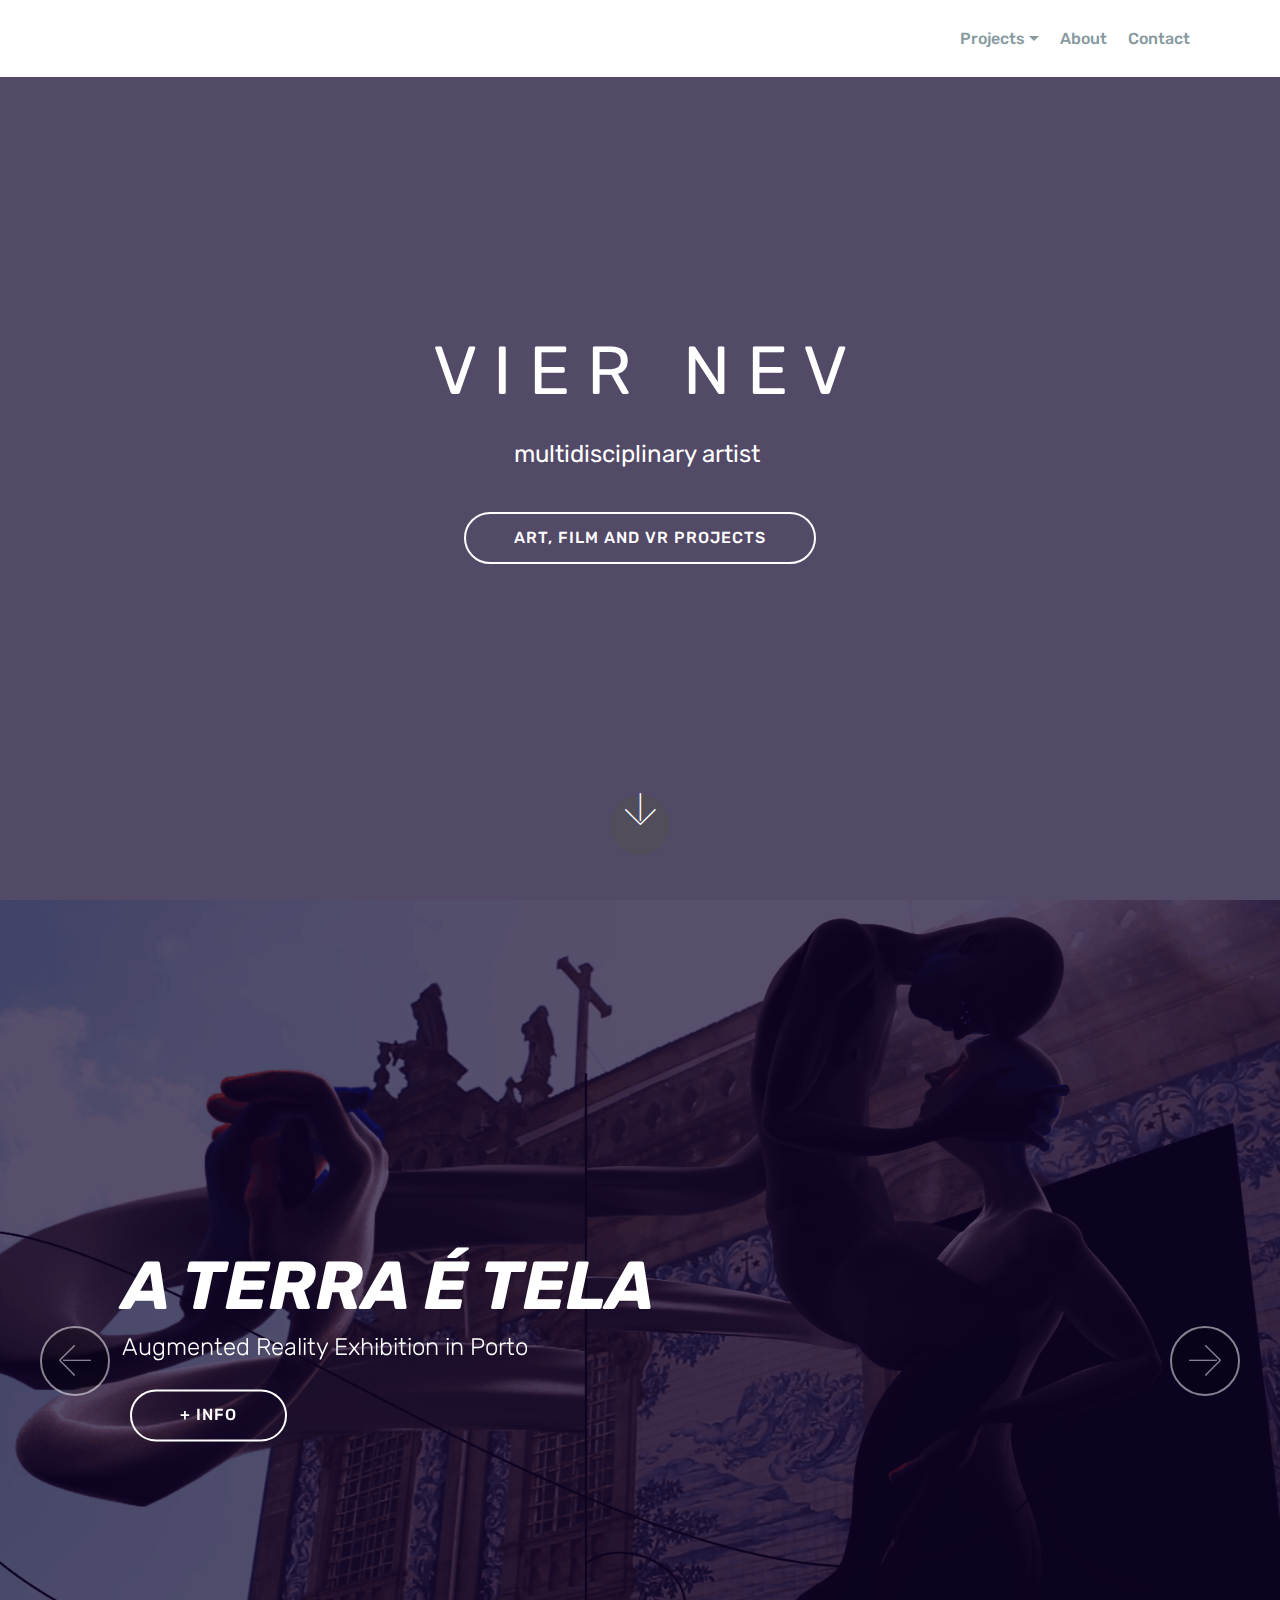
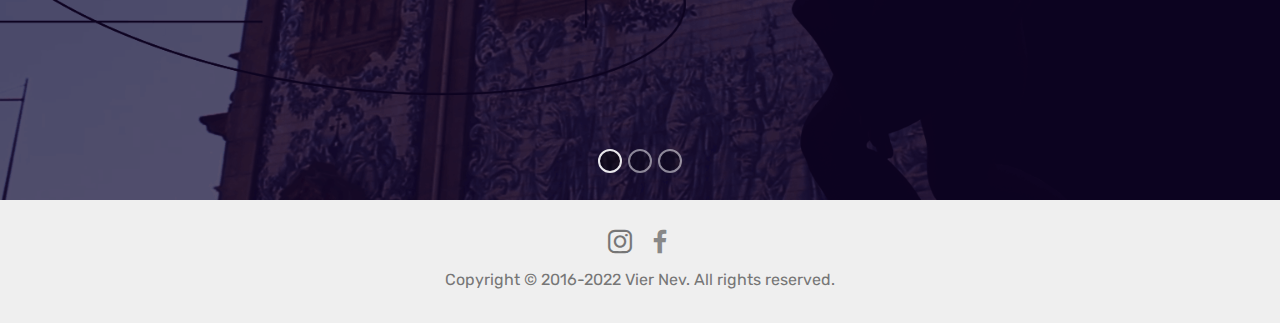
<file: index.html>
<!DOCTYPE html>
<html  >
<head>
  <!-- Site made with Mobirise Website Builder v4.10.8, https://mobirise.com -->
  <meta charset="UTF-8">
  <meta http-equiv="X-UA-Compatible" content="IE=edge">
  <meta name="generator" content="Mobirise v4.10.8, mobirise.com">
  <meta name="viewport" content="width=device-width, initial-scale=1, minimum-scale=1">
  <link rel="shortcut icon" href="assets/images/viernev-logo.svg" type="image/x-icon">
  <meta name="description" content="Vier Nev is a Portuguese multidisciplinary artist. Vier has created VR experiences, AR exhibitions, animated short films and explored a wide range of illustration work. 
">
  
  <title>Vier Nev</title>
  <link rel="stylesheet" href="assets/web/assets/mobirise-icons/mobirise-icons.css">
  <link rel="stylesheet" href="assets/bootstrap/css/bootstrap.min.css">
  <link rel="stylesheet" href="assets/bootstrap/css/bootstrap-grid.min.css">
  <link rel="stylesheet" href="assets/bootstrap/css/bootstrap-reboot.min.css">
  <link rel="stylesheet" href="assets/socicon/css/styles.css">
  <link rel="stylesheet" href="assets/dropdown/css/style.css">
  <link rel="stylesheet" href="assets/tether/tether.min.css">
  <link rel="stylesheet" href="assets/theme/css/style.css">
  <link rel="stylesheet" href="assets/mobirise/css/mbr-additional.css" type="text/css">
  
  
  
</head>
<body>

<!-- Google Analytics -->
<!-- Global site tag (gtag.js) - Google Analytics -->
<script async src="https://www.googletagmanager.com/gtag/js?id=UA-125820902-1"></script>
<script>
  window.dataLayer = window.dataLayer || [];
  function gtag(){dataLayer.push(arguments);}
  gtag('js', new Date());

  gtag('config', 'UA-125820902-1');
</script>


<!-- /Google Analytics -->


  <section class="menu cid-qTkzRZLJNu" once="menu" id="menu1-0">

    

    <nav class="navbar navbar-expand beta-menu navbar-dropdown align-items-center navbar-fixed-top navbar-toggleable-sm">
        <button class="navbar-toggler navbar-toggler-right" type="button" data-toggle="collapse" data-target="#navbarSupportedContent" aria-controls="navbarSupportedContent" aria-expanded="false" aria-label="Toggle navigation">
            <div class="hamburger">
                <span></span>
                <span></span>
                <span></span>
                <span></span>
            </div>
        </button>
        <div class="menu-logo">
            <div class="navbar-brand">
                
                
            </div>
        </div>
        <div class="collapse navbar-collapse" id="navbarSupportedContent">
            <ul class="navbar-nav nav-dropdown nav-right navbar-nav-top-padding" data-app-modern-menu="true"><li class="nav-item dropdown">
                    <a class="nav-link link dropdown-toggle text-warning display-4" href="https://mobirise.com" data-toggle="dropdown-submenu" aria-expanded="true">Projects<br></a><div class="dropdown-menu"><a class="dropdown-item text-warning display-4" href="aterraetela.html">A Terra é Tela<br></a><a class="dropdown-item text-warning display-4" href="amindsang.html" aria-expanded="false">A Mind Sang</a><a class="dropdown-item text-warning display-4" href="darcria.html" aria-expanded="false">Dar Cria</a></div>
                </li><li class="nav-item"><a class="nav-link link text-warning display-4" href="about.html">
                        
                        About</a></li><li class="nav-item"><a class="nav-link link text-warning display-4" href="about.html#info2-q">
                        
                        Contact</a></li></ul>
            
        </div>
    </nav>
</section>

<section class="engine"><a href="https://mobirise.info/j">website templates</a></section><section class="header6 cid-rAykctUVbm mbr-fullscreen" data-bg-video="https://www.youtube.com/watch?v=2GajzbdD3J8/watch?v=2GajzbdD3J8" id="header6-j">

    

    <div class="mbr-overlay" style="opacity: 0.7; background-color: rgb(17, 4, 46);">
    </div>

    <div class="container">
        <div class="row justify-content-md-center">
            <div class="mbr-white col-md-10">
                <h1 class="mbr-section-title align-center mbr-bold pb-3 mbr-fonts-style display-1"><span style="font-weight: normal;">V I E R &nbsp; N E V</span></h1>
                <p class="mbr-text align-center pb-3 mbr-fonts-style display-5">multidisciplinary artist&nbsp;</p>
                <div class="mbr-section-btn align-center"><a class="btn btn-md btn-white-outline display-4" href="index.html#slider1-g">ART, FILM AND VR PROJECTS</a></div>
            </div>
        </div>
    </div>

    <div class="mbr-arrow hidden-sm-down" aria-hidden="true">
        <a href="#next">
            <i class="mbri-down mbr-iconfont"></i>
        </a>
    </div>
</section>

<section class="carousel slide cid-rAy04rWOw4" data-interval="false" id="slider1-g">

    

    <div class="full-screen"><div class="mbr-slider slide carousel" data-pause="true" data-keyboard="false" data-ride="false" data-interval="false"><ol class="carousel-indicators"><li data-app-prevent-settings="" data-target="#slider1-g" class=" active" data-slide-to="0"></li><li data-app-prevent-settings="" data-target="#slider1-g" data-slide-to="1"></li><li data-app-prevent-settings="" data-target="#slider1-g" data-slide-to="2"></li></ol><div class="carousel-inner" role="listbox"><div class="carousel-item slider-fullscreen-image active" data-bg-video-slide="false" style="background-image: url(assets/images/terrra0233-1920x1080.png);"><div class="container container-slide"><div class="image_wrapper"><div class="mbr-overlay" style="opacity: 0.7; background-color: rgb(17, 4, 46);"></div><img src="assets/images/terrra0233-1920x1080.png"><div class="carousel-caption justify-content-center"><div class="col-10 align-left"><h2 class="mbr-fonts-style display-1"><strong><em>A TERRA É TELA</em></strong></h2><p class="lead mbr-text mbr-fonts-style display-5">Augmented Reality Exhibition in Porto</p><div class="mbr-section-btn" buttons="0"><a class="btn display-4 btn-white-outline" href="aterraetela.html#header3-1i">+ INFO</a> </div></div></div></div></div></div><div class="carousel-item slider-fullscreen-image" data-bg-video-slide="false" style="background-image: url(assets/images/sequence-011225-2000x1125.png);"><div class="container container-slide"><div class="image_wrapper"><div class="mbr-overlay" style="opacity: 0.9; background-color: rgb(14, 8, 70);"></div><img src="assets/images/sequence-011225-2000x1125.png"><div class="carousel-caption justify-content-center"><div class="col-10 align-left"><h2 class="mbr-fonts-style display-1"><strong>A MIND SANG</strong><div>A MÃE DE SANGUE&nbsp;</div></h2><p class="lead mbr-text mbr-fonts-style display-5">Animated Short Film</p><div class="mbr-section-btn" buttons="0"><a class="btn display-4 btn-primary" href="amindsang.html#video2-l">WATCH THE FILM<br></a> <a class="btn display-4 btn-white-outline" href="amindsang.html#header8-r">+ INFO</a> </div></div></div></div></div></div><div class="carousel-item slider-fullscreen-image" data-bg-video-slide="false" style="background-image: url(assets/images/darcria-viernev-55-2000x921.jpg);"><div class="container container-slide"><div class="image_wrapper"><div class="mbr-overlay" style="opacity: 0.7; background-color: rgb(63, 6, 63);"></div><img src="assets/images/darcria-viernev-55-2000x921.jpg"><div class="carousel-caption justify-content-center"><div class="col-10 align-left"><h2 class="mbr-fonts-style display-1"><strong>DAR CRIA</strong></h2><p class="lead mbr-text mbr-fonts-style display-5">Virtual Reality Experience</p><div class="mbr-section-btn" buttons="0"> <a class="btn display-4 btn-white-outline" href="darcria.html">+ INFO</a> </div></div></div></div></div></div></div><a data-app-prevent-settings="" class="carousel-control carousel-control-prev" role="button" data-slide="prev" href="#slider1-g"><span aria-hidden="true" class="mbri-left mbr-iconfont"></span><span class="sr-only">Previous</span></a><a data-app-prevent-settings="" class="carousel-control carousel-control-next" role="button" data-slide="next" href="#slider1-g"><span aria-hidden="true" class="mbri-right mbr-iconfont"></span><span class="sr-only">Next</span></a></div></div>

</section>

<section once="footers" class="cid-rAEIzs2hqs" id="footer7-1z">

    

    

    <div class="container">
        <div class="media-container-row align-center mbr-white">
            
            <div class="row social-row">
                <div class="social-list align-right pb-2">
                    
                    
                    
                    
                    
                    
                <div class="soc-item">
                        <a href="https://www.instagram.com/viernev">
                            <span class="mbr-iconfont mbr-iconfont-social socicon-instagram socicon" style="color: rgb(0, 0, 0); fill: rgb(0, 0, 0);"></span>
                        </a>
                    </div><div class="soc-item">
                        <a href="https://www.facebook.com/viernev">
                            <span class="mbr-iconfont mbr-iconfont-social socicon-facebook socicon" style="color: rgb(35, 35, 35); fill: rgb(35, 35, 35);"></span>
                        </a>
                    </div></div>
            </div>
            <div class="row row-copirayt">
                <p class="mbr-text mb-0 mbr-fonts-style mbr-white align-center display-7">
                    Copyright © 2016-2022 Vier Nev. All rights reserved.
                </p>
            </div>
        </div>
    </div>
</section>


  <script src="assets/web/assets/jquery/jquery.min.js"></script>
  <script src="assets/popper/popper.min.js"></script>
  <script src="assets/bootstrap/js/bootstrap.min.js"></script>
  <script src="assets/smoothscroll/smooth-scroll.js"></script>
  <script src="assets/dropdown/js/nav-dropdown.js"></script>
  <script src="assets/dropdown/js/navbar-dropdown.js"></script>
  <script src="assets/tether/tether.min.js"></script>
  <script src="assets/ytplayer/jquery.mb.ytplayer.min.js"></script>
  <script src="assets/vimeoplayer/jquery.mb.vimeo_player.js"></script>
  <script src="assets/bootstrapcarouselswipe/bootstrap-carousel-swipe.js"></script>
  <script src="assets/touchswipe/jquery.touch-swipe.min.js"></script>
  <script src="assets/theme/js/script.js"></script>
  <script src="assets/slidervideo/script.js"></script>
  
  
</body>
</html>
</file>
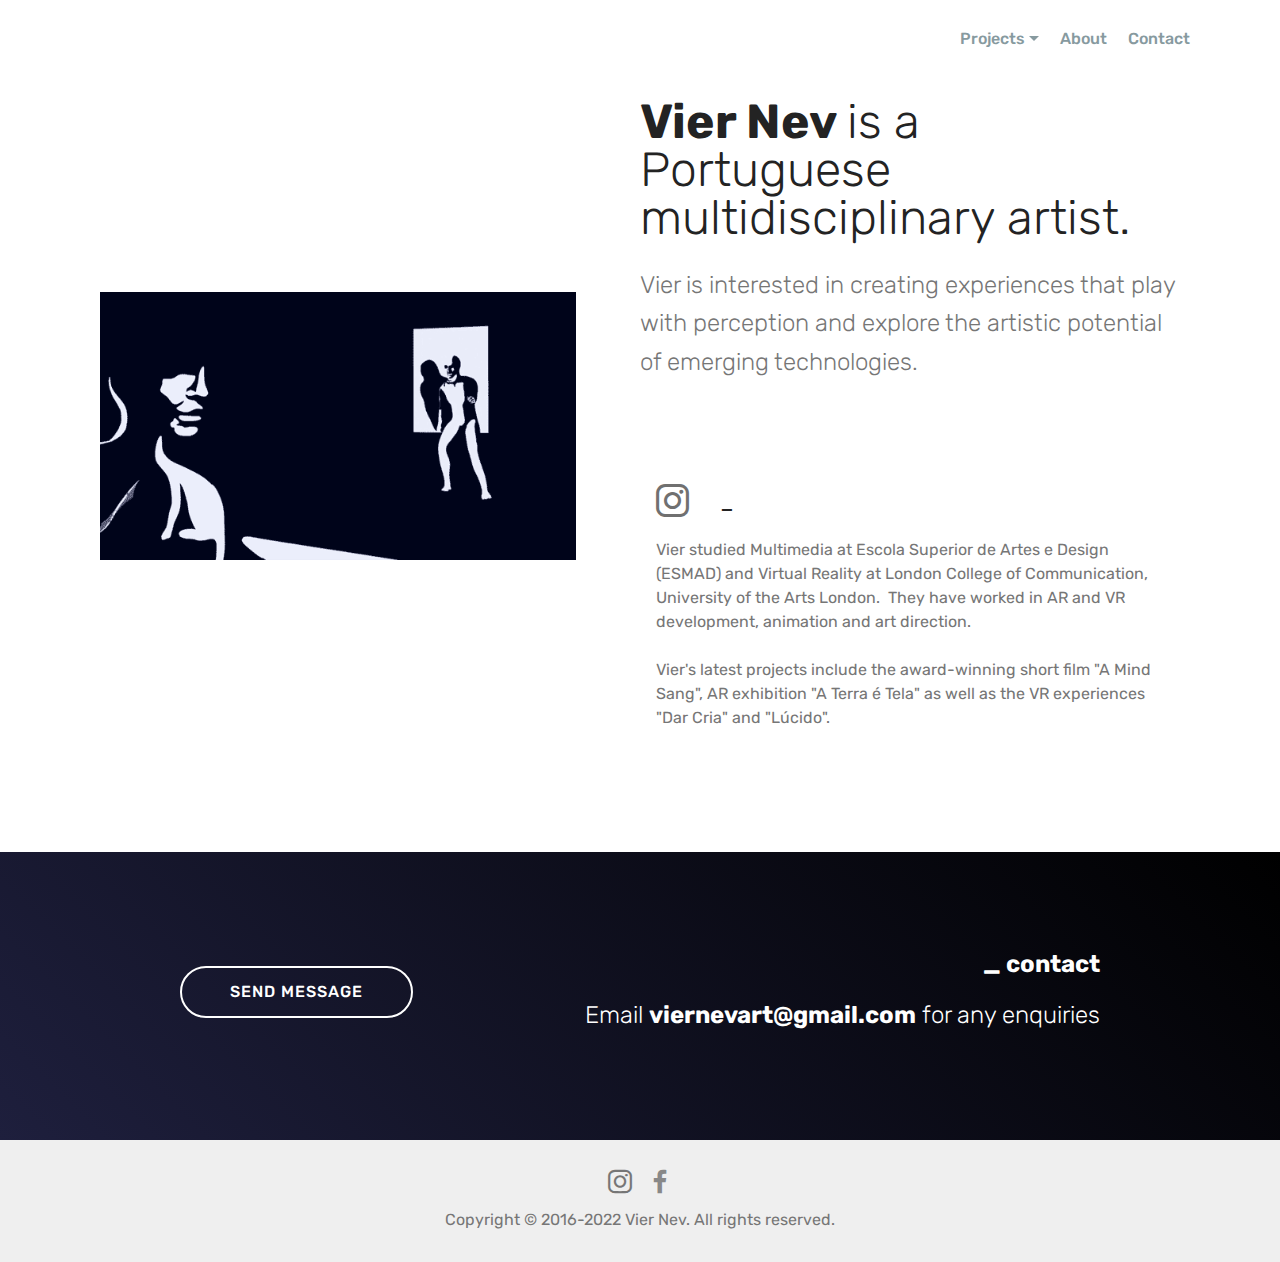
<file: about.html>
<!DOCTYPE html>
<html  >
<head>
  <!-- Site made with Mobirise Website Builder v4.10.8, https://mobirise.com -->
  <meta charset="UTF-8">
  <meta http-equiv="X-UA-Compatible" content="IE=edge">
  <meta name="generator" content="Mobirise v4.10.8, mobirise.com">
  <meta name="viewport" content="width=device-width, initial-scale=1, minimum-scale=1">
  <link rel="shortcut icon" href="assets/images/viernev-logo.svg" type="image/x-icon">
  <meta name="description" content="Vier Nev is a Portuguese multidisciplinary artist. Vier has created VR experiences, AR exhibitions, animated short films and explored a wide range of illustration work. ">
  
  <title>About</title>
  <link rel="stylesheet" href="assets/web/assets/mobirise-icons/mobirise-icons.css">
  <link rel="stylesheet" href="assets/bootstrap/css/bootstrap.min.css">
  <link rel="stylesheet" href="assets/bootstrap/css/bootstrap-grid.min.css">
  <link rel="stylesheet" href="assets/bootstrap/css/bootstrap-reboot.min.css">
  <link rel="stylesheet" href="assets/tether/tether.min.css">
  <link rel="stylesheet" href="assets/dropdown/css/style.css">
  <link rel="stylesheet" href="assets/socicon/css/styles.css">
  <link rel="stylesheet" href="assets/theme/css/style.css">
  <link rel="stylesheet" href="assets/mobirise/css/mbr-additional.css" type="text/css">
  
  
  
</head>
<body>

<!-- Google Analytics -->
<!-- Global site tag (gtag.js) - Google Analytics -->
<script async src="https://www.googletagmanager.com/gtag/js?id=UA-125820902-1"></script>
<script>
  window.dataLayer = window.dataLayer || [];
  function gtag(){dataLayer.push(arguments);}
  gtag('js', new Date());

  gtag('config', 'UA-125820902-1');
</script>


<!-- /Google Analytics -->


  <section class="menu cid-qTkzRZLJNu" once="menu" id="menu1-l">

    

    <nav class="navbar navbar-expand beta-menu navbar-dropdown align-items-center navbar-fixed-top navbar-toggleable-sm">
        <button class="navbar-toggler navbar-toggler-right" type="button" data-toggle="collapse" data-target="#navbarSupportedContent" aria-controls="navbarSupportedContent" aria-expanded="false" aria-label="Toggle navigation">
            <div class="hamburger">
                <span></span>
                <span></span>
                <span></span>
                <span></span>
            </div>
        </button>
        <div class="menu-logo">
            <div class="navbar-brand">
                
                
            </div>
        </div>
        <div class="collapse navbar-collapse" id="navbarSupportedContent">
            <ul class="navbar-nav nav-dropdown nav-right navbar-nav-top-padding" data-app-modern-menu="true"><li class="nav-item dropdown open">
                    <a class="nav-link link dropdown-toggle text-warning display-4" href="https://mobirise.com" data-toggle="dropdown-submenu" aria-expanded="true">Projects<br></a><div class="dropdown-menu"><a class="dropdown-item text-warning display-4" href="aterraetela.html">A Terra é Tela<br></a><a class="dropdown-item text-warning display-4" href="amindsang.html" aria-expanded="false">A Mind Sang</a><a class="dropdown-item text-warning display-4" href="darcria.html" aria-expanded="false">Dar Cria</a></div>
                </li><li class="nav-item"><a class="nav-link link text-warning display-4" href="about.html">
                        
                        About</a></li><li class="nav-item"><a class="nav-link link text-warning display-4" href="about.html#info2-q">
                        
                        Contact</a></li></ul>
            
        </div>
    </nav>
</section>

<section class="engine"><a href="https://mobirise.info/q">responsive site templates</a></section><section class="features11 cid-rCWMa8Vq51" id="features11-t">

    

    

    <div class="container">   
        <div class="col-md-12">
            <div class="media-container-row">
                <div class="mbr-figure m-auto" style="width: 50%;">
                    <img src="assets/images/4a.gif" alt="Mobirise" title="">
                </div>
                <div class=" align-left aside-content">
                    <h2 class="mbr-title pt-2 mbr-fonts-style display-2"><strong>Vier Nev </strong>is a Portuguese multidisciplinary artist.</h2>
                    <div class="mbr-section-text">
                        <p class="mbr-text mb-5 pt-3 mbr-light mbr-fonts-style display-5">Vier is interested in creating experiences that play with perception and explore the artistic potential of emerging technologies.&nbsp;<br><br></p>
                    </div>

                    <div class="block-content">
                        <div class="card p-3 pr-3">
                            <div class="media">
                                <div class=" align-self-center card-img pb-3">
                                    <a href="https://www.instagram.com/viernev/"><span class="mbr-iconfont socicon-instagram socicon" style="font-size: 33px;"></span></a>
                                </div>     
                                <div class="media-body">
                                    <h4 class="card-title mbr-fonts-style display-7">_</h4>
                                </div>
                            </div>                

                            <div class="card-box">
                                <p class="block-text mbr-fonts-style display-7">
                                   Vier studied Multimedia at Escola Superior de Artes e Design (ESMAD) and Virtual Reality at London College of Communication, University of the Arts London. &nbsp;They have worked in AR and VR development, animation and art direction. <br><br>Vier's latest projects include the award-winning short film "A Mind Sang", AR exhibition "A Terra é Tela" as well as the VR experiences "Dar Cria" and "Lúcido". 
                                </p>
                            </div>
                        </div>

                        
                    </div>
                </div>
            </div>
        </div> 
    </div>          
</section>

<section class="mbr-section info2 cid-rD06vwAXhI" id="info2-q">

    

    

    <div class="container">
        <div class="row main justify-content-center">
            <div class="media-container-column col-12 col-lg-3 col-md-4">
                <div class="mbr-section-btn align-left py-4"><a class="btn btn-white-outline display-4" href="mailto:viernevart@gmail.com">SEND MESSAGE</a></div>
            </div>
            <div class="media-container-column title col-12 col-lg-7 col-md-6">
                <h2 class="align-right mbr-bold mbr-white pb-3 mbr-fonts-style display-5">_ contact</h2>
                <h3 class="mbr-section-subtitle align-right mbr-light mbr-white mbr-fonts-style display-5">
                    Email <strong>viernevart@gmail.com</strong> for any enquiries</h3>
            </div>
        </div>
    </div>
</section>

<section once="footers" class="cid-rAEIzs2hqs" id="footer7-m">

    

    

    <div class="container">
        <div class="media-container-row align-center mbr-white">
            
            <div class="row social-row">
                <div class="social-list align-right pb-2">
                    
                    
                    
                    
                    
                    
                <div class="soc-item">
                        <a href="https://www.instagram.com/viernev">
                            <span class="mbr-iconfont mbr-iconfont-social socicon-instagram socicon" style="color: rgb(0, 0, 0); fill: rgb(0, 0, 0);"></span>
                        </a>
                    </div><div class="soc-item">
                        <a href="https://www.facebook.com/viernev">
                            <span class="mbr-iconfont mbr-iconfont-social socicon-facebook socicon" style="color: rgb(35, 35, 35); fill: rgb(35, 35, 35);"></span>
                        </a>
                    </div></div>
            </div>
            <div class="row row-copirayt">
                <p class="mbr-text mb-0 mbr-fonts-style mbr-white align-center display-7">
                    Copyright © 2016-2022 Vier Nev. All rights reserved.
                </p>
            </div>
        </div>
    </div>
</section>


  <script src="assets/web/assets/jquery/jquery.min.js"></script>
  <script src="assets/popper/popper.min.js"></script>
  <script src="assets/bootstrap/js/bootstrap.min.js"></script>
  <script src="assets/tether/tether.min.js"></script>
  <script src="assets/smoothscroll/smooth-scroll.js"></script>
  <script src="assets/dropdown/js/nav-dropdown.js"></script>
  <script src="assets/dropdown/js/navbar-dropdown.js"></script>
  <script src="assets/touchswipe/jquery.touch-swipe.min.js"></script>
  <script src="assets/theme/js/script.js"></script>
  
  
</body>
</html>
</file>
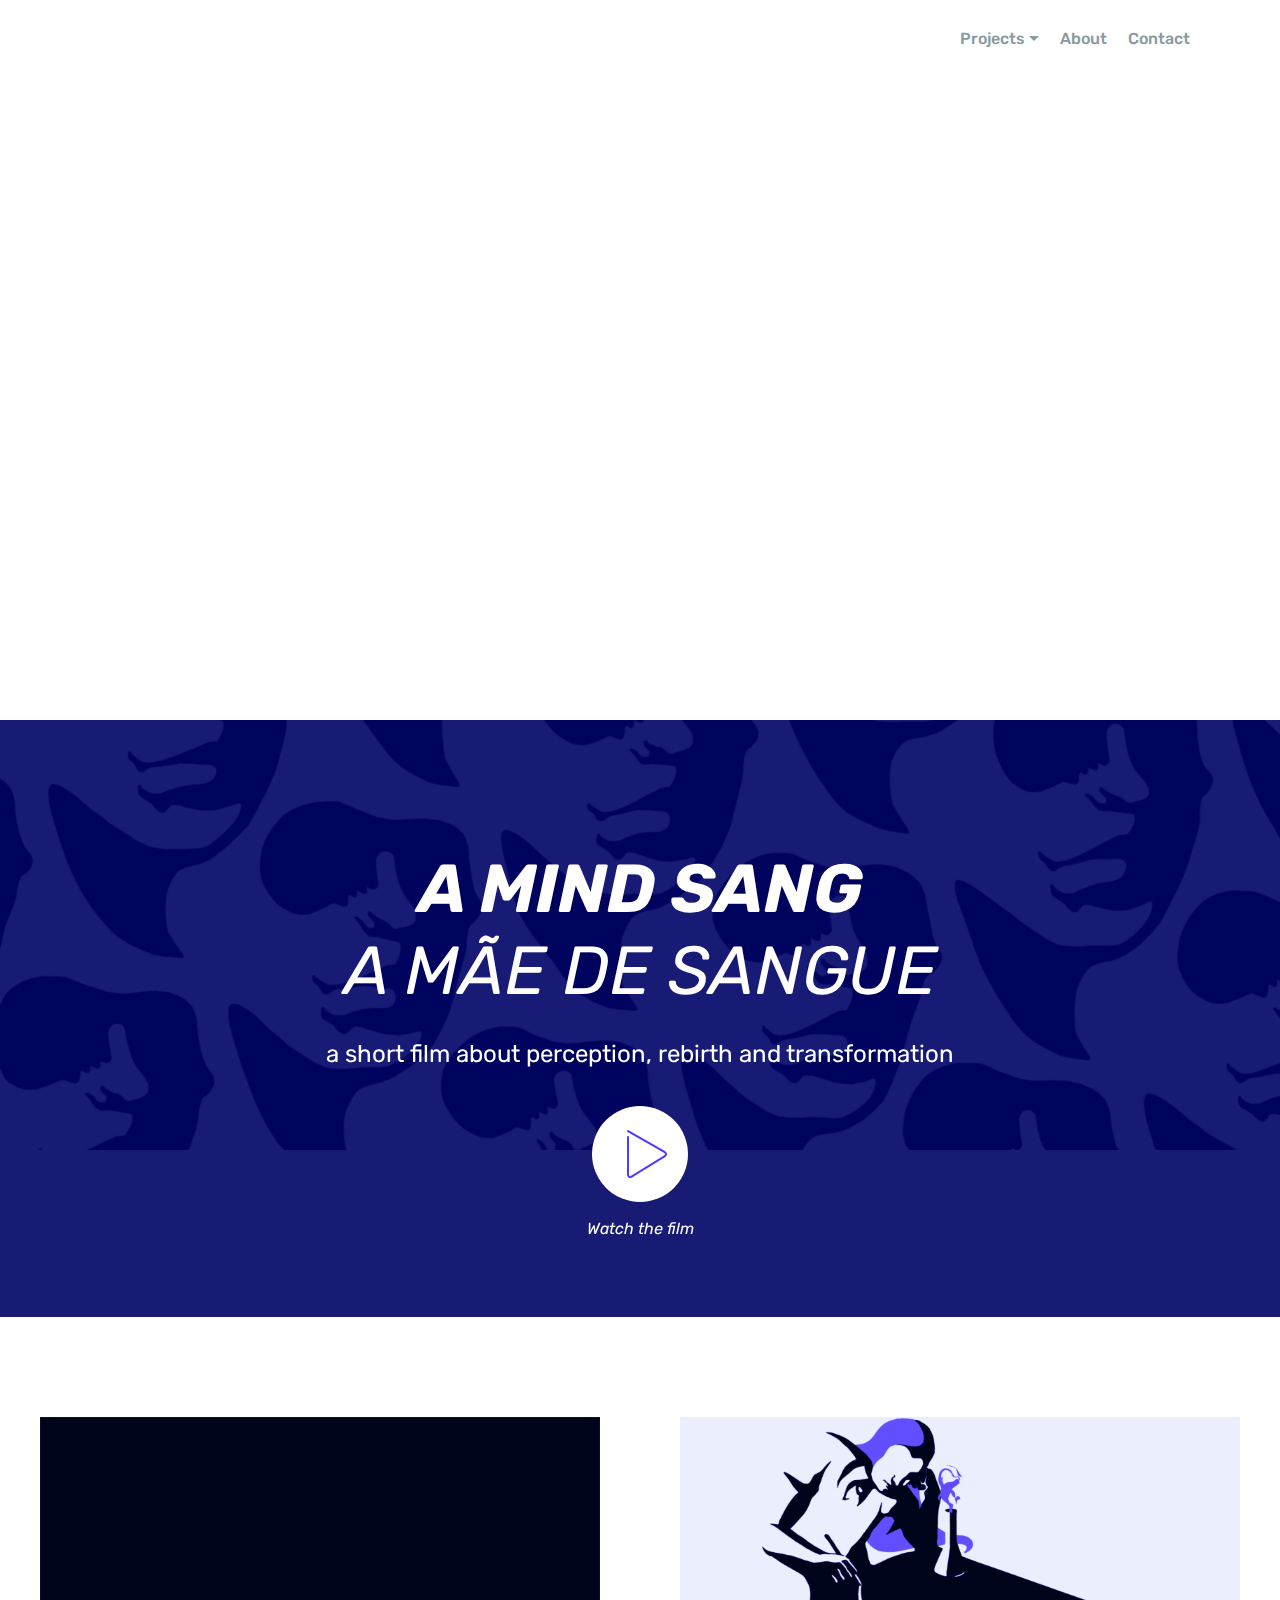
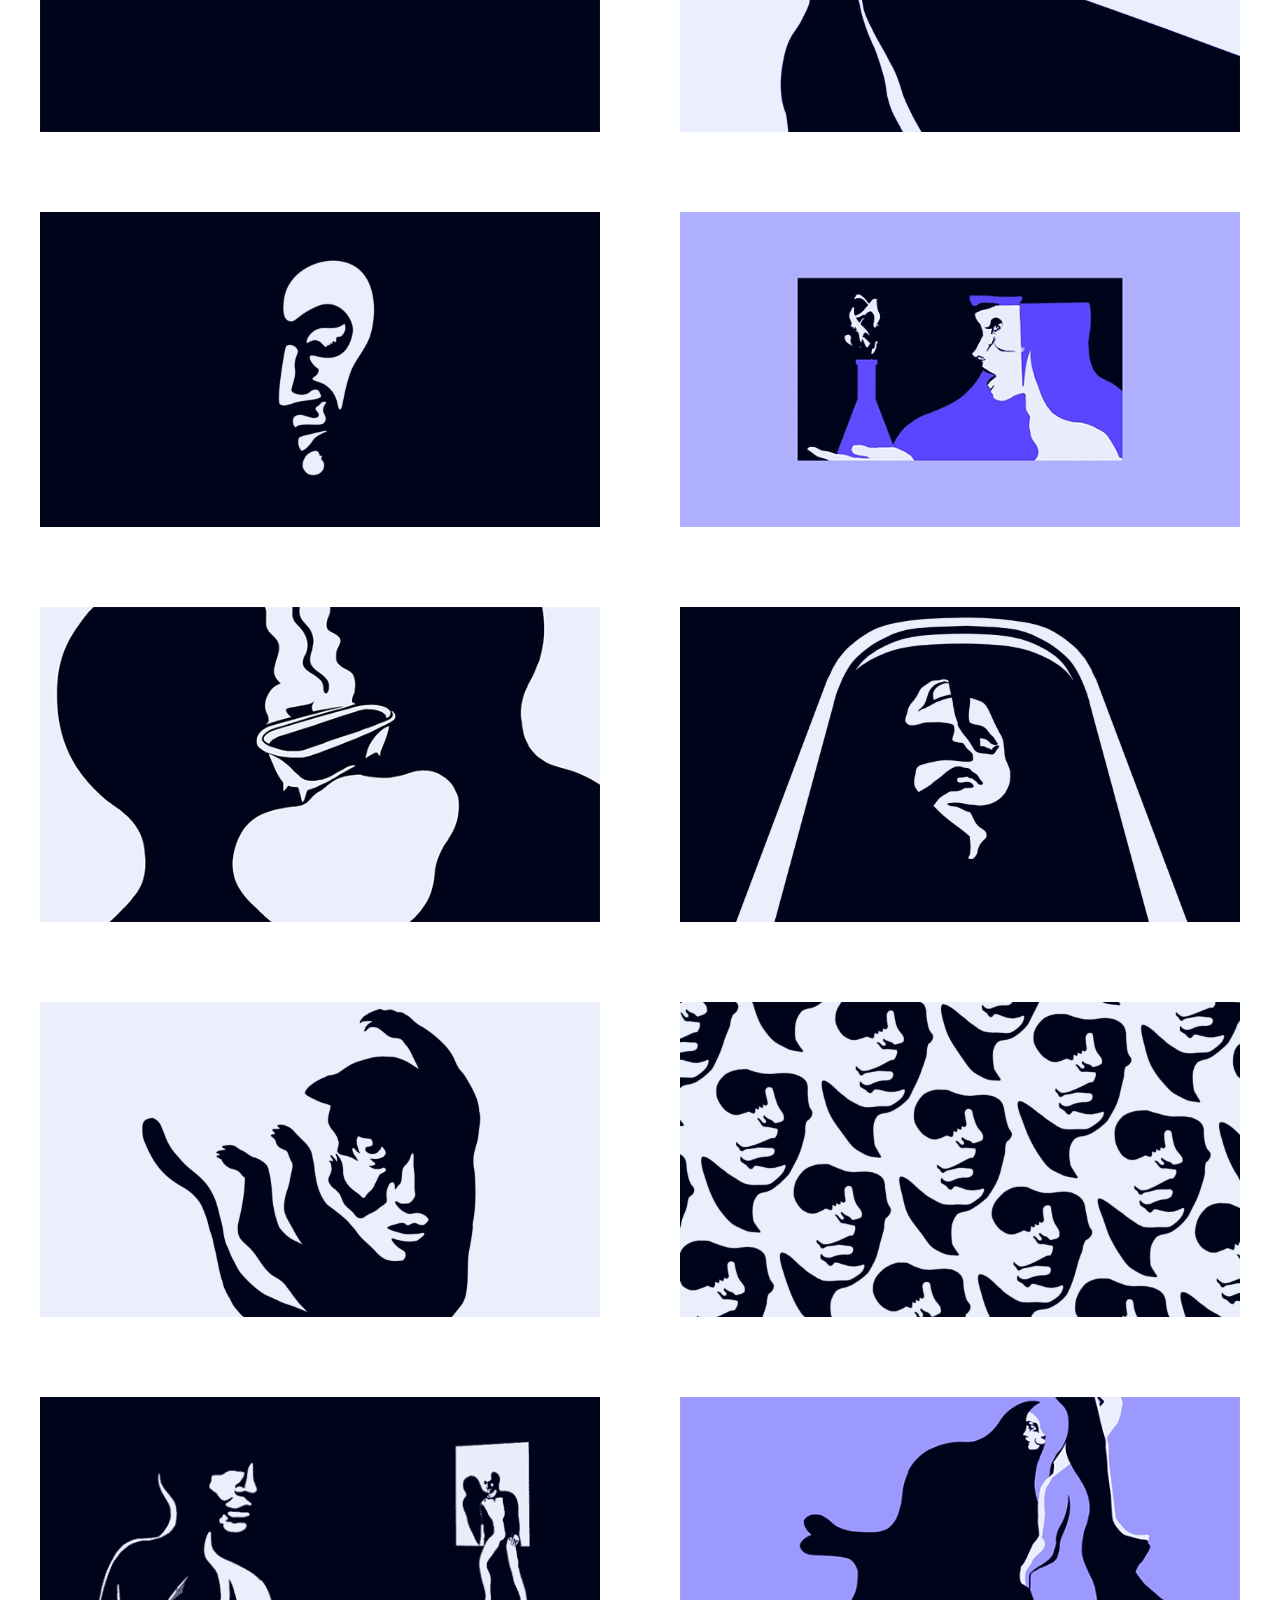
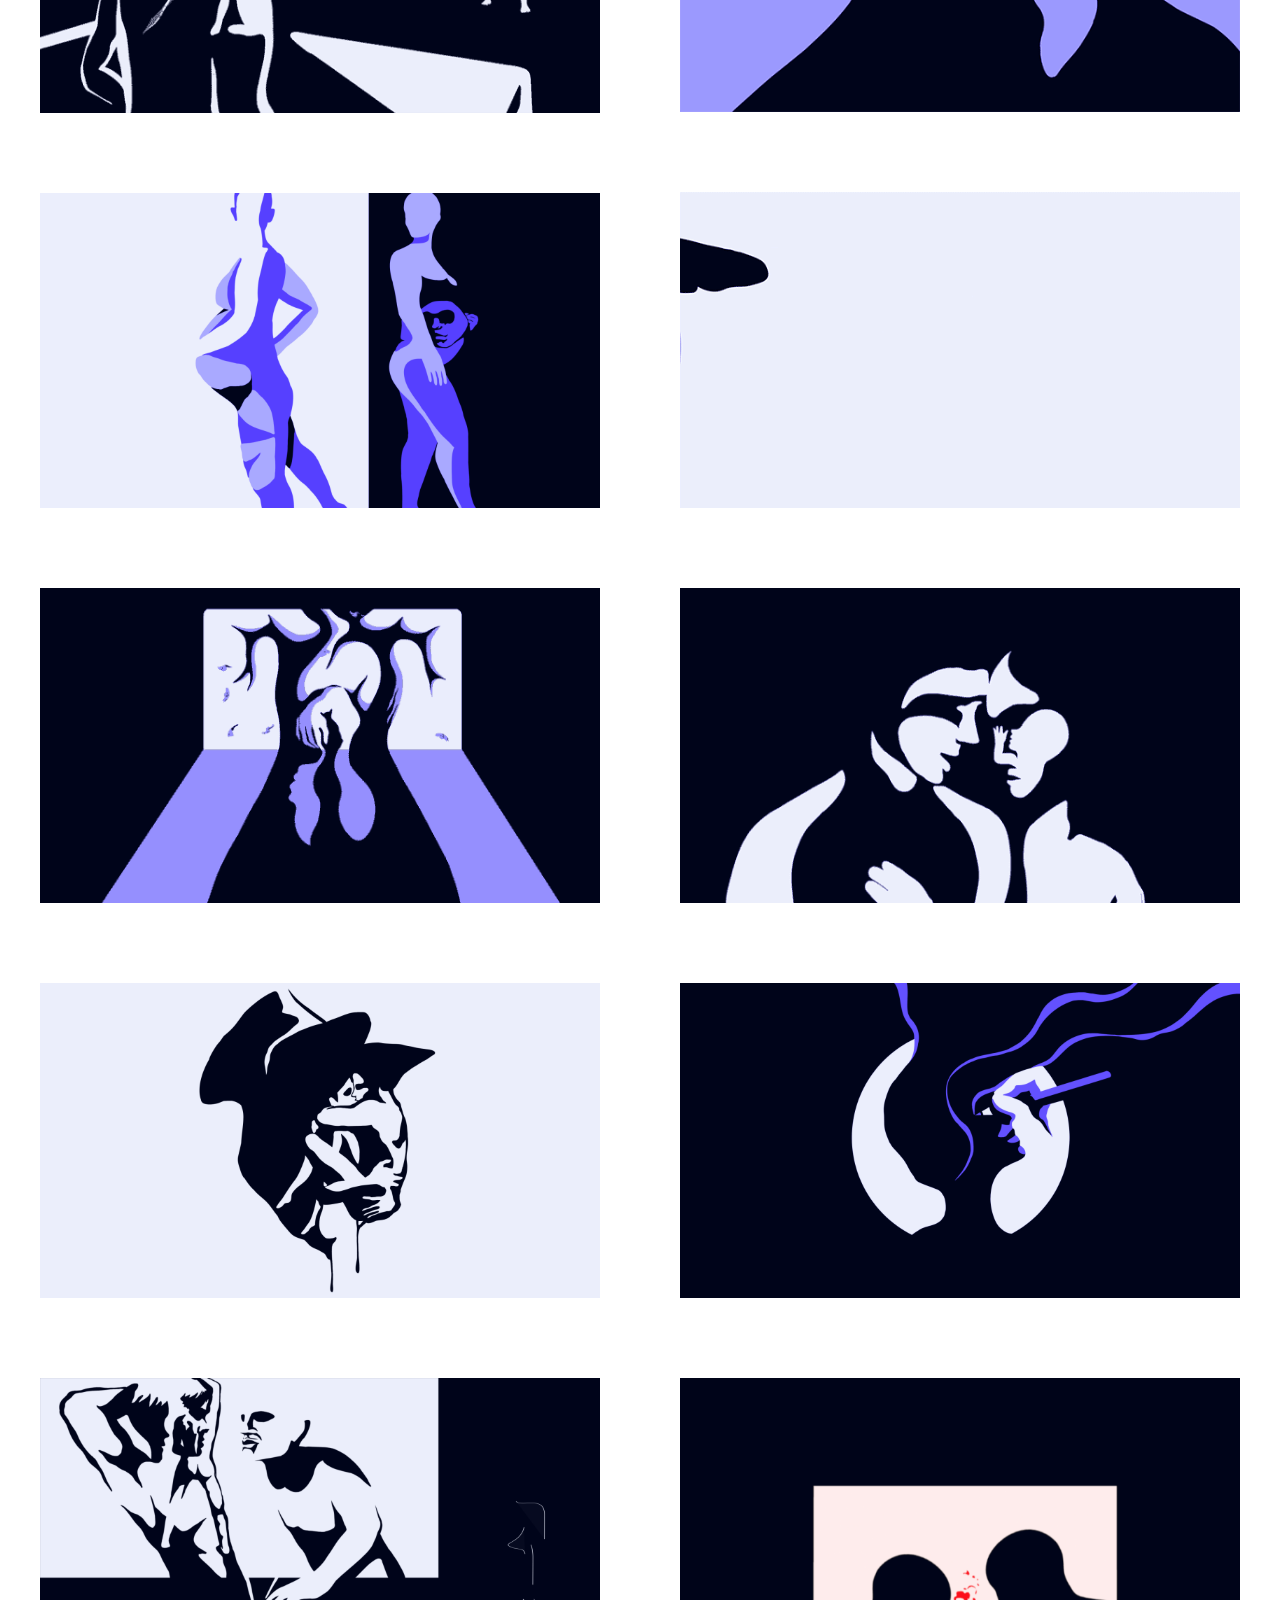
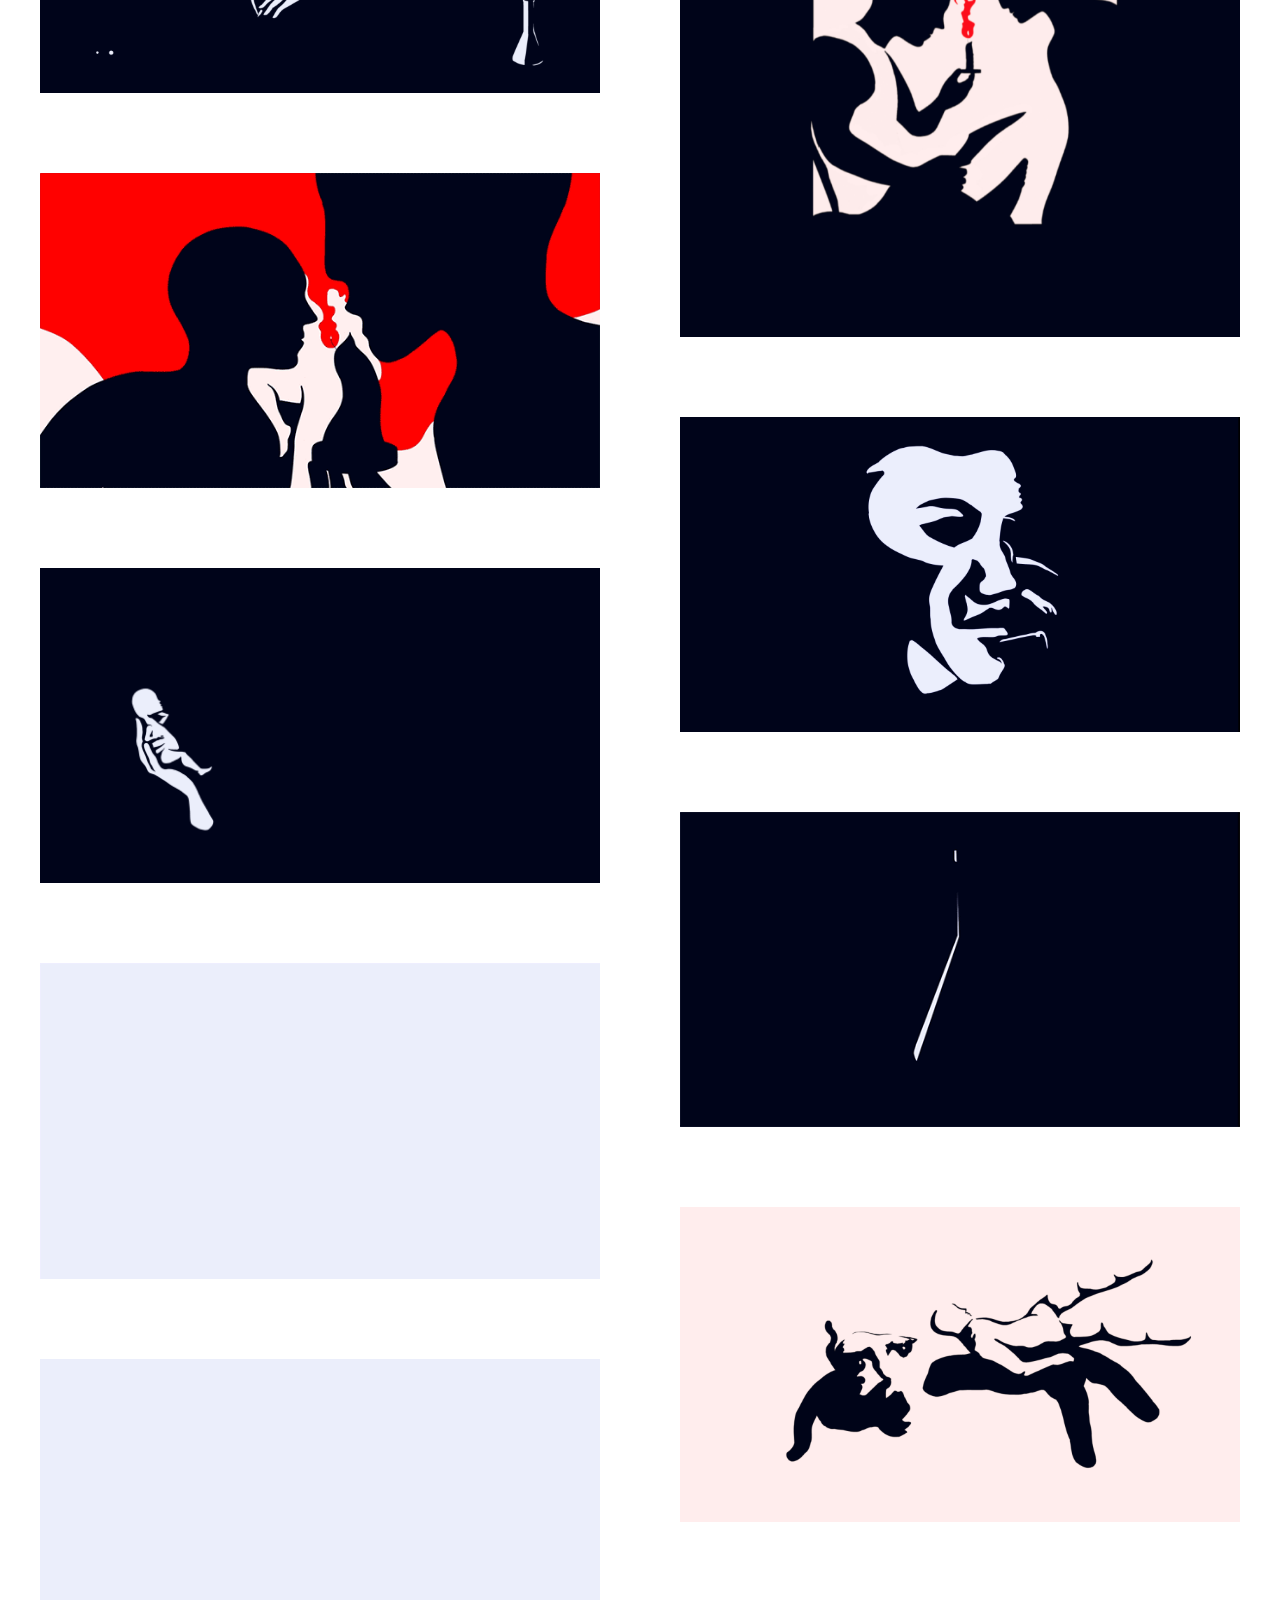
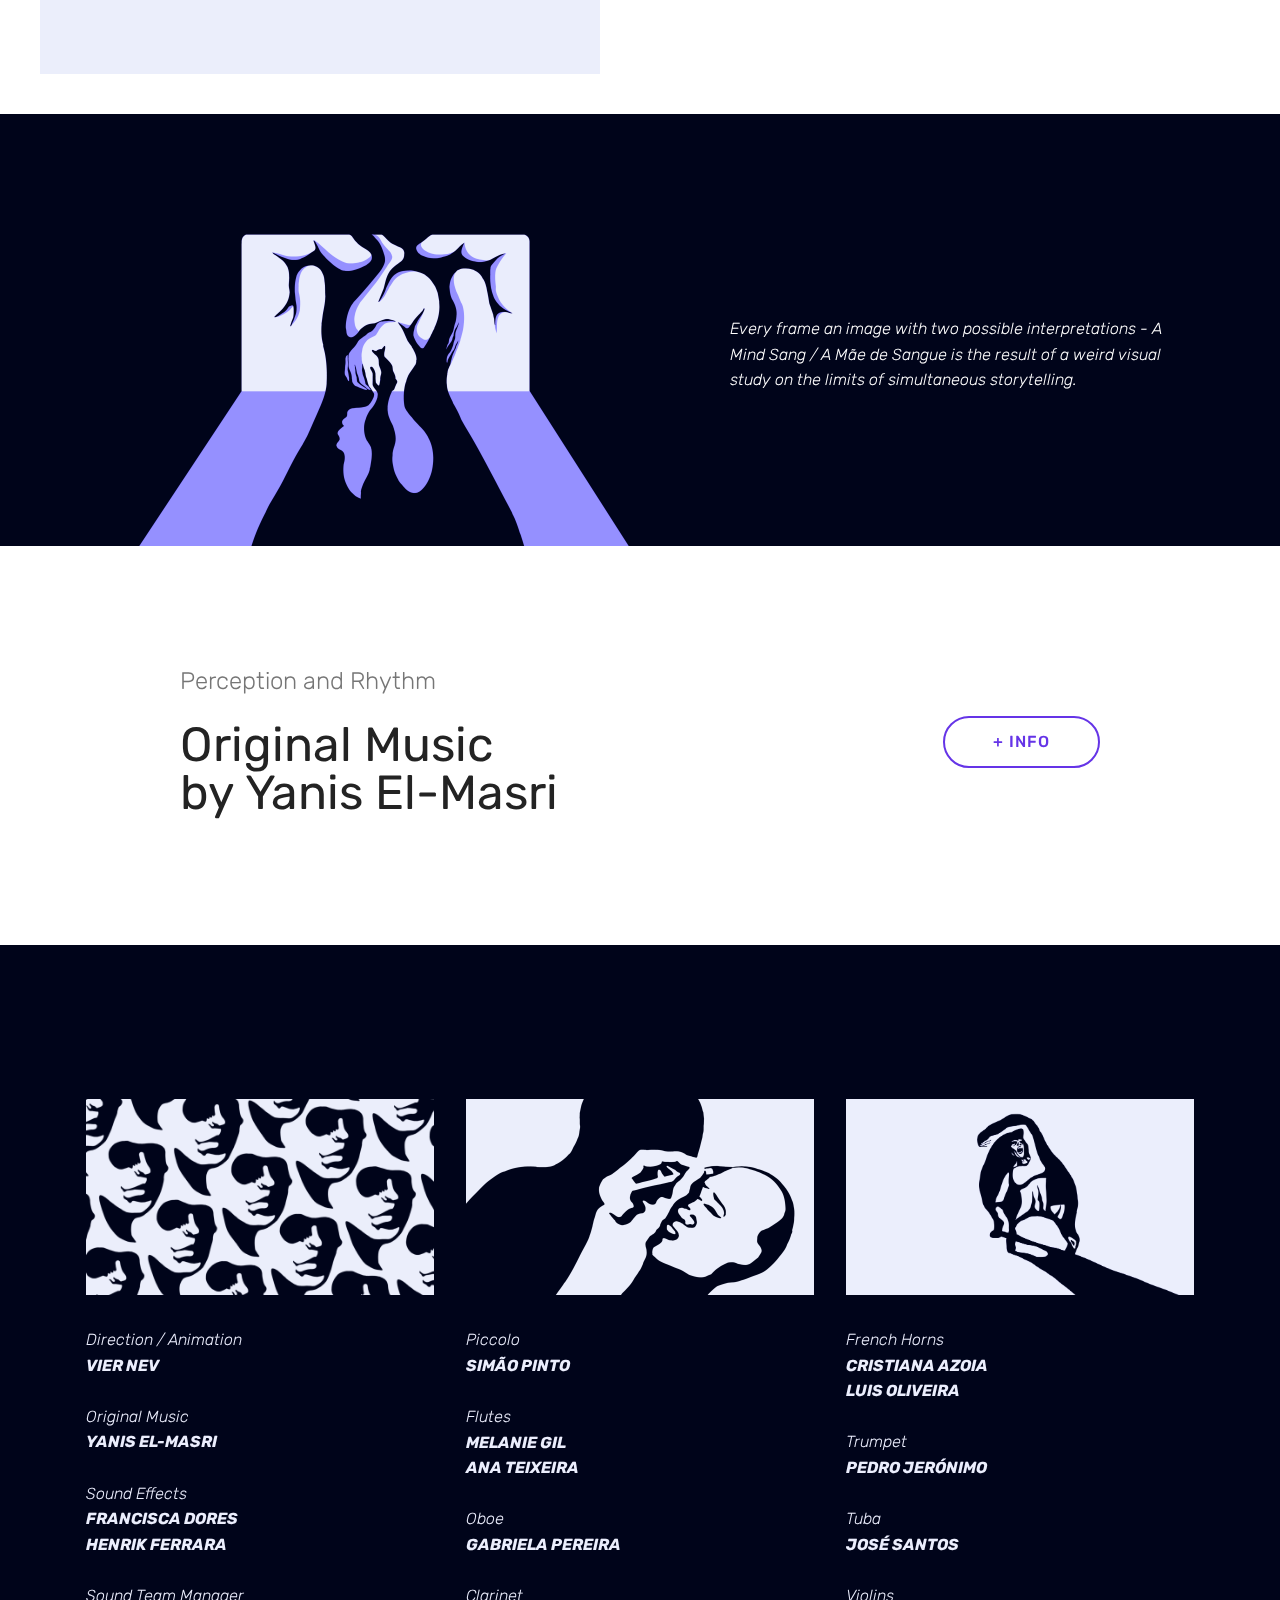
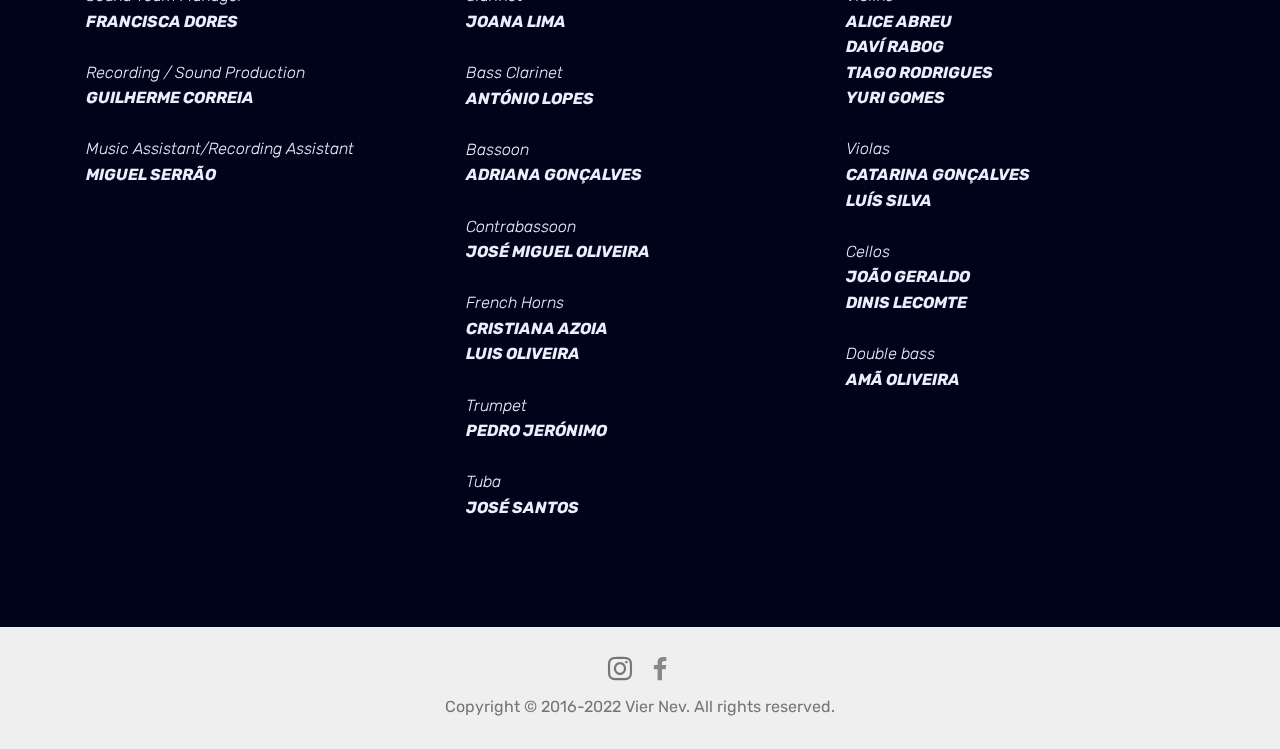
<file: amindsang.html>
<!DOCTYPE html>
<html  >
<head>
  <!-- Site made with Mobirise Website Builder v4.10.8, https://mobirise.com -->
  <meta charset="UTF-8">
  <meta http-equiv="X-UA-Compatible" content="IE=edge">
  <meta name="generator" content="Mobirise v4.10.8, mobirise.com">
  <meta name="viewport" content="width=device-width, initial-scale=1, minimum-scale=1">
  <link rel="shortcut icon" href="assets/images/viernev-logo.svg" type="image/x-icon">
  <meta name="description" content="A Mãe de Sangue | A Mind Sang is short film about perception, rebirth and transformation directed and animated by Vier Nev">
  
  <title>A Mind Sang | A Mãe de Sangue</title>
  <link rel="stylesheet" href="assets/web/assets/mobirise-icons/mobirise-icons.css">
  <link rel="stylesheet" href="assets/bootstrap/css/bootstrap.min.css">
  <link rel="stylesheet" href="assets/bootstrap/css/bootstrap-grid.min.css">
  <link rel="stylesheet" href="assets/bootstrap/css/bootstrap-reboot.min.css">
  <link rel="stylesheet" href="assets/socicon/css/styles.css">
  <link rel="stylesheet" href="assets/dropdown/css/style.css">
  <link rel="stylesheet" href="assets/tether/tether.min.css">
  <link rel="stylesheet" href="assets/theme/css/style.css">
  <link rel="stylesheet" href="assets/gallery/style.css">
  <link rel="stylesheet" href="assets/mobirise/css/mbr-additional.css" type="text/css">
  
  
  
</head>
<body>

<!-- Google Analytics -->
<!-- Global site tag (gtag.js) - Google Analytics -->
<script async src="https://www.googletagmanager.com/gtag/js?id=UA-125820902-1"></script>
<script>
  window.dataLayer = window.dataLayer || [];
  function gtag(){dataLayer.push(arguments);}
  gtag('js', new Date());

  gtag('config', 'UA-125820902-1');
</script>


<!-- /Google Analytics -->


  <section class="menu cid-qTkzRZLJNu" once="menu" id="menu1-l">

    

    <nav class="navbar navbar-expand beta-menu navbar-dropdown align-items-center navbar-fixed-top navbar-toggleable-sm">
        <button class="navbar-toggler navbar-toggler-right" type="button" data-toggle="collapse" data-target="#navbarSupportedContent" aria-controls="navbarSupportedContent" aria-expanded="false" aria-label="Toggle navigation">
            <div class="hamburger">
                <span></span>
                <span></span>
                <span></span>
                <span></span>
            </div>
        </button>
        <div class="menu-logo">
            <div class="navbar-brand">
                
                
            </div>
        </div>
        <div class="collapse navbar-collapse" id="navbarSupportedContent">
            <ul class="navbar-nav nav-dropdown nav-right navbar-nav-top-padding" data-app-modern-menu="true"><li class="nav-item dropdown open">
                    <a class="nav-link link dropdown-toggle text-warning display-4" href="https://mobirise.com" data-toggle="dropdown-submenu" aria-expanded="true">Projects<br></a><div class="dropdown-menu"><a class="dropdown-item text-warning display-4" href="aterraetela.html">A Terra é Tela<br></a><a class="dropdown-item text-warning display-4" href="amindsang.html" aria-expanded="false">A Mind Sang</a><a class="dropdown-item text-warning display-4" href="darcria.html" aria-expanded="false">Dar Cria</a></div>
                </li><li class="nav-item"><a class="nav-link link text-warning display-4" href="about.html">
                        
                        About</a></li><li class="nav-item"><a class="nav-link link text-warning display-4" href="about.html#info2-q">
                        
                        Contact</a></li></ul>
            
        </div>
    </nav>
</section>

<section class="engine"><a href="https://mobirise.info/a">online web builder</a></section><section class="cid-s2tHKgWt4w" id="video2-l">

    
    
    <figure class="mbr-figure align-center">
        <div class="video-block" style="width: 100%;">
            <div><iframe class="mbr-embedded-video" src="https://player.vimeo.com/video/430690235?autoplay=0&amp;loop=0" width="1280" height="720" frameborder="0" allowfullscreen></iframe></div>
        </div>
    </figure>
</section>

<section class="header8 cid-rAAfVyMjmu mbr-parallax-background" id="header8-r">

    

    <div class="mbr-overlay" style="opacity: 0.9; background-color: rgb(0, 3, 102);">
    </div>

    <div class="container align-center">
        <div class="row justify-content-md-center">
            <div class="mbr-white col-md-10">
                <h1 class="mbr-section-title align-center py-2 mbr-bold mbr-fonts-style display-1"><em>
                        A MIND SANG</em><br><span style="font-weight: normal;"><em>A MÃE DE SANGUE</em></span></h1>
                <p class="mbr-text align-center py-2 mbr-fonts-style display-5">a short film about perception, rebirth and transformation</p>
                <div class="mbr-media show-modal align-center py-2" data-modal=".modalWindow">
                         <span class="mbr-iconfont mbri-play" style="color: rgb(81, 57, 255); fill: rgb(81, 57, 255);"></span>
                </div>
                <div class="icon-description align-center font-italic pb-3 mbr-fonts-style display-7">
                        Watch the film<br></div>
                
            </div>
        </div>
    </div>
    <div>
        <div class="modalWindow" style="display: none;">
            <div class="modalWindow-container">
                <div class="modalWindow-video-container">
                    <div class="modalWindow-video">
                        <iframe width="100%" height="100%" frameborder="0" allowfullscreen="1" data-src="https://vimeo.com/430690235"></iframe>
                    </div>
                    <a class="close" role="button" data-dismiss="modal">
                        <span aria-hidden="true" class="mbri-close mbr-iconfont closeModal"></span>
                        <span class="sr-only">Close</span>
                    </a>
                </div>
            </div>
        </div>
    </div>
</section>

<section class="mbr-gallery mbr-slider-carousel cid-rAAhdCXgjI" id="gallery3-u">

    

    <div>
        <div><!-- Filter --><!-- Gallery --><div class="mbr-gallery-row"><div class="mbr-gallery-layout-default"><div><div><div class="mbr-gallery-item mbr-gallery-item--p5" data-video-url="false" data-tags="Animated"><div href="#lb-gallery3-u" data-slide-to="0" data-toggle="modal"><img src="assets/images/1-1.gif" alt="" title=""><span class="icon-focus"></span></div></div><div class="mbr-gallery-item mbr-gallery-item--p5" data-video-url="false" data-tags="Animated"><div href="#lb-gallery3-u" data-slide-to="1" data-toggle="modal"><img src="assets/images/sequence-010308-2000x1125-800x450.png" alt="" title=""><span class="icon-focus"></span></div></div><div class="mbr-gallery-item mbr-gallery-item--p5" data-video-url="false" data-tags="Animated"><div href="#lb-gallery3-u" data-slide-to="2" data-toggle="modal"><img src="assets/images/sequence-010828-2000x1125-800x450.png" alt="" title=""><span class="icon-focus"></span></div></div><div class="mbr-gallery-item mbr-gallery-item--p5" data-video-url="false" data-tags="Animated"><div href="#lb-gallery3-u" data-slide-to="3" data-toggle="modal"><img src="assets/images/3-1.gif" alt="" title=""><span class="icon-focus"></span></div></div><div class="mbr-gallery-item mbr-gallery-item--p5" data-video-url="false" data-tags="Animated"><div href="#lb-gallery3-u" data-slide-to="4" data-toggle="modal"><img src="assets/images/7-1.gif" alt="" title=""><span class="icon-focus"></span></div></div><div class="mbr-gallery-item mbr-gallery-item--p5" data-video-url="false" data-tags="Animated"><div href="#lb-gallery3-u" data-slide-to="5" data-toggle="modal"><img src="assets/images/sequence-011129-2000x1125-800x450.png" alt="" title=""><span class="icon-focus"></span></div></div><div class="mbr-gallery-item mbr-gallery-item--p5" data-video-url="false" data-tags="Animated"><div href="#lb-gallery3-u" data-slide-to="6" data-toggle="modal"><img src="assets/images/sequence-011175-2000x1125-800x450.png" alt="" title=""><span class="icon-focus"></span></div></div><div class="mbr-gallery-item mbr-gallery-item--p5" data-video-url="false" data-tags="Animated"><div href="#lb-gallery3-u" data-slide-to="7" data-toggle="modal"><img src="assets/images/sequence-011225-2000x1125-800x450.png" alt="" title=""><span class="icon-focus"></span></div></div><div class="mbr-gallery-item mbr-gallery-item--p5" data-video-url="false" data-tags="Animated"><div href="#lb-gallery3-u" data-slide-to="8" data-toggle="modal"><img src="assets/images/4a-1.gif" alt="" title=""><span class="icon-focus"></span></div></div><div class="mbr-gallery-item mbr-gallery-item--p5" data-video-url="false" data-tags="Animated"><div href="#lb-gallery3-u" data-slide-to="9" data-toggle="modal"><img src="assets/images/13.gif" alt="" title=""><span class="icon-focus"></span></div></div><div class="mbr-gallery-item mbr-gallery-item--p5" data-video-url="false" data-tags="Animated"><div href="#lb-gallery3-u" data-slide-to="10" data-toggle="modal"><img src="assets/images/sequence-012215-2000x1125-800x450.png" alt="" title=""><span class="icon-focus"></span></div></div><div class="mbr-gallery-item mbr-gallery-item--p5" data-video-url="false" data-tags="Animated"><div href="#lb-gallery3-u" data-slide-to="11" data-toggle="modal"><img src="assets/images/16.gif" alt="" title=""><span class="icon-focus"></span></div></div><div class="mbr-gallery-item mbr-gallery-item--p5" data-video-url="false" data-tags="Animated"><div href="#lb-gallery3-u" data-slide-to="12" data-toggle="modal"><img src="assets/images/9a.gif" alt="" title=""><span class="icon-focus"></span></div></div><div class="mbr-gallery-item mbr-gallery-item--p5" data-video-url="false" data-tags="Animated"><div href="#lb-gallery3-u" data-slide-to="13" data-toggle="modal"><img src="assets/images/11a.gif" alt="" title=""><span class="icon-focus"></span></div></div><div class="mbr-gallery-item mbr-gallery-item--p5" data-video-url="false" data-tags="Animated"><div href="#lb-gallery3-u" data-slide-to="14" data-toggle="modal"><img src="assets/images/sequence-012043-2000x1125-800x450.png" alt="" title=""><span class="icon-focus"></span></div></div><div class="mbr-gallery-item mbr-gallery-item--p5" data-video-url="false" data-tags="Animated"><div href="#lb-gallery3-u" data-slide-to="15" data-toggle="modal"><img src="assets/images/sequence-012252-2000x1125-800x450.png" alt="" title=""><span class="icon-focus"></span></div></div><div class="mbr-gallery-item mbr-gallery-item--p5" data-video-url="false" data-tags="Animated"><div href="#lb-gallery3-u" data-slide-to="16" data-toggle="modal"><img src="assets/images/sequence-012318-2000x1125-800x450.png" alt="" title=""><span class="icon-focus"></span></div></div><div class="mbr-gallery-item mbr-gallery-item--p5" data-video-url="false" data-tags="Animated"><div href="#lb-gallery3-u" data-slide-to="17" data-toggle="modal"><img src="assets/images/sequence-013094-2000x1125-800x798.png" alt="" title=""><span class="icon-focus"></span></div></div><div class="mbr-gallery-item mbr-gallery-item--p5" data-video-url="false" data-tags="Animated"><div href="#lb-gallery3-u" data-slide-to="18" data-toggle="modal"><img src="assets/images/23.gif" alt="" title=""><span class="icon-focus"></span></div></div><div class="mbr-gallery-item mbr-gallery-item--p5" data-video-url="false" data-tags="Animated"><div href="#lb-gallery3-u" data-slide-to="19" data-toggle="modal"><img src="assets/images/sequence-013481-2000x1125-800x450.png" alt="" title=""><span class="icon-focus"></span></div></div><div class="mbr-gallery-item mbr-gallery-item--p5" data-video-url="false" data-tags="Animated"><div href="#lb-gallery3-u" data-slide-to="20" data-toggle="modal"><img src="assets/images/11-576x324-576x324.png" alt="" title=""><span class="icon-focus"></span></div></div><div class="mbr-gallery-item mbr-gallery-item--p5" data-video-url="false" data-tags="Animated"><div href="#lb-gallery3-u" data-slide-to="21" data-toggle="modal"><img src="assets/images/24.gif" alt="" title=""><span class="icon-focus"></span></div></div><div class="mbr-gallery-item mbr-gallery-item--p5" data-video-url="false" data-tags="Animated"><div href="#lb-gallery3-u" data-slide-to="22" data-toggle="modal"><img src="assets/images/25.gif" alt="" title=""><span class="icon-focus"></span></div></div><div class="mbr-gallery-item mbr-gallery-item--p5" data-video-url="false" data-tags="Animated"><div href="#lb-gallery3-u" data-slide-to="23" data-toggle="modal"><img src="assets/images/sequence-013741-2000x1125-800x450.png" alt="" title=""><span class="icon-focus"></span></div></div><div class="mbr-gallery-item mbr-gallery-item--p5" data-video-url="false" data-tags="Animated"><div href="#lb-gallery3-u" data-slide-to="24" data-toggle="modal"><img src="assets/images/26.gif" alt="" title=""><span class="icon-focus"></span></div></div></div></div><div class="clearfix"></div></div></div><!-- Lightbox --><div data-app-prevent-settings="" class="mbr-slider modal fade carousel slide" tabindex="-1" data-keyboard="true" data-interval="false" id="lb-gallery3-u"><div class="modal-dialog"><div class="modal-content"><div class="modal-body"><div class="carousel-inner"><div class="carousel-item"><img src="assets/images/1-1.gif" alt="" title=""></div><div class="carousel-item"><img src="assets/images/sequence-010308-2000x1125.png" alt="" title=""></div><div class="carousel-item"><img src="assets/images/sequence-010828-2000x1125.png" alt="" title=""></div><div class="carousel-item"><img src="assets/images/3-1.gif" alt="" title=""></div><div class="carousel-item"><img src="assets/images/7-1.gif" alt="" title=""></div><div class="carousel-item"><img src="assets/images/sequence-011129-2000x1125.png" alt="" title=""></div><div class="carousel-item"><img src="assets/images/sequence-011175-2000x1125.png" alt="" title=""></div><div class="carousel-item"><img src="assets/images/sequence-011225-2000x1125.png" alt="" title=""></div><div class="carousel-item"><img src="assets/images/4a-1.gif" alt="" title=""></div><div class="carousel-item"><img src="assets/images/13.gif" alt="" title=""></div><div class="carousel-item"><img src="assets/images/sequence-012215-2000x1125.png" alt="" title=""></div><div class="carousel-item"><img src="assets/images/16.gif" alt="" title=""></div><div class="carousel-item"><img src="assets/images/9a.gif" alt="" title=""></div><div class="carousel-item"><img src="assets/images/11a.gif" alt="" title=""></div><div class="carousel-item"><img src="assets/images/sequence-012043-2000x1125.png" alt="" title=""></div><div class="carousel-item"><img src="assets/images/sequence-012252-2000x1125.png" alt="" title=""></div><div class="carousel-item"><img src="assets/images/sequence-012318-2000x1125.png" alt="" title=""></div><div class="carousel-item active"><img src="assets/images/sequence-013094-2000x1125.png" alt="" title=""></div><div class="carousel-item"><img src="assets/images/23.gif" alt="" title=""></div><div class="carousel-item"><img src="assets/images/sequence-013481-2000x1125.png" alt="" title=""></div><div class="carousel-item"><img src="assets/images/11-576x324.png" alt="" title=""></div><div class="carousel-item"><img src="assets/images/24.gif" alt="" title=""></div><div class="carousel-item"><img src="assets/images/25.gif" alt="" title=""></div><div class="carousel-item"><img src="assets/images/sequence-013741-2000x1125.png" alt="" title=""></div><div class="carousel-item"><img src="assets/images/26.gif" alt="" title=""></div></div><a class="carousel-control carousel-control-prev" role="button" data-slide="prev" href="#lb-gallery3-u"><span class="mbri-left mbr-iconfont" aria-hidden="true"></span><span class="sr-only">Previous</span></a><a class="carousel-control carousel-control-next" role="button" data-slide="next" href="#lb-gallery3-u"><span class="mbri-right mbr-iconfont" aria-hidden="true"></span><span class="sr-only">Next</span></a><a class="close" href="#" role="button" data-dismiss="modal"><span class="sr-only">Close</span></a></div></div></div></div></div>
    </div>

</section>

<section class="testimonials2 cid-rAAh20YuN7" id="testimonials2-s">

    

    

    <div class="container">
        <div class="media-container-row">
            <div class="mbr-figure pr-lg-5" style="width: 130%;">
              <img src="assets/images/sequence-011924-1162x654.png" alt="" title="">
            </div>
            <div class="media-content px-3 align-self-center mbr-white py-2">
                    <p class="mbr-text testimonial-text mbr-fonts-style display-7">Every frame an image with two possible interpretations - A Mind Sang / A Mãe de Sangue is the result of a weird visual study on the limits of simultaneous storytelling.</p>
                    <p class="mbr-author-name pt-4 mb-2 mbr-fonts-style display-7"></p>
                    <p class="mbr-author-desc mbr-fonts-style display-7"></p>
            </div>
        </div>
    </div>
</section>

<section class="mbr-section info1 cid-rAEgBIZ0FX" id="info1-1t">

    

    
    <div class="container">
        <div class="row justify-content-center content-row">
            <div class="media-container-column title col-12 col-lg-7 col-md-6">
                <h3 class="mbr-section-subtitle align-left mbr-light pb-3 mbr-fonts-style display-5">Perception and Rhythm</h3>
                <h2 class="align-left mbr-bold mbr-fonts-style display-2"><span style="font-weight: normal;">
                    Original Music </span><span style="font-weight: normal;"><br></span><span style="font-weight: normal;">by Yanis El-Masri</span></h2>
            </div>
            <div class="media-container-column col-12 col-lg-3 col-md-4">
                <div class="mbr-section-btn align-right py-4"><a class="btn btn-primary-outline display-4" href="https://yaniselmasri.com/" target="_blank">+ INFO</a></div>
            </div>
        </div>
    </div>
</section>

<section class="services1 cid-rAE9OROZTy" id="services1-1s">
    <!---->
    
    <!---->
    <!--Overlay-->
    
    <!--Container-->
    <div class="container">
        <div class="row justify-content-center">
            <!--Titles-->
            <div class="title pb-5 col-12">
                
                
            </div>
            <!--Card-1-->
            <div class="card col-12 col-md-6 p-3 col-lg-4">
                <div class="card-wrapper">
                    <div class="card-img">
                        <img src="assets/images/sequence-011225-2000x1125-800x450.png" alt="Mobirise" title="">
                    </div>
                    <div class="card-box">
                        
                        <p class="mbr-text mbr-fonts-style display-4"><em>Direction / Animation<br><strong>VIER NEV</strong><br><br>Original Music<br><strong>YANIS EL-MASRI</strong><br><br>Sound Effects<br><strong>FRANCISCA DORES <br>HENRIK FERRARA</strong><br><br>Sound Team Manager<br><strong>FRANCISCA DORES</strong><br><br>Recording / Sound Production<br><strong>GUILHERME CORREIA</strong><br><br>Music Assistant/Recording Assistant<br><strong>MIGUEL SERRÃO<br></strong><br><br></em><br></p>
                        <!--Btn-->
                        
                    </div>
                </div>
            </div>
            <!--Card-2-->
            <div class="card col-12 col-md-6 p-3 col-lg-4">
                <div class="card-wrapper">
                    <div class="card-img">
                        <img src="assets/images/sequence-011459-696x392.png" alt="Mobirise" title="">
                    </div>
                    <div class="card-box">
                        
                        <p class="mbr-text mbr-fonts-style display-4"><em>Piccolo<br><strong>SIMÃO PINTO</strong><br><br>Flutes<br><strong>MELANIE GIL <br>ANA TEIXEIRA</strong><br><br>Oboe<br><strong>GABRIELA PEREIRA</strong><br><br>Clarinet<br><strong>JOANA LIMA</strong><br><br>Bass Clarinet<br><strong>ANTÓNIO LOPES</strong><br><br>Bassoon<br><strong>ADRIANA GONÇALVES</strong><br><br>Contrabassoon<br><strong>JOSÉ MIGUEL OLIVEIRA</strong><br><br>French Horns<br><strong>CRISTIANA AZOIA <br>LUIS OLIVEIRA<br></strong><br>Trumpet<br><strong>PEDRO JERÓNIMO</strong><br><br>Tuba<br><strong>JOSÉ SANTOS</strong></em><br></p>
                        <!--Btn-->
                        
                    </div>
                </div>
            </div>
            <!--Card-3-->
            <div class="card col-12 col-md-6 p-3 col-lg-4 last-child">
                <div class="card-wrapper">
                    <div class="card-img">
                        <img src="assets/images/sequence-013310-2000x1125.png" alt="Mobirise" title="">
                    </div>
                    <div class="card-box">
                        
                        <p class="mbr-text mbr-fonts-style display-4"><em>French Horns<br><strong>CRISTIANA AZOIA <br>LUIS OLIVEIRA</strong><br><br>Trumpet<br><strong>PEDRO JERÓNIMO</strong><br><br>Tuba<br><strong>JOSÉ SANTOS</strong><br><br>Violins<br><strong>ALICE ABREU<br>DAVÍ RABOG <br>TIAGO RODRIGUES <br>YURI GOMES<br></strong><br>Violas<br><strong>CATARINA GONÇALVES <br>LUÍS SILVA</strong><br><br>Cellos<br><strong>JOÃO GERALDO<br> DINIS LECOMTE</strong><br><br>Double bass<br><strong>AMÃ OLIVEIRA</strong></em></p>
                        <!--Btn-->
                        
                    </div>
                </div>
            </div>
            <!--Card-4-->
            
        </div>
    </div>
</section>

<section once="footers" class="cid-rAEIzs2hqs" id="footer7-1z">

    

    

    <div class="container">
        <div class="media-container-row align-center mbr-white">
            
            <div class="row social-row">
                <div class="social-list align-right pb-2">
                    
                    
                    
                    
                    
                    
                <div class="soc-item">
                        <a href="https://www.instagram.com/viernev">
                            <span class="mbr-iconfont mbr-iconfont-social socicon-instagram socicon" style="color: rgb(0, 0, 0); fill: rgb(0, 0, 0);"></span>
                        </a>
                    </div><div class="soc-item">
                        <a href="https://www.facebook.com/viernev">
                            <span class="mbr-iconfont mbr-iconfont-social socicon-facebook socicon" style="color: rgb(35, 35, 35); fill: rgb(35, 35, 35);"></span>
                        </a>
                    </div></div>
            </div>
            <div class="row row-copirayt">
                <p class="mbr-text mb-0 mbr-fonts-style mbr-white align-center display-7">
                    Copyright © 2016-2022 Vier Nev. All rights reserved.
                </p>
            </div>
        </div>
    </div>
</section>


  <script src="assets/web/assets/jquery/jquery.min.js"></script>
  <script src="assets/popper/popper.min.js"></script>
  <script src="assets/bootstrap/js/bootstrap.min.js"></script>
  <script src="assets/smoothscroll/smooth-scroll.js"></script>
  <script src="assets/dropdown/js/nav-dropdown.js"></script>
  <script src="assets/dropdown/js/navbar-dropdown.js"></script>
  <script src="assets/touchswipe/jquery.touch-swipe.min.js"></script>
  <script src="assets/tether/tether.min.js"></script>
  <script src="assets/parallax/jarallax.min.js"></script>
  <script src="assets/masonry/masonry.pkgd.min.js"></script>
  <script src="assets/imagesloaded/imagesloaded.pkgd.min.js"></script>
  <script src="assets/bootstrapcarouselswipe/bootstrap-carousel-swipe.js"></script>
  <script src="assets/vimeoplayer/jquery.mb.vimeo_player.js"></script>
  <script src="assets/playervimeo/vimeo_player.js"></script>
  <script src="assets/theme/js/script.js"></script>
  <script src="assets/gallery/player.min.js"></script>
  <script src="assets/gallery/script.js"></script>
  <script src="assets/slidervideo/script.js"></script>
  
  
</body>
</html>
</file>
<file: assets/web/assets/mobirise-icons/mobirise-icons.css>
@font-face {
  font-family: 'MobiriseIcons';
  src:  url('mobirise-icons.eot?spat4u');
  src:  url('mobirise-icons.eot?spat4u#iefix') format('embedded-opentype'),
    url('mobirise-icons.ttf?spat4u') format('truetype'),
    url('mobirise-icons.woff?spat4u') format('woff'),
    url('mobirise-icons.svg?spat4u#MobiriseIcons') format('svg');
  font-weight: normal;
  font-style: normal;
}

[class^="mbri-"], [class*=" mbri-"] {
  /* use !important to prevent issues with browser extensions that change fonts */
  font-family: MobiriseIcons !important;
  speak: none;
  font-style: normal;
  font-weight: normal;
  font-variant: normal;
  text-transform: none;
  line-height: 1;

  /* Better Font Rendering =========== */
  -webkit-font-smoothing: antialiased;
  -moz-osx-font-smoothing: grayscale;
}

.mbri-add-submenu:before {
  content: "\e900";
}
.mbri-alert:before {
  content: "\e901";
}
.mbri-align-center:before {
  content: "\e902";
}
.mbri-align-justify:before {
  content: "\e903";
}
.mbri-align-left:before {
  content: "\e904";
}
.mbri-align-right:before {
  content: "\e905";
}
.mbri-android:before {
  content: "\e906";
}
.mbri-apple:before {
  content: "\e907";
}
.mbri-arrow-down:before {
  content: "\e908";
}
.mbri-arrow-next:before {
  content: "\e909";
}
.mbri-arrow-prev:before {
  content: "\e90a";
}
.mbri-arrow-up:before {
  content: "\e90b";
}
.mbri-bold:before {
  content: "\e90c";
}
.mbri-bookmark:before {
  content: "\e90d";
}
.mbri-bootstrap:before {
  content: "\e90e";
}
.mbri-briefcase:before {
  content: "\e90f";
}
.mbri-browse:before {
  content: "\e910";
}
.mbri-bulleted-list:before {
  content: "\e911";
}
.mbri-calendar:before {
  content: "\e912";
}
.mbri-camera:before {
  content: "\e913";
}
.mbri-cart-add:before {
  content: "\e914";
}
.mbri-cart-full:before {
  content: "\e915";
}
.mbri-cash:before {
  content: "\e916";
}
.mbri-change-style:before {
  content: "\e917";
}
.mbri-chat:before {
  content: "\e918";
}
.mbri-clock:before {
  content: "\e919";
}
.mbri-close:before {
  content: "\e91a";
}
.mbri-cloud:before {
  content: "\e91b";
}
.mbri-code:before {
  content: "\e91c";
}
.mbri-contact-form:before {
  content: "\e91d";
}
.mbri-credit-card:before {
  content: "\e91e";
}
.mbri-cursor-click:before {
  content: "\e91f";
}
.mbri-cust-feedback:before {
  content: "\e920";
}
.mbri-database:before {
  content: "\e921";
}
.mbri-delivery:before {
  content: "\e922";
}
.mbri-desktop:before {
  content: "\e923";
}
.mbri-devices:before {
  content: "\e924";
}
.mbri-down:before {
  content: "\e925";
}
.mbri-download:before {
  content: "\e989";
}
.mbri-drag-n-drop:before {
  content: "\e927";
}
.mbri-drag-n-drop2:before {
  content: "\e928";
}
.mbri-edit:before {
  content: "\e929";
}
.mbri-edit2:before {
  content: "\e92a";
}
.mbri-error:before {
  content: "\e92b";
}
.mbri-extension:before {
  content: "\e92c";
}
.mbri-features:before {
  content: "\e92d";
}
.mbri-file:before {
  content: "\e92e";
}
.mbri-flag:before {
  content: "\e92f";
}
.mbri-folder:before {
  content: "\e930";
}
.mbri-gift:before {
  content: "\e931";
}
.mbri-github:before {
  content: "\e932";
}
.mbri-globe:before {
  content: "\e933";
}
.mbri-globe-2:before {
  content: "\e934";
}
.mbri-growing-chart:before {
  content: "\e935";
}
.mbri-hearth:before {
  content: "\e936";
}
.mbri-help:before {
  content: "\e937";
}
.mbri-home:before {
  content: "\e938";
}
.mbri-hot-cup:before {
  content: "\e939";
}
.mbri-idea:before {
  content: "\e93a";
}
.mbri-image-gallery:before {
  content: "\e93b";
}
.mbri-image-slider:before {
  content: "\e93c";
}
.mbri-info:before {
  content: "\e93d";
}
.mbri-italic:before {
  content: "\e93e";
}
.mbri-key:before {
  content: "\e93f";
}
.mbri-laptop:before {
  content: "\e940";
}
.mbri-layers:before {
  content: "\e941";
}
.mbri-left-right:before {
  content: "\e942";
}
.mbri-left:before {
  content: "\e943";
}
.mbri-letter:before {
  content: "\e944";
}
.mbri-like:before {
  content: "\e945";
}
.mbri-link:before {
  content: "\e946";
}
.mbri-lock:before {
  content: "\e947";
}
.mbri-login:before {
  content: "\e948";
}
.mbri-logout:before {
  content: "\e949";
}
.mbri-magic-stick:before {
  content: "\e94a";
}
.mbri-map-pin:before {
  content: "\e94b";
}
.mbri-menu:before {
  content: "\e94c";
}
.mbri-mobile:before {
  content: "\e94d";
}
.mbri-mobile2:before {
  content: "\e94e";
}
.mbri-mobirise:before {
  content: "\e94f";
}
.mbri-more-horizontal:before {
  content: "\e950";
}
.mbri-more-vertical:before {
  content: "\e951";
}
.mbri-music:before {
  content: "\e952";
}
.mbri-new-file:before {
  content: "\e953";
}
.mbri-numbered-list:before {
  content: "\e954";
}
.mbri-opened-folder:before {
  content: "\e955";
}
.mbri-pages:before {
  content: "\e956";
}
.mbri-paper-plane:before {
  content: "\e957";
}
.mbri-paperclip:before {
  content: "\e958";
}
.mbri-photo:before {
  content: "\e959";
}
.mbri-photos:before {
  content: "\e95a";
}
.mbri-pin:before {
  content: "\e95b";
}
.mbri-play:before {
  content: "\e95c";
}
.mbri-plus:before {
  content: "\e95d";
}
.mbri-preview:before {
  content: "\e95e";
}
.mbri-print:before {
  content: "\e95f";
}
.mbri-protect:before {
  content: "\e960";
}
.mbri-question:before {
  content: "\e961";
}
.mbri-quote-left:before {
  content: "\e962";
}
.mbri-quote-right:before {
  content: "\e963";
}
.mbri-refresh:before {
  content: "\e964";
}
.mbri-responsive:before {
  content: "\e965";
}
.mbri-right:before {
  content: "\e966";
}
.mbri-rocket:before {
  content: "\e967";
}
.mbri-sad-face:before {
  content: "\e968";
}
.mbri-sale:before {
  content: "\e969";
}
.mbri-save:before {
  content: "\e96a";
}
.mbri-search:before {
  content: "\e96b";
}
.mbri-setting:before {
  content: "\e96c";
}
.mbri-setting2:before {
  content: "\e96d";
}
.mbri-setting3:before {
  content: "\e96e";
}
.mbri-share:before {
  content: "\e96f";
}
.mbri-shopping-bag:before {
  content: "\e970";
}
.mbri-shopping-basket:before {
  content: "\e971";
}
.mbri-shopping-cart:before {
  content: "\e972";
}
.mbri-sites:before {
  content: "\e973";
}
.mbri-smile-face:before {
  content: "\e974";
}
.mbri-speed:before {
  content: "\e975";
}
.mbri-star:before {
  content: "\e976";
}
.mbri-success:before {
  content: "\e977";
}
.mbri-sun:before {
  content: "\e978";
}
.mbri-sun2:before {
  content: "\e979";
}
.mbri-tablet:before {
  content: "\e97a";
}
.mbri-tablet-vertical:before {
  content: "\e97b";
}
.mbri-target:before {
  content: "\e97c";
}
.mbri-timer:before {
  content: "\e97d";
}
.mbri-to-ftp:before {
  content: "\e97e";
}
.mbri-to-local-drive:before {
  content: "\e97f";
}
.mbri-touch-swipe:before {
  content: "\e980";
}
.mbri-touch:before {
  content: "\e981";
}
.mbri-trash:before {
  content: "\e982";
}
.mbri-underline:before {
  content: "\e983";
}
.mbri-unlink:before {
  content: "\e984";
}
.mbri-unlock:before {
  content: "\e985";
}
.mbri-up-down:before {
  content: "\e986";
}
.mbri-up:before {
  content: "\e987";
}
.mbri-update:before {
  content: "\e988";
}
.mbri-upload:before {
 content: "\e926"; 
}
.mbri-user:before {
  content: "\e98a";
}
.mbri-user2:before {
  content: "\e98b";
}
.mbri-users:before {
  content: "\e98c";
}
.mbri-video:before {
  content: "\e98d";
}
.mbri-video-play:before {
  content: "\e98e";
}
.mbri-watch:before {
  content: "\e98f";
}
.mbri-website-theme:before {
  content: "\e990";
}
.mbri-wifi:before {
  content: "\e991";
}
.mbri-windows:before {
  content: "\e992";
}
.mbri-zoom-out:before {
  content: "\e993";
}
.mbri-redo:before {
  content: "\e994";
}
.mbri-undo:before {
  content: "\e995";
}
</file>
<file: assets/socicon/css/styles.css>
@charset "UTF-8";

@font-face {
  font-family: 'Socicon';
  src:  url('../fonts/socicon.eot');
  src:  url('../fonts/socicon.eot?#iefix') format('embedded-opentype'),
    url('../fonts/socicon.woff2') format('woff2'),
    url('../fonts/socicon.ttf') format('truetype'),
    url('../fonts/socicon.woff') format('woff'),
    url('../fonts/socicon.svg#socicon') format('svg');
  font-weight: normal;
  font-style: normal;
}

[data-icon]:before {
  font-family: "socicon" !important;
  content: attr(data-icon);
  font-style: normal !important;
  font-weight: normal !important;
  font-variant: normal !important;
  text-transform: none !important;
  speak: none;
  line-height: 1;
  -webkit-font-smoothing: antialiased;
  -moz-osx-font-smoothing: grayscale;
}

[class^="socicon-"], [class*=" socicon-"] {
  /* use !important to prevent issues with browser extensions that change fonts */
  font-family: 'Socicon' !important;
  speak: none;
  font-style: normal;
  font-weight: normal;
  font-variant: normal;
  text-transform: none;
  line-height: 1;

  /* Better Font Rendering =========== */
  -webkit-font-smoothing: antialiased;
  -moz-osx-font-smoothing: grayscale;
}

.socicon-eitaa:before {
  content: "\e97c";
}
.socicon-soroush:before {
  content: "\e97d";
}
.socicon-bale:before {
  content: "\e97e";
}
.socicon-zazzle:before {
  content: "\e97b";
}
.socicon-society6:before {
  content: "\e97a";
}
.socicon-redbubble:before {
  content: "\e979";
}
.socicon-avvo:before {
  content: "\e978";
}
.socicon-stitcher:before {
  content: "\e977";
}
.socicon-googlehangouts:before {
  content: "\e974";
}
.socicon-dlive:before {
  content: "\e975";
}
.socicon-vsco:before {
  content: "\e976";
}
.socicon-flipboard:before {
  content: "\e973";
}
.socicon-ubuntu:before {
  content: "\e958";
}
.socicon-artstation:before {
  content: "\e959";
}
.socicon-invision:before {
  content: "\e95a";
}
.socicon-torial:before {
  content: "\e95b";
}
.socicon-collectorz:before {
  content: "\e95c";
}
.socicon-seenthis:before {
  content: "\e95d";
}
.socicon-googleplaymusic:before {
  content: "\e95e";
}
.socicon-debian:before {
  content: "\e95f";
}
.socicon-filmfreeway:before {
  content: "\e960";
}
.socicon-gnome:before {
  content: "\e961";
}
.socicon-itchio:before {
  content: "\e962";
}
.socicon-jamendo:before {
  content: "\e963";
}
.socicon-mix:before {
  content: "\e964";
}
.socicon-sharepoint:before {
  content: "\e965";
}
.socicon-tinder:before {
  content: "\e966";
}
.socicon-windguru:before {
  content: "\e967";
}
.socicon-cdbaby:before {
  content: "\e968";
}
.socicon-elementaryos:before {
  content: "\e969";
}
.socicon-stage32:before {
  content: "\e96a";
}
.socicon-tiktok:before {
  content: "\e96b";
}
.socicon-gitter:before {
  content: "\e96c";
}
.socicon-letterboxd:before {
  content: "\e96d";
}
.socicon-threema:before {
  content: "\e96e";
}
.socicon-splice:before {
  content: "\e96f";
}
.socicon-metapop:before {
  content: "\e970";
}
.socicon-naver:before {
  content: "\e971";
}
.socicon-remote:before {
  content: "\e972";
}
.socicon-internet:before {
  content: "\e957";
}
.socicon-moddb:before {
  content: "\e94b";
}
.socicon-indiedb:before {
  content: "\e94c";
}
.socicon-traxsource:before {
  content: "\e94d";
}
.socicon-gamefor:before {
  content: "\e94e";
}
.socicon-pixiv:before {
  content: "\e94f";
}
.socicon-myanimelist:before {
  content: "\e950";
}
.socicon-blackberry:before {
  content: "\e951";
}
.socicon-wickr:before {
  content: "\e952";
}
.socicon-spip:before {
  content: "\e953";
}
.socicon-napster:before {
  content: "\e954";
}
.socicon-beatport:before {
  content: "\e955";
}
.socicon-hackerone:before {
  content: "\e956";
}
.socicon-hackernews:before {
  content: "\e946";
}
.socicon-smashwords:before {
  content: "\e947";
}
.socicon-kobo:before {
  content: "\e948";
}
.socicon-bookbub:before {
  content: "\e949";
}
.socicon-mailru:before {
  content: "\e94a";
}
.socicon-gitlab:before {
  content: "\e945";
}
.socicon-instructables:before {
  content: "\e944";
}
.socicon-portfolio:before {
  content: "\e943";
}
.socicon-codered:before {
  content: "\e940";
}
.socicon-origin:before {
  content: "\e941";
}
.socicon-nextdoor:before {
  content: "\e942";
}
.socicon-udemy:before {
  content: "\e93f";
}
.socicon-livemaster:before {
  content: "\e93e";
}
.socicon-crunchbase:before {
  content: "\e93b";
}
.socicon-homefy:before {
  content: "\e93c";
}
.socicon-calendly:before {
  content: "\e93d";
}
.socicon-realtor:before {
  content: "\e90f";
}
.socicon-tidal:before {
  content: "\e910";
}
.socicon-qobuz:before {
  content: "\e911";
}
.socicon-natgeo:before {
  content: "\e912";
}
.socicon-mastodon:before {
  content: "\e913";
}
.socicon-unsplash:before {
  content: "\e914";
}
.socicon-homeadvisor:before {
  content: "\e915";
}
.socicon-angieslist:before {
  content: "\e916";
}
.socicon-codepen:before {
  content: "\e917";
}
.socicon-slack:before {
  content: "\e918";
}
.socicon-openaigym:before {
  content: "\e919";
}
.socicon-logmein:before {
  content: "\e91a";
}
.socicon-fiverr:before {
  content: "\e91b";
}
.socicon-gotomeeting:before {
  content: "\e91c";
}
.socicon-aliexpress:before {
  content: "\e91d";
}
.socicon-guru:before {
  content: "\e91e";
}
.socicon-appstore:before {
  content: "\e91f";
}
.socicon-homes:before {
  content: "\e920";
}
.socicon-zoom:before {
  content: "\e921";
}
.socicon-alibaba:before {
  content: "\e922";
}
.socicon-craigslist:before {
  content: "\e923";
}
.socicon-wix:before {
  content: "\e924";
}
.socicon-redfin:before {
  content: "\e925";
}
.socicon-googlecalendar:before {
  content: "\e926";
}
.socicon-shopify:before {
  content: "\e927";
}
.socicon-freelancer:before {
  content: "\e928";
}
.socicon-seedrs:before {
  content: "\e929";
}
.socicon-bing:before {
  content: "\e92a";
}
.socicon-doodle:before {
  content: "\e92b";
}
.socicon-bonanza:before {
  content: "\e92c";
}
.socicon-squarespace:before {
  content: "\e92d";
}
.socicon-toptal:before {
  content: "\e92e";
}
.socicon-gust:before {
  content: "\e92f";
}
.socicon-ask:before {
  content: "\e930";
}
.socicon-trulia:before {
  content: "\e931";
}
.socicon-loomly:before {
  content: "\e932";
}
.socicon-ghost:before {
  content: "\e933";
}
.socicon-upwork:before {
  content: "\e934";
}
.socicon-fundable:before {
  content: "\e935";
}
.socicon-booking:before {
  content: "\e936";
}
.socicon-googlemaps:before {
  content: "\e937";
}
.socicon-zillow:before {
  content: "\e938";
}
.socicon-niconico:before {
  content: "\e939";
}
.socicon-toneden:before {
  content: "\e93a";
}
.socicon-augment:before {
  content: "\e908";
}
.socicon-bitbucket:before {
  content: "\e909";
}
.socicon-fyuse:before {
  content: "\e90a";
}
.socicon-yt-gaming:before {
  content: "\e90b";
}
.socicon-sketchfab:before {
  content: "\e90c";
}
.socicon-mobcrush:before {
  content: "\e90d";
}
.socicon-microsoft:before {
  content: "\e90e";
}
.socicon-pandora:before {
  content: "\e907";
}
.socicon-messenger:before {
  content: "\e906";
}
.socicon-gamewisp:before {
  content: "\e905";
}
.socicon-bloglovin:before {
  content: "\e904";
}
.socicon-tunein:before {
  content: "\e903";
}
.socicon-gamejolt:before {
  content: "\e901";
}
.socicon-trello:before {
  content: "\e902";
}
.socicon-spreadshirt:before {
  content: "\e900";
}
.socicon-500px:before {
  content: "\e000";
}
.socicon-8tracks:before {
  content: "\e001";
}
.socicon-airbnb:before {
  content: "\e002";
}
.socicon-alliance:before {
  content: "\e003";
}
.socicon-amazon:before {
  content: "\e004";
}
.socicon-amplement:before {
  content: "\e005";
}
.socicon-android:before {
  content: "\e006";
}
.socicon-angellist:before {
  content: "\e007";
}
.socicon-apple:before {
  content: "\e008";
}
.socicon-appnet:before {
  content: "\e009";
}
.socicon-baidu:before {
  content: "\e00a";
}
.socicon-bandcamp:before {
  content: "\e00b";
}
.socicon-battlenet:before {
  content: "\e00c";
}
.socicon-mixer:before {
  content: "\e00d";
}
.socicon-bebee:before {
  content: "\e00e";
}
.socicon-bebo:before {
  content: "\e00f";
}
.socicon-behance:before {
  content: "\e010";
}
.socicon-blizzard:before {
  content: "\e011";
}
.socicon-blogger:before {
  content: "\e012";
}
.socicon-buffer:before {
  content: "\e013";
}
.socicon-chrome:before {
  content: "\e014";
}
.socicon-coderwall:before {
  content: "\e015";
}
.socicon-curse:before {
  content: "\e016";
}
.socicon-dailymotion:before {
  content: "\e017";
}
.socicon-deezer:before {
  content: "\e018";
}
.socicon-delicious:before {
  content: "\e019";
}
.socicon-deviantart:before {
  content: "\e01a";
}
.socicon-diablo:before {
  content: "\e01b";
}
.socicon-digg:before {
  content: "\e01c";
}
.socicon-discord:before {
  content: "\e01d";
}
.socicon-disqus:before {
  content: "\e01e";
}
.socicon-douban:before {
  content: "\e01f";
}
.socicon-draugiem:before {
  content: "\e020";
}
.socicon-dribbble:before {
  content: "\e021";
}
.socicon-drupal:before {
  content: "\e022";
}
.socicon-ebay:before {
  content: "\e023";
}
.socicon-ello:before {
  content: "\e024";
}
.socicon-endomodo:before {
  content: "\e025";
}
.socicon-envato:before {
  content: "\e026";
}
.socicon-etsy:before {
  content: "\e027";
}
.socicon-facebook:before {
  content: "\e028";
}
.socicon-feedburner:before {
  content: "\e029";
}
.socicon-filmweb:before {
  content: "\e02a";
}
.socicon-firefox:before {
  content: "\e02b";
}
.socicon-flattr:before {
  content: "\e02c";
}
.socicon-flickr:before {
  content: "\e02d";
}
.socicon-formulr:before {
  content: "\e02e";
}
.socicon-forrst:before {
  content: "\e02f";
}
.socicon-foursquare:before {
  content: "\e030";
}
.socicon-friendfeed:before {
  content: "\e031";
}
.socicon-github:before {
  content: "\e032";
}
.socicon-goodreads:before {
  content: "\e033";
}
.socicon-google:before {
  content: "\e034";
}
.socicon-googlescholar:before {
  content: "\e035";
}
.socicon-googlegroups:before {
  content: "\e036";
}
.socicon-googlephotos:before {
  content: "\e037";
}
.socicon-googleplus:before {
  content: "\e038";
}
.socicon-grooveshark:before {
  content: "\e039";
}
.socicon-hackerrank:before {
  content: "\e03a";
}
.socicon-hearthstone:before {
  content: "\e03b";
}
.socicon-hellocoton:before {
  content: "\e03c";
}
.socicon-heroes:before {
  content: "\e03d";
}
.socicon-smashcast:before {
  content: "\e03e";
}
.socicon-horde:before {
  content: "\e03f";
}
.socicon-houzz:before {
  content: "\e040";
}
.socicon-icq:before {
  content: "\e041";
}
.socicon-identica:before {
  content: "\e042";
}
.socicon-imdb:before {
  content: "\e043";
}
.socicon-instagram:before {
  content: "\e044";
}
.socicon-issuu:before {
  content: "\e045";
}
.socicon-istock:before {
  content: "\e046";
}
.socicon-itunes:before {
  content: "\e047";
}
.socicon-keybase:before {
  content: "\e048";
}
.socicon-lanyrd:before {
  content: "\e049";
}
.socicon-lastfm:before {
  content: "\e04a";
}
.socicon-line:before {
  content: "\e04b";
}
.socicon-linkedin:before {
  content: "\e04c";
}
.socicon-livejournal:before {
  content: "\e04d";
}
.socicon-lyft:before {
  content: "\e04e";
}
.socicon-macos:before {
  content: "\e04f";
}
.socicon-mail:before {
  content: "\e050";
}
.socicon-medium:before {
  content: "\e051";
}
.socicon-meetup:before {
  content: "\e052";
}
.socicon-mixcloud:before {
  content: "\e053";
}
.socicon-modelmayhem:before {
  content: "\e054";
}
.socicon-mumble:before {
  content: "\e055";
}
.socicon-myspace:before {
  content: "\e056";
}
.socicon-newsvine:before {
  content: "\e057";
}
.socicon-nintendo:before {
  content: "\e058";
}
.socicon-npm:before {
  content: "\e059";
}
.socicon-odnoklassniki:before {
  content: "\e05a";
}
.socicon-openid:before {
  content: "\e05b";
}
.socicon-opera:before {
  content: "\e05c";
}
.socicon-outlook:before {
  content: "\e05d";
}
.socicon-overwatch:before {
  content: "\e05e";
}
.socicon-patreon:before {
  content: "\e05f";
}
.socicon-paypal:before {
  content: "\e060";
}
.socicon-periscope:before {
  content: "\e061";
}
.socicon-persona:before {
  content: "\e062";
}
.socicon-pinterest:before {
  content: "\e063";
}
.socicon-play:before {
  content: "\e064";
}
.socicon-player:before {
  content: "\e065";
}
.socicon-playstation:before {
  content: "\e066";
}
.socicon-pocket:before {
  content: "\e067";
}
.socicon-qq:before {
  content: "\e068";
}
.socicon-quora:before {
  content: "\e069";
}
.socicon-raidcall:before {
  content: "\e06a";
}
.socicon-ravelry:before {
  content: "\e06b";
}
.socicon-reddit:before {
  content: "\e06c";
}
.socicon-renren:before {
  content: "\e06d";
}
.socicon-researchgate:before {
  content: "\e06e";
}
.socicon-residentadvisor:before {
  content: "\e06f";
}
.socicon-reverbnation:before {
  content: "\e070";
}
.socicon-rss:before {
  content: "\e071";
}
.socicon-sharethis:before {
  content: "\e072";
}
.socicon-skype:before {
  content: "\e073";
}
.socicon-slideshare:before {
  content: "\e074";
}
.socicon-smugmug:before {
  content: "\e075";
}
.socicon-snapchat:before {
  content: "\e076";
}
.socicon-songkick:before {
  content: "\e077";
}
.socicon-soundcloud:before {
  content: "\e078";
}
.socicon-spotify:before {
  content: "\e079";
}
.socicon-stackexchange:before {
  content: "\e07a";
}
.socicon-stackoverflow:before {
  content: "\e07b";
}
.socicon-starcraft:before {
  content: "\e07c";
}
.socicon-stayfriends:before {
  content: "\e07d";
}
.socicon-steam:before {
  content: "\e07e";
}
.socicon-storehouse:before {
  content: "\e07f";
}
.socicon-strava:before {
  content: "\e080";
}
.socicon-streamjar:before {
  content: "\e081";
}
.socicon-stumbleupon:before {
  content: "\e082";
}
.socicon-swarm:before {
  content: "\e083";
}
.socicon-teamspeak:before {
  content: "\e084";
}
.socicon-teamviewer:before {
  content: "\e085";
}
.socicon-technorati:before {
  content: "\e086";
}
.socicon-telegram:before {
  content: "\e087";
}
.socicon-tripadvisor:before {
  content: "\e088";
}
.socicon-tripit:before {
  content: "\e089";
}
.socicon-triplej:before {
  content: "\e08a";
}
.socicon-tumblr:before {
  content: "\e08b";
}
.socicon-twitch:before {
  content: "\e08c";
}
.socicon-twitter:before {
  content: "\e08d";
}
.socicon-uber:before {
  content: "\e08e";
}
.socicon-ventrilo:before {
  content: "\e08f";
}
.socicon-viadeo:before {
  content: "\e090";
}
.socicon-viber:before {
  content: "\e091";
}
.socicon-viewbug:before {
  content: "\e092";
}
.socicon-vimeo:before {
  content: "\e093";
}
.socicon-vine:before {
  content: "\e094";
}
.socicon-vkontakte:before {
  content: "\e095";
}
.socicon-warcraft:before {
  content: "\e096";
}
.socicon-wechat:before {
  content: "\e097";
}
.socicon-weibo:before {
  content: "\e098";
}
.socicon-whatsapp:before {
  content: "\e099";
}
.socicon-wikipedia:before {
  content: "\e09a";
}
.socicon-windows:before {
  content: "\e09b";
}
.socicon-wordpress:before {
  content: "\e09c";
}
.socicon-wykop:before {
  content: "\e09d";
}
.socicon-xbox:before {
  content: "\e09e";
}
.socicon-xing:before {
  content: "\e09f";
}
.socicon-yahoo:before {
  content: "\e0a0";
}
.socicon-yammer:before {
  content: "\e0a1";
}
.socicon-yandex:before {
  content: "\e0a2";
}
.socicon-yelp:before {
  content: "\e0a3";
}
.socicon-younow:before {
  content: "\e0a4";
}
.socicon-youtube:before {
  content: "\e0a5";
}
.socicon-zapier:before {
  content: "\e0a6";
}
.socicon-zerply:before {
  content: "\e0a7";
}
.socicon-zomato:before {
  content: "\e0a8";
}
.socicon-zynga:before {
  content: "\e0a9";
}
</file>
<file: assets/dropdown/css/style.css>
.navbar-dropdown {
  left: 0;
  padding: 0;
  position: absolute;
  right: 0;
  top: 0;
  transition: all 0.45s ease;
  z-index: 1030;
  background: #282828; }
  .navbar-dropdown .navbar-logo {
    margin-right: 0.8rem;
    transition: margin 0.3s ease-in-out;
    vertical-align: middle; }
    .navbar-dropdown .navbar-logo img {
      height: 3.125rem;
      transition: all 0.3s ease-in-out; }
    .navbar-dropdown .navbar-logo.mbr-iconfont {
      font-size: 3.125rem;
      line-height: 3.125rem; }
  .navbar-dropdown .navbar-caption {
    font-weight: 700;
    white-space: normal;
    vertical-align: -4px;
    line-height: 3.125rem !important; }
    .navbar-dropdown .navbar-caption, .navbar-dropdown .navbar-caption:hover {
      color: inherit;
      text-decoration: none; }
  .navbar-dropdown .mbr-iconfont + .navbar-caption {
    vertical-align: -1px; }
  .navbar-dropdown.navbar-fixed-top {
    position: fixed; }
  .navbar-dropdown .navbar-brand span {
    vertical-align: -4px; }
  .navbar-dropdown.bg-color.transparent {
    background: none; }
  .navbar-dropdown.navbar-short .navbar-brand {
    padding: 0.625rem 0; }
    .navbar-dropdown.navbar-short .navbar-brand span {
      vertical-align: -1px; }
  .navbar-dropdown.navbar-short .navbar-caption {
    line-height: 2.375rem !important;
    vertical-align: -2px; }
  .navbar-dropdown.navbar-short .navbar-logo {
    margin-right: 0.5rem; }
    .navbar-dropdown.navbar-short .navbar-logo img {
      height: 2.375rem; }
    .navbar-dropdown.navbar-short .navbar-logo.mbr-iconfont {
      font-size: 2.375rem;
      line-height: 2.375rem; }
  .navbar-dropdown.navbar-short .mbr-table-cell {
    height: 3.625rem; }
  .navbar-dropdown .navbar-close {
    left: 0.6875rem;
    position: fixed;
    top: 0.75rem;
    z-index: 1000; }
  .navbar-dropdown .hamburger-icon {
    content: "";
    display: inline-block;
    vertical-align: middle;
    width: 16px;
    -webkit-box-shadow: 0 -6px 0 1px #282828,0 0 0 1px #282828,0 6px 0 1px #282828;
    -moz-box-shadow: 0 -6px 0 1px #282828,0 0 0 1px #282828,0 6px 0 1px #282828;
    box-shadow: 0 -6px 0 1px #282828,0 0 0 1px #282828,0 6px 0 1px #282828; }

.dropdown-menu .dropdown-toggle[data-toggle="dropdown-submenu"]::after {
  border-bottom: 0.35em solid transparent;
  border-left: 0.35em solid;
  border-right: 0;
  border-top: 0.35em solid transparent;
  margin-left: 0.3rem; }

.dropdown-menu .dropdown-item:focus {
  outline: 0; }

.nav-dropdown {
  font-size: 0.75rem;
  font-weight: 500;
  height: auto !important; }
  .nav-dropdown .nav-btn {
    padding-left: 1rem; }
  .nav-dropdown .link {
    margin: .667em 1.667em;
    font-weight: 500;
    padding: 0;
    transition: color .2s ease-in-out; }
    .nav-dropdown .link.dropdown-toggle {
      margin-right: 2.583em; }
      .nav-dropdown .link.dropdown-toggle::after {
        margin-left: .25rem;
        border-top: 0.35em solid;
        border-right: 0.35em solid transparent;
        border-left: 0.35em solid transparent;
        border-bottom: 0; }
      .nav-dropdown .link.dropdown-toggle[aria-expanded="true"] {
        margin: 0;
        padding: 0.667em 3.263em  0.667em 1.667em; }
  .nav-dropdown .link::after,
  .nav-dropdown .dropdown-item::after {
    color: inherit; }
  .nav-dropdown .btn {
    font-size: 0.75rem;
    font-weight: 700;
    letter-spacing: 0;
    margin-bottom: 0;
    padding-left: 1.25rem;
    padding-right: 1.25rem; }
  .nav-dropdown .dropdown-menu {
    border-radius: 0;
    border: 0;
    left: 0;
    margin: 0;
    padding-bottom: 1.25rem;
    padding-top: 1.25rem;
    position: relative; }
  .nav-dropdown .dropdown-submenu {
    margin-left: 0.125rem;
    top: 0; }
  .nav-dropdown .dropdown-item {
    font-weight: 500;
    line-height: 2;
    padding: 0.3846em 4.615em 0.3846em 1.5385em;
    position: relative;
    transition: color .2s ease-in-out, background-color .2s ease-in-out; }
    .nav-dropdown .dropdown-item::after {
      margin-top: -0.3077em;
      position: absolute;
      right: 1.1538em;
      top: 50%; }
    .nav-dropdown .dropdown-item:focus, .nav-dropdown .dropdown-item:hover {
      background: none; }

@media (max-width: 767px) {
  .nav-dropdown.navbar-toggleable-sm {
    bottom: 0;
    display: none;
    left: 0;
    overflow-x: hidden;
    position: fixed;
    top: 0;
    transform: translateX(-100%);
    -ms-transform: translateX(-100%);
    -webkit-transform: translateX(-100%);
    width: 18.75rem;
    z-index: 999; } }
.nav-dropdown.navbar-toggleable-xl {
  bottom: 0;
  display: none;
  left: 0;
  overflow-x: hidden;
  position: fixed;
  top: 0;
  transform: translateX(-100%);
  -ms-transform: translateX(-100%);
  -webkit-transform: translateX(-100%);
  width: 18.75rem;
  z-index: 999; }

.nav-dropdown-sm {
  display: block !important;
  overflow-x: hidden;
  overflow: auto;
  padding-top: 3.875rem; }
  .nav-dropdown-sm::after {
    content: "";
    display: block;
    height: 3rem;
    width: 100%; }
  .nav-dropdown-sm.collapse.in ~ .navbar-close {
    display: block !important; }
  .nav-dropdown-sm.collapsing, .nav-dropdown-sm.collapse.in {
    transform: translateX(0);
    -ms-transform: translateX(0);
    -webkit-transform: translateX(0);
    transition: all 0.25s ease-out;
    -webkit-transition: all 0.25s ease-out;
    background: #282828; }
  .nav-dropdown-sm.collapsing[aria-expanded="false"] {
    transform: translateX(-100%);
    -ms-transform: translateX(-100%);
    -webkit-transform: translateX(-100%); }
  .nav-dropdown-sm .nav-item {
    display: block;
    margin-left: 0 !important;
    padding-left: 0; }
  .nav-dropdown-sm .link,
  .nav-dropdown-sm .dropdown-item {
    border-top: 1px dotted rgba(255, 255, 255, 0.1);
    font-size: 0.8125rem;
    line-height: 1.6;
    margin: 0 !important;
    padding: 0.875rem 2.4rem 0.875rem 1.5625rem !important;
    position: relative;
    white-space: normal; }
    .nav-dropdown-sm .link:focus, .nav-dropdown-sm .link:hover,
    .nav-dropdown-sm .dropdown-item:focus,
    .nav-dropdown-sm .dropdown-item:hover {
      background: rgba(0, 0, 0, 0.2) !important;
      color: #c0a375; }
  .nav-dropdown-sm .nav-btn {
    position: relative;
    padding: 1.5625rem 1.5625rem 0 1.5625rem; }
    .nav-dropdown-sm .nav-btn::before {
      border-top: 1px dotted rgba(255, 255, 255, 0.1);
      content: "";
      left: 0;
      position: absolute;
      top: 0;
      width: 100%; }
    .nav-dropdown-sm .nav-btn + .nav-btn {
      padding-top: 0.625rem; }
      .nav-dropdown-sm .nav-btn + .nav-btn::before {
        display: none; }
  .nav-dropdown-sm .btn {
    padding: 0.625rem 0; }
  .nav-dropdown-sm .dropdown-toggle[data-toggle="dropdown-submenu"]::after {
    margin-left: .25rem;
    border-top: 0.35em solid;
    border-right: 0.35em solid transparent;
    border-left: 0.35em solid transparent;
    border-bottom: 0; }
  .nav-dropdown-sm .dropdown-toggle[data-toggle="dropdown-submenu"][aria-expanded="true"]::after {
    border-top: 0;
    border-right: 0.35em solid transparent;
    border-left: 0.35em solid transparent;
    border-bottom: 0.35em solid; }
  .nav-dropdown-sm .dropdown-menu {
    margin: 0;
    padding: 0;
    position: relative;
    top: 0;
    left: 0;
    width: 100%;
    border: 0;
    float: none;
    border-radius: 0;
    background: none; }
  .nav-dropdown-sm .dropdown-submenu {
    left: 100%;
    margin-left: 0.125rem;
    margin-top: -1.25rem;
    top: 0; }

.navbar-toggleable-sm .nav-dropdown .dropdown-menu {
  position: absolute; }

.navbar-toggleable-sm .nav-dropdown .dropdown-submenu {
  left: 100%;
  margin-left: 0.125rem;
  margin-top: -1.25rem;
  top: 0; }

.navbar-toggleable-sm.opened .nav-dropdown .dropdown-menu {
  position: relative; }

.navbar-toggleable-sm.opened .nav-dropdown .dropdown-submenu {
  left: 0;
  margin-left: 00rem;
  margin-top: 0rem;
  top: 0; }

.is-builder .nav-dropdown.collapsing {
  transition: none !important; }

/*# sourceMappingURL=style.css.map */
</file>
<file: assets/theme/css/style.css>
.engine {
	position: absolute;
	text-indent: -2400px;
	text-align: center;
	padding: 0;
	top: 0;
	left: -2400px;
}/*!
 * Mobirise v4 theme (https://mobirise.com/)
 * Copyright 2017 Mobirise
 */
section {
  background-color: #eeeeee;
}

.form-control:focus {
  box-shadow: none;
}

:focus {
  outline: none;
}

body {
  font-style: normal;
  line-height: 1.5;
}

section,
.container,
.container-fluid {
  position: relative;
  word-wrap: break-word;
}

a.mbr-iconfont:hover {
  text-decoration: none;
}

.article .lead p,
.article .lead ul,
.article .lead ol,
.article .lead pre,
.article .lead blockquote {
  margin-bottom: 0;
}

ul,
ol,
pre,
blockquote {
  margin-bottom: 2.3125rem;
}

pre {
  background: #f4f4f4;
  padding: 10px 24px;
  white-space: pre-wrap;
}

.inactive {
  -webkit-user-select: none;
  -moz-user-select: none;
  -ms-user-select: none;
  user-select: none;
  pointer-events: none;
  -webkit-user-drag: none;
  user-drag: none;
}

.mbr-section__comments .row {
  justify-content: center;
  -webkit-justify-content: center;
}

a {
  font-style: normal;
  font-weight: 400;
  cursor: pointer;
}

a, a:hover {
  text-decoration: none;
}

figure {
  margin-bottom: 0;
}

body {
  color: #232323;
}

h1,
h2,
h3,
h4,
h5,
h6,
.h1,
.h2,
.h3,
.h4,
.h5,
.h6,
.display-1,
.display-2,
.display-3,
.display-4 {
  line-height: 1;
  word-break: break-word;
  word-wrap: break-word;
}

.mbr-section-title {
  font-style: normal;
  line-height: 1.2;
}

.mbr-section-subtitle {
  line-height: 1.3;
}

.mbr-text {
  font-style: normal;
  line-height: 1.6;
}

b,
strong {
  font-weight: bold;
}

blockquote {
  padding: 10px 0 10px 20px;
  position: relative;
  border-left: 2px solid;
  border-color: #ff3366;
}

input:-webkit-autofill, input:-webkit-autofill:hover, input:-webkit-autofill:focus, input:-webkit-autofill:active {
  transition-delay: 9999s;
  transition-property: background-color, color;
}

textarea[type='hidden'] {
  display: none;
}

body {
  position: relative;
}

section {
  background-position: 50% 50%;
  background-repeat: no-repeat;
  background-size: cover;
}

section .mbr-background-video,
section .mbr-background-video-preview {
  position: absolute;
  bottom: 0;
  left: 0;
  right: 0;
  top: 0;
}

.hidden {
  visibility: hidden;
}

.mbr-z-index20 {
  z-index: 20;
}

/*! Base colors */
.mbr-white {
  color: #ffffff;
}

.mbr-black {
  color: #000000;
}

.mbr-bg-white {
  background-color: #ffffff;
}

.mbr-bg-black {
  background-color: #000000;
}

/*! Text-aligns */
.align-left {
  text-align: left;
}

.align-center {
  text-align: center;
}

.align-right {
  text-align: right;
}

@media (max-width: 767px) {
  .align-left,
  .align-center,
  .align-right,
  .mbr-section-btn,
  .mbr-section-title {
    text-align: center;
  }
}

/*! Font-weight  */
.mbr-light {
  font-weight: 300;
}

.mbr-regular {
  font-weight: 400;
}

.mbr-semibold {
  font-weight: 500;
}

.mbr-bold {
  font-weight: 700;
}

/*! Media  */
.media-size-item {
  -moz-flex: 1 1 auto;
  -o-flex: 1 1 auto;
  flex: 1 1 auto;
}

.media-content {
  flex-basis: 100%;
}

.media-container-row {
  display: flex;
  flex-direction: row;
  flex-wrap: wrap;
  justify-content: center;
  align-content: center;
  align-items: start;
}

.media-container-row .media-size-item {
  width: 400px;
}

.media-container-column {
  display: flex;
  flex-direction: column;
  flex-wrap: wrap;
  justify-content: center;
  align-content: center;
  align-items: stretch;
}

.media-container-column > * {
  width: 100%;
}

@media (min-width: 992px) {
  .media-container-row {
    flex-wrap: nowrap;
  }
}

figure {
  overflow: hidden;
}

figure[mbr-media-size] {
  transition: width 0.1s;
}

.mbr-figure img,
.mbr-figure iframe {
  display: block;
  width: 100%;
}

.card {
  background-color: transparent;
  border: none;
}

.card-box {
  width: 100%;
}

.card-img {
  text-align: center;
  flex-shrink: 0;
  -webkit-flex-shrink: 0;
}

.media {
  max-width: 100%;
  margin: 0 auto;
}

.mbr-figure {
  -ms-grid-row-align: center;
  align-self: center;
}

.media-container > div {
  max-width: 100%;
}

.mbr-figure img,
.card-img img {
  width: 100%;
}

@media (max-width: 991px) {
  .media-size-item {
    width: auto !important;
  }
  .media {
    width: auto;
  }
  .mbr-figure {
    width: 100% !important;
  }
}

/*! Buttons */
.btn {
  font-weight: 500;
  border-width: 2px;
  font-style: normal;
  letter-spacing: 1px;
  margin: .4rem .8rem;
  white-space: normal;
  transition: all .3s ease-in-out;
  display: inline-flex;
  align-items: center;
  justify-content: center;
  word-break: break-word;
  -webkit-align-items: center;
  -webkit-justify-content: center;
  display: -webkit-inline-flex;
}

.btn-sm {
  font-weight: 500;
  letter-spacing: 1px;
  transition: all .3s ease-in-out;
}

.btn-md {
  font-weight: 500;
  letter-spacing: 1px;
  margin: .4rem .8rem !important;
  transition: all .3s ease-in-out;
}

.btn-lg {
  font-weight: 500;
  letter-spacing: 1px;
  margin: .4rem .8rem !important;
  transition: all .3s ease-in-out;
}

.mbr-section-btn {
  margin-left: -0.25rem;
  margin-right: -0.25rem;
  font-size: 0;
}

nav .mbr-section-btn {
  margin-left: 0rem;
  margin-right: 0rem;
}

.btn-form {
  border-radius: 0;
}

.btn-form:hover {
  cursor: pointer;
}

/*! Btn icon margin */
.btn .mbr-iconfont,
.btn.btn-sm .mbr-iconfont {
  cursor: pointer;
  margin-right: 0.5rem;
}

.btn.btn-md .mbr-iconfont,
.btn.btn-md .mbr-iconfont {
  margin-right: 0.8rem;
}

.mbr-regular {
  font-weight: 400;
}

.mbr-semibold {
  font-weight: 500;
}

.mbr-bold {
  font-weight: 700;
}

[type='submit'] {
  -webkit-appearance: none;
}

/*! Full-screen */
.mbr-fullscreen .mbr-overlay {
  min-height: 100vh;
}

.mbr-fullscreen {
  display: flex;
  display: -moz-flex;
  display: -ms-flex;
  display: -o-flex;
  align-items: center;
  -webkit-align-items: center;
  min-height: 100vh;
  padding-top: 3rem;
  padding-bottom: 3rem;
}

/*! Map */
.map {
  height: 25rem;
  position: relative;
}

.map iframe {
  width: 100%;
  height: 100%;
}

.mbr-overlay {
  background-color: #000;
  bottom: 0;
  left: 0;
  opacity: .5;
  position: absolute;
  right: 0;
  top: 0;
  z-index: 0;
  pointer-events: none;
}

/* Form */
blockquote {
  font-style: italic;
  padding: 10px 0 10px 20px;
  font-size: 1.09rem;
  position: relative;
  border-width: 3px;
}

.form-control {
  background-color: #f5f5f5;
  box-shadow: none;
  color: #565656;
  line-height: 1.43;
  min-height: 3.5em;
  padding: 1.07em .5em;
}

.form-control, .form-control:focus {
  border: 1px solid #e8e8e8;
}

.form-active .form-control:invalid {
  border-color: red;
}

.form-control-label {
  position: relative;
  cursor: pointer;
  margin-bottom: .357em;
  padding: 0;
}

.alert {
  color: #ffffff;
  border-radius: 0;
  border: 0;
  font-size: .875rem;
  line-height: 1.5;
  margin-bottom: 1.875rem;
  padding: 1.25rem;
  position: relative;
}

.alert.alert-form::after {
  background-color: inherit;
  bottom: -7px;
  content: "";
  display: block;
  height: 14px;
  left: 50%;
  margin-left: -7px;
  position: absolute;
  transform: rotate(45deg);
  width: 14px;
  -webkit-transform: rotate(45deg);
}

.form-asterisk {
  font-family: initial;
  position: absolute;
  top: -2px;
  font-weight: normal;
}

/*! Scroll to top arrow */
#scrollToTop a i:before {
  content: '';
  position: absolute;
  height: 40%;
  top: 25%;
  background: #fff;
  width: 2px;
  left: calc(50% - 1px);
}

#scrollToTop a i:after {
  content: '';
  position: absolute;
  display: block;
  border-top: 2px solid #fff;
  border-right: 2px solid #fff;
  width: 40%;
  height: 40%;
  left: 30%;
  bottom: 30%;
  transform: rotate(135deg);
  -webkit-transform: rotate(135deg);
}

.mbr-arrow-up {
  bottom: 25px;
  right: 90px;
  position: fixed;
  text-align: right;
  z-index: 5000;
  color: #ffffff;
  font-size: 32px;
  transform: rotate(180deg);
  -webkit-transform: rotate(180deg);
}

.mbr-arrow-up a {
  background: rgba(0, 0, 0, 0.2);
  border-radius: 3px;
  color: #fff;
  display: inline-block;
  height: 60px;
  width: 60px;
  outline-style: none !important;
  position: relative;
  text-decoration: none;
  transition: all 0.3s ease-in-out;
  cursor: pointer;
  text-align: center;
}

.mbr-arrow-up a:hover {
  background-color: rgba(0, 0, 0, 0.4);
}

.mbr-arrow-up a i {
  line-height: 60px;
}

.mbr-arrow-up-icon {
  display: block;
  color: #fff;
}

.mbr-arrow-up-icon::before {
  content: '\203a';
  display: inline-block;
  font-family: serif;
  font-size: 32px;
  line-height: 1;
  font-style: normal;
  position: relative;
  top: 6px;
  left: -4px;
  -webkit-transform: rotate(-90deg);
  transform: rotate(-90deg);
}

/*! Arrow Down */
.mbr-arrow {
  position: absolute;
  bottom: 45px;
  left: 50%;
  width: 60px;
  height: 60px;
  cursor: pointer;
  background-color: rgba(80, 80, 80, 0.5);
  border-radius: 50%;
  -webkit-transform: translateX(-50%);
  transform: translateX(-50%);
}

.mbr-arrow > a {
  display: inline-block;
  text-decoration: none;
  outline-style: none;
  -webkit-animation: arrowdown 1.7s ease-in-out infinite;
  animation: arrowdown 1.7s ease-in-out infinite;
}

.mbr-arrow > a > i {
  position: absolute;
  top: -2px;
  left: 15px;
  font-size: 2rem;
}

@keyframes arrowdown {
  0% {
    transform: translateY(0px);
    -webkit-transform: translateY(0px);
  }
  50% {
    transform: translateY(-5px);
    -webkit-transform: translateY(-5px);
  }
  100% {
    transform: translateY(0px);
    -webkit-transform: translateY(0px);
  }
}

@-webkit-keyframes arrowdown {
  0% {
    transform: translateY(0px);
    -webkit-transform: translateY(0px);
  }
  50% {
    transform: translateY(-5px);
    -webkit-transform: translateY(-5px);
  }
  100% {
    transform: translateY(0px);
    -webkit-transform: translateY(0px);
  }
}

@media (max-width: 500px) {
  .mbr-arrow-up {
    left: 50%;
    right: auto;
    transform: translateX(-50%) rotate(180deg);
    -webkit-transform: translateX(-50%) rotate(180deg);
  }
}

/*Gradients animation*/
@keyframes gradient-animation {
  from {
    background-position: 0% 100%;
    -webkit-animation-timing-function: ease-in-out;
            animation-timing-function: ease-in-out;
  }
  to {
    background-position: 100% 0%;
    -webkit-animation-timing-function: ease-in-out;
            animation-timing-function: ease-in-out;
  }
}

@-webkit-keyframes gradient-animation {
  from {
    background-position: 0% 100%;
    -webkit-animation-timing-function: ease-in-out;
            animation-timing-function: ease-in-out;
  }
  to {
    background-position: 100% 0%;
    -webkit-animation-timing-function: ease-in-out;
            animation-timing-function: ease-in-out;
  }
}

.bg-gradient {
  background-size: 200% 200%;
  animation: gradient-animation 5s infinite alternate;
  -webkit-animation: gradient-animation 5s infinite alternate;
}

.menu .navbar-brand {
  display: -webkit-flex;
}

.menu .navbar-brand span {
  display: flex;
  display: -webkit-flex;
}

.menu .navbar-brand .navbar-caption-wrap {
  display: -webkit-flex;
}

.menu .navbar-brand .navbar-logo img {
  display: -webkit-flex;
}

@media (min-width: 768px) and (max-width: 1023px) {
  .menu .navbar-toggleable-sm .navbar-nav {
    display: -ms-flexbox;
  }
}

@media (max-width: 1023px) {
  .menu .navbar-collapse {
    max-height: 93.5vh;
  }
  .menu .navbar-collapse.show {
    overflow: auto;
  }
}

@media (min-width: 1024px) {
  .menu .navbar-nav.nav-dropdown {
    display: -webkit-flex;
  }
  .menu .navbar-toggleable-sm .navbar-collapse {
    display: -webkit-flex !important;
  }
  .menu .collapsed .navbar-collapse {
    max-height: 93.5vh;
  }
  .menu .collapsed .navbar-collapse.show {
    overflow: auto;
  }
}

@media (max-width: 767px) {
  .menu .navbar-collapse {
    max-height: 80vh;
  }
}

/* Others*/
.note-check a[data-value=Rubik] {
  font-style: normal;
}

.mbr-arrow a {
  color: #ffffff;
}

@media (max-width: 767px) {
  .mbr-arrow {
    display: none;
  }
}

.navbar {
  display: -webkit-flex;
  -webkit-flex-wrap: wrap;
  -webkit-align-items: center;
  -webkit-justify-content: space-between;
}

.navbar-collapse {
  -webkit-flex-basis: 100%;
  -webkit-flex-grow: 1;
  -webkit-align-items: center;
}

.nav-dropdown .link {
  padding: 0.667em 1.667em !important;
  margin: 0 !important;
}

.nav {
  display: -webkit-flex;
  -webkit-flex-wrap: wrap;
}

.row {
  display: -webkit-flex;
  -webkit-flex-wrap: wrap;
}

.justify-content-center {
  -webkit-justify-content: center;
}

.form-inline {
  display: -webkit-flex;
  -webkit-align-items: center;
}

.card-wrapper {
  -webkit-flex: 1;
}

.carousel-control {
  z-index: 10;
  display: -webkit-flex;
  -webkit-align-items: center;
  -webkit-justify-content: center;
}

.carousel-controls {
  display: -webkit-flex;
}

.media {
  display: -webkit-flex;
}

.form-group:focus {
  outline: none;
}

.jq-selectbox__select {
  padding: 1.07em 0.5em;
  position: absolute;
  top: 0;
  left: 0;
  width: 100%;
}

.jq-selectbox__dropdown {
  position: absolute;
  top: 100%;
  left: 0 !important;
  width: 100% !important;
}

.jq-selectbox__trigger-arrow {
  -webkit-transform: translateY(-50%);
          transform: translateY(-50%);
}

.jq-selectbox li {
  padding: 1.07em 0.5em;
}

input[type='range'] {
  padding-left: 0 !important;
  padding-right: 0 !important;
}

.modal-dialog,
.modal-content {
  height: 100%;
}

.modal-dialog .carousel-inner {
  height: calc(100vh - 1.75rem);
}

@media (max-width: 575px) {
  .modal-dialog .carousel-inner {
    height: calc(100vh - 1rem);
  }
}

.carousel-item {
  text-align: center;
}

.carousel-item img {
  margin: auto;
}

.navbar-toggler {
  align-self: flex-start;
  padding: 0.25rem 0.75rem;
  font-size: 1.25rem;
  line-height: 1;
  background: transparent;
  border: 1px solid transparent;
  border-radius: 0.25rem;
}

.navbar-toggler:focus,
.navbar-toggler:hover {
  text-decoration: none;
}

.navbar-toggler-icon {
  display: inline-block;
  width: 1.5em;
  height: 1.5em;
  vertical-align: middle;
  content: '';
  background: no-repeat center center;
  background-size: 100% 100%;
}

.navbar-toggler-left {
  position: absolute;
  left: 1rem;
}

.navbar-toggler-right {
  position: absolute;
  right: 1rem;
}

@media (max-width: 575px) {
  .navbar-toggleable .navbar-nav .dropdown-menu {
    position: static;
    float: none;
  }
  .navbar-toggleable > .container {
    padding-right: 0;
    padding-left: 0;
  }
}

@media (min-width: 576px) {
  .navbar-toggleable {
    flex-direction: row;
    flex-wrap: nowrap;
    align-items: center;
  }
  .navbar-toggleable .navbar-nav {
    flex-direction: row;
  }
  .navbar-toggleable .navbar-nav .nav-link {
    padding-right: 0.5rem;
    padding-left: 0.5rem;
  }
  .navbar-toggleable > .container {
    display: flex;
    flex-wrap: nowrap;
    align-items: center;
  }
  .navbar-toggleable .navbar-collapse {
    display: flex !important;
    width: 100%;
  }
  .navbar-toggleable .navbar-toggler {
    display: none;
  }
}

@media (max-width: 767px) {
  .navbar-toggleable-sm .navbar-nav .dropdown-menu {
    position: static;
    float: none;
  }
  .navbar-toggleable-sm > .container {
    padding-right: 0;
    padding-left: 0;
  }
}

@media (min-width: 768px) {
  .navbar-toggleable-sm {
    flex-direction: row;
    flex-wrap: nowrap;
    align-items: center;
  }
  .navbar-toggleable-sm .navbar-nav {
    flex-direction: row;
  }
  .navbar-toggleable-sm .navbar-nav .nav-link {
    padding-right: 0.5rem;
    padding-left: 0.5rem;
  }
  .navbar-toggleable-sm > .container {
    display: flex;
    flex-wrap: nowrap;
    align-items: center;
  }
  .navbar-toggleable-sm .navbar-collapse {
    display: none;
    width: 100%;
  }
  .navbar-toggleable-sm .navbar-toggler {
    display: none;
  }
}

@media (max-width: 1023px) {
  .navbar-toggleable-md .navbar-nav .dropdown-menu {
    position: static;
    float: none;
  }
  .navbar-toggleable-md > .container {
    padding-right: 0;
    padding-left: 0;
  }
}

@media (min-width: 1024px) {
  .navbar-toggleable-md {
    flex-direction: row;
    flex-wrap: nowrap;
    align-items: center;
  }
  .navbar-toggleable-md .navbar-nav {
    flex-direction: row;
  }
  .navbar-toggleable-md .navbar-nav .nav-link {
    padding-right: 0.5rem;
    padding-left: 0.5rem;
  }
  .navbar-toggleable-md > .container {
    display: flex;
    flex-wrap: nowrap;
    align-items: center;
  }
  .navbar-toggleable-md .navbar-collapse {
    display: flex !important;
    width: 100%;
  }
  .navbar-toggleable-md .navbar-toggler {
    display: none;
  }
}

@media (max-width: 1199px) {
  .navbar-toggleable-lg .navbar-nav .dropdown-menu {
    position: static;
    float: none;
  }
  .navbar-toggleable-lg > .container {
    padding-right: 0;
    padding-left: 0;
  }
}

@media (min-width: 1200px) {
  .navbar-toggleable-lg {
    flex-direction: row;
    flex-wrap: nowrap;
    align-items: center;
  }
  .navbar-toggleable-lg .navbar-nav {
    flex-direction: row;
  }
  .navbar-toggleable-lg .navbar-nav .nav-link {
    padding-right: 0.5rem;
    padding-left: 0.5rem;
  }
  .navbar-toggleable-lg > .container {
    display: flex;
    flex-wrap: nowrap;
    align-items: center;
  }
  .navbar-toggleable-lg .navbar-collapse {
    display: flex !important;
    width: 100%;
  }
  .navbar-toggleable-lg .navbar-toggler {
    display: none;
  }
}

.navbar-toggleable-xl {
  flex-direction: row;
  flex-wrap: nowrap;
  align-items: center;
}

.navbar-toggleable-xl .navbar-nav .dropdown-menu {
  position: static;
  float: none;
}

.navbar-toggleable-xl > .container {
  padding-right: 0;
  padding-left: 0;
}

.navbar-toggleable-xl .navbar-nav {
  flex-direction: row;
}

.navbar-toggleable-xl .navbar-nav .nav-link {
  padding-right: 0.5rem;
  padding-left: 0.5rem;
}

.navbar-toggleable-xl > .container {
  display: flex;
  flex-wrap: nowrap;
  align-items: center;
}

.navbar-toggleable-xl .navbar-collapse {
  display: flex !important;
  width: 100%;
}

.navbar-toggleable-xl .navbar-toggler {
  display: none;
}

.card-img {
  width: auto;
}

.menu .navbar.collapsed:not(.beta-menu) {
  flex-direction: column;
}

.carousel-item.active,
.carousel-item-next,
.carousel-item-prev {
  display: flex;
}

.note-air-layout .dropup .dropdown-menu,
.note-air-layout .navbar-fixed-bottom .dropdown .dropdown-menu {
  bottom: initial !important;
}

html,
body {
  height: auto;
  min-height: 100vh;
}

.dropup .dropdown-toggle::after {
  display: none;
}
</file>
<file: assets/mobirise/css/mbr-additional.css>
@import url(https://fonts.googleapis.com/css?family=Rubik:300,300i,400,400i,500,500i,700,700i,900,900i);





body {
  font-family: Rubik;
}
.display-1 {
  font-family: 'Rubik', sans-serif;
  font-size: 4.25rem;
  font-display: swap;
}
.display-1 > .mbr-iconfont {
  font-size: 6.8rem;
}
.display-2 {
  font-family: 'Rubik', sans-serif;
  font-size: 3rem;
  font-display: swap;
}
.display-2 > .mbr-iconfont {
  font-size: 4.8rem;
}
.display-4 {
  font-family: 'Rubik', sans-serif;
  font-size: 1rem;
  font-display: swap;
}
.display-4 > .mbr-iconfont {
  font-size: 1.6rem;
}
.display-5 {
  font-family: 'Rubik', sans-serif;
  font-size: 1.5rem;
  font-display: swap;
}
.display-5 > .mbr-iconfont {
  font-size: 2.4rem;
}
.display-7 {
  font-family: 'Rubik', sans-serif;
  font-size: 1rem;
  font-display: swap;
}
.display-7 > .mbr-iconfont {
  font-size: 1.6rem;
}
/* ---- Fluid typography for mobile devices ---- */
/* 1.4 - font scale ratio ( bootstrap == 1.42857 ) */
/* 100vw - current viewport width */
/* (48 - 20)  48 == 48rem == 768px, 20 == 20rem == 320px(minimal supported viewport) */
/* 0.65 - min scale variable, may vary */
@media (max-width: 768px) {
  .display-1 {
    font-size: 3.4rem;
    font-size: calc( 2.1374999999999997rem + (4.25 - 2.1374999999999997) * ((100vw - 20rem) / (48 - 20)));
    line-height: calc( 1.4 * (2.1374999999999997rem + (4.25 - 2.1374999999999997) * ((100vw - 20rem) / (48 - 20))));
  }
  .display-2 {
    font-size: 2.4rem;
    font-size: calc( 1.7rem + (3 - 1.7) * ((100vw - 20rem) / (48 - 20)));
    line-height: calc( 1.4 * (1.7rem + (3 - 1.7) * ((100vw - 20rem) / (48 - 20))));
  }
  .display-4 {
    font-size: 0.8rem;
    font-size: calc( 1rem + (1 - 1) * ((100vw - 20rem) / (48 - 20)));
    line-height: calc( 1.4 * (1rem + (1 - 1) * ((100vw - 20rem) / (48 - 20))));
  }
  .display-5 {
    font-size: 1.2rem;
    font-size: calc( 1.175rem + (1.5 - 1.175) * ((100vw - 20rem) / (48 - 20)));
    line-height: calc( 1.4 * (1.175rem + (1.5 - 1.175) * ((100vw - 20rem) / (48 - 20))));
  }
}
/* Buttons */
.btn {
  padding: 1rem 3rem;
  border-radius: 3px;
}
.btn-sm {
  padding: 0.6rem 1.5rem;
  border-radius: 3px;
}
.btn-md {
  padding: 1rem 3rem;
  border-radius: 3px;
}
.btn-lg {
  padding: 1.2rem 3.2rem;
  border-radius: 3px;
}
.bg-primary {
  background-color: #aa8ff2 !important;
}
.bg-success {
  background-color: #f7ed4a !important;
}
.bg-info {
  background-color: #82786e !important;
}
.bg-warning {
  background-color: #879a9f !important;
}
.bg-danger {
  background-color: #b1a374 !important;
}
.btn-primary,
.btn-primary:active {
  background-color: #aa8ff2 !important;
  border-color: #aa8ff2 !important;
  color: #ffffff !important;
}
.btn-primary:hover,
.btn-primary:focus,
.btn-primary.focus,
.btn-primary.active {
  color: #ffffff !important;
  background-color: #764aea !important;
  border-color: #764aea !important;
}
.btn-primary.disabled,
.btn-primary:disabled {
  color: #ffffff !important;
  background-color: #764aea !important;
  border-color: #764aea !important;
}
.btn-secondary,
.btn-secondary:active {
  background-color: #ff3366 !important;
  border-color: #ff3366 !important;
  color: #ffffff !important;
}
.btn-secondary:hover,
.btn-secondary:focus,
.btn-secondary.focus,
.btn-secondary.active {
  color: #ffffff !important;
  background-color: #e50039 !important;
  border-color: #e50039 !important;
}
.btn-secondary.disabled,
.btn-secondary:disabled {
  color: #ffffff !important;
  background-color: #e50039 !important;
  border-color: #e50039 !important;
}
.btn-info,
.btn-info:active {
  background-color: #82786e !important;
  border-color: #82786e !important;
  color: #ffffff !important;
}
.btn-info:hover,
.btn-info:focus,
.btn-info.focus,
.btn-info.active {
  color: #ffffff !important;
  background-color: #59524b !important;
  border-color: #59524b !important;
}
.btn-info.disabled,
.btn-info:disabled {
  color: #ffffff !important;
  background-color: #59524b !important;
  border-color: #59524b !important;
}
.btn-success,
.btn-success:active {
  background-color: #f7ed4a !important;
  border-color: #f7ed4a !important;
  color: #3f3c03 !important;
}
.btn-success:hover,
.btn-success:focus,
.btn-success.focus,
.btn-success.active {
  color: #3f3c03 !important;
  background-color: #eadd0a !important;
  border-color: #eadd0a !important;
}
.btn-success.disabled,
.btn-success:disabled {
  color: #3f3c03 !important;
  background-color: #eadd0a !important;
  border-color: #eadd0a !important;
}
.btn-warning,
.btn-warning:active {
  background-color: #879a9f !important;
  border-color: #879a9f !important;
  color: #ffffff !important;
}
.btn-warning:hover,
.btn-warning:focus,
.btn-warning.focus,
.btn-warning.active {
  color: #ffffff !important;
  background-color: #617479 !important;
  border-color: #617479 !important;
}
.btn-warning.disabled,
.btn-warning:disabled {
  color: #ffffff !important;
  background-color: #617479 !important;
  border-color: #617479 !important;
}
.btn-danger,
.btn-danger:active {
  background-color: #b1a374 !important;
  border-color: #b1a374 !important;
  color: #ffffff !important;
}
.btn-danger:hover,
.btn-danger:focus,
.btn-danger.focus,
.btn-danger.active {
  color: #ffffff !important;
  background-color: #8b7d4e !important;
  border-color: #8b7d4e !important;
}
.btn-danger.disabled,
.btn-danger:disabled {
  color: #ffffff !important;
  background-color: #8b7d4e !important;
  border-color: #8b7d4e !important;
}
.btn-white {
  color: #333333 !important;
}
.btn-white,
.btn-white:active {
  background-color: #ffffff !important;
  border-color: #ffffff !important;
  color: #808080 !important;
}
.btn-white:hover,
.btn-white:focus,
.btn-white.focus,
.btn-white.active {
  color: #808080 !important;
  background-color: #d9d9d9 !important;
  border-color: #d9d9d9 !important;
}
.btn-white.disabled,
.btn-white:disabled {
  color: #808080 !important;
  background-color: #d9d9d9 !important;
  border-color: #d9d9d9 !important;
}
.btn-black,
.btn-black:active {
  background-color: #333333 !important;
  border-color: #333333 !important;
  color: #ffffff !important;
}
.btn-black:hover,
.btn-black:focus,
.btn-black.focus,
.btn-black.active {
  color: #ffffff !important;
  background-color: #0d0d0d !important;
  border-color: #0d0d0d !important;
}
.btn-black.disabled,
.btn-black:disabled {
  color: #ffffff !important;
  background-color: #0d0d0d !important;
  border-color: #0d0d0d !important;
}
.btn-primary-outline,
.btn-primary-outline:active {
  background: none;
  border-color: #6534e7;
  color: #6534e7;
}
.btn-primary-outline:hover,
.btn-primary-outline:focus,
.btn-primary-outline.focus,
.btn-primary-outline.active {
  color: #ffffff;
  background-color: #aa8ff2;
  border-color: #aa8ff2;
}
.btn-primary-outline.disabled,
.btn-primary-outline:disabled {
  color: #ffffff !important;
  background-color: #aa8ff2 !important;
  border-color: #aa8ff2 !important;
}
.btn-secondary-outline,
.btn-secondary-outline:active {
  background: none;
  border-color: #cc0033;
  color: #cc0033;
}
.btn-secondary-outline:hover,
.btn-secondary-outline:focus,
.btn-secondary-outline.focus,
.btn-secondary-outline.active {
  color: #ffffff;
  background-color: #ff3366;
  border-color: #ff3366;
}
.btn-secondary-outline.disabled,
.btn-secondary-outline:disabled {
  color: #ffffff !important;
  background-color: #ff3366 !important;
  border-color: #ff3366 !important;
}
.btn-info-outline,
.btn-info-outline:active {
  background: none;
  border-color: #4b453f;
  color: #4b453f;
}
.btn-info-outline:hover,
.btn-info-outline:focus,
.btn-info-outline.focus,
.btn-info-outline.active {
  color: #ffffff;
  background-color: #82786e;
  border-color: #82786e;
}
.btn-info-outline.disabled,
.btn-info-outline:disabled {
  color: #ffffff !important;
  background-color: #82786e !important;
  border-color: #82786e !important;
}
.btn-success-outline,
.btn-success-outline:active {
  background: none;
  border-color: #d2c609;
  color: #d2c609;
}
.btn-success-outline:hover,
.btn-success-outline:focus,
.btn-success-outline.focus,
.btn-success-outline.active {
  color: #3f3c03;
  background-color: #f7ed4a;
  border-color: #f7ed4a;
}
.btn-success-outline.disabled,
.btn-success-outline:disabled {
  color: #3f3c03 !important;
  background-color: #f7ed4a !important;
  border-color: #f7ed4a !important;
}
.btn-warning-outline,
.btn-warning-outline:active {
  background: none;
  border-color: #55666b;
  color: #55666b;
}
.btn-warning-outline:hover,
.btn-warning-outline:focus,
.btn-warning-outline.focus,
.btn-warning-outline.active {
  color: #ffffff;
  background-color: #879a9f;
  border-color: #879a9f;
}
.btn-warning-outline.disabled,
.btn-warning-outline:disabled {
  color: #ffffff !important;
  background-color: #879a9f !important;
  border-color: #879a9f !important;
}
.btn-danger-outline,
.btn-danger-outline:active {
  background: none;
  border-color: #7a6e45;
  color: #7a6e45;
}
.btn-danger-outline:hover,
.btn-danger-outline:focus,
.btn-danger-outline.focus,
.btn-danger-outline.active {
  color: #ffffff;
  background-color: #b1a374;
  border-color: #b1a374;
}
.btn-danger-outline.disabled,
.btn-danger-outline:disabled {
  color: #ffffff !important;
  background-color: #b1a374 !important;
  border-color: #b1a374 !important;
}
.btn-black-outline,
.btn-black-outline:active {
  background: none;
  border-color: #000000;
  color: #000000;
}
.btn-black-outline:hover,
.btn-black-outline:focus,
.btn-black-outline.focus,
.btn-black-outline.active {
  color: #ffffff;
  background-color: #333333;
  border-color: #333333;
}
.btn-black-outline.disabled,
.btn-black-outline:disabled {
  color: #ffffff !important;
  background-color: #333333 !important;
  border-color: #333333 !important;
}
.btn-white-outline,
.btn-white-outline:active,
.btn-white-outline.active {
  background: none;
  border-color: #ffffff;
  color: #ffffff;
}
.btn-white-outline:hover,
.btn-white-outline:focus,
.btn-white-outline.focus {
  color: #333333;
  background-color: #ffffff;
  border-color: #ffffff;
}
.text-primary {
  color: #aa8ff2 !important;
}
.text-secondary {
  color: #ff3366 !important;
}
.text-success {
  color: #f7ed4a !important;
}
.text-info {
  color: #82786e !important;
}
.text-warning {
  color: #879a9f !important;
}
.text-danger {
  color: #b1a374 !important;
}
.text-white {
  color: #ffffff !important;
}
.text-black {
  color: #000000 !important;
}
a.text-primary:hover,
a.text-primary:focus {
  color: #6534e7 !important;
}
a.text-secondary:hover,
a.text-secondary:focus {
  color: #cc0033 !important;
}
a.text-success:hover,
a.text-success:focus {
  color: #d2c609 !important;
}
a.text-info:hover,
a.text-info:focus {
  color: #4b453f !important;
}
a.text-warning:hover,
a.text-warning:focus {
  color: #55666b !important;
}
a.text-danger:hover,
a.text-danger:focus {
  color: #7a6e45 !important;
}
a.text-white:hover,
a.text-white:focus {
  color: #b3b3b3 !important;
}
a.text-black:hover,
a.text-black:focus {
  color: #4d4d4d !important;
}
.alert-success {
  background-color: #70c770;
}
.alert-info {
  background-color: #82786e;
}
.alert-warning {
  background-color: #879a9f;
}
.alert-danger {
  background-color: #b1a374;
}
.mbr-section-btn a.btn:not(.btn-form) {
  border-radius: 100px;
}
.mbr-section-btn a.btn:not(.btn-form):hover,
.mbr-section-btn a.btn:not(.btn-form):focus {
  box-shadow: none !important;
}
.mbr-section-btn a.btn:not(.btn-form):hover,
.mbr-section-btn a.btn:not(.btn-form):focus {
  box-shadow: 0 10px 40px 0 rgba(0, 0, 0, 0.2) !important;
  -webkit-box-shadow: 0 10px 40px 0 rgba(0, 0, 0, 0.2) !important;
}
.mbr-gallery-filter li a {
  border-radius: 100px !important;
}
.mbr-gallery-filter li.active .btn {
  background-color: #aa8ff2;
  border-color: #aa8ff2;
  color: #ffffff;
}
.mbr-gallery-filter li.active .btn:focus {
  box-shadow: none;
}
.nav-tabs .nav-link {
  border-radius: 100px !important;
}
a,
a:hover {
  color: #aa8ff2;
}
.mbr-plan-header.bg-primary .mbr-plan-subtitle,
.mbr-plan-header.bg-primary .mbr-plan-price-desc {
  color: #ffffff;
}
.mbr-plan-header.bg-success .mbr-plan-subtitle,
.mbr-plan-header.bg-success .mbr-plan-price-desc {
  color: #ffffff;
}
.mbr-plan-header.bg-info .mbr-plan-subtitle,
.mbr-plan-header.bg-info .mbr-plan-price-desc {
  color: #beb8b2;
}
.mbr-plan-header.bg-warning .mbr-plan-subtitle,
.mbr-plan-header.bg-warning .mbr-plan-price-desc {
  color: #ced6d8;
}
.mbr-plan-header.bg-danger .mbr-plan-subtitle,
.mbr-plan-header.bg-danger .mbr-plan-price-desc {
  color: #dfd9c6;
}
/* Scroll to top button*/
.scrollToTop_wraper {
  display: none;
}
.form-control {
  font-family: 'Rubik', sans-serif;
  font-size: 1rem;
  font-display: swap;
}
.form-control > .mbr-iconfont {
  font-size: 1.6rem;
}
blockquote {
  border-color: #aa8ff2;
}
/* Forms */
.mbr-form .btn {
  margin: .4rem 0;
}
.mbr-form .input-group-btn a.btn {
  border-radius: 100px !important;
}
.mbr-form .input-group-btn a.btn:hover {
  box-shadow: 0 10px 40px 0 rgba(0, 0, 0, 0.2);
}
.mbr-form .input-group-btn button[type="submit"] {
  border-radius: 100px !important;
  padding: 1rem 3rem;
}
.mbr-form .input-group-btn button[type="submit"]:hover {
  box-shadow: 0 10px 40px 0 rgba(0, 0, 0, 0.2);
}
@media (max-width: 767px) {
  .btn {
    font-size: .75rem !important;
  }
  .btn .mbr-iconfont {
    font-size: 1rem !important;
  }
}
/* Footer */
.mbr-footer-content li::before,
.mbr-footer .mbr-contacts li::before {
  background: #aa8ff2;
}
.mbr-footer-content li a:hover,
.mbr-footer .mbr-contacts li a:hover {
  color: #aa8ff2;
}
.footer3 input[type="email"],
.footer4 input[type="email"] {
  border-radius: 100px !important;
}
.footer3 .input-group-btn a.btn,
.footer4 .input-group-btn a.btn {
  border-radius: 100px !important;
}
.footer3 .input-group-btn button[type="submit"],
.footer4 .input-group-btn button[type="submit"] {
  border-radius: 100px !important;
}
/* Headers*/
.header13 .form-inline input[type="email"],
.header14 .form-inline input[type="email"] {
  border-radius: 100px;
}
.header13 .form-inline input[type="text"],
.header14 .form-inline input[type="text"] {
  border-radius: 100px;
}
.header13 .form-inline input[type="tel"],
.header14 .form-inline input[type="tel"] {
  border-radius: 100px;
}
.header13 .form-inline a.btn,
.header14 .form-inline a.btn {
  border-radius: 100px;
}
.header13 .form-inline button,
.header14 .form-inline button {
  border-radius: 100px !important;
}
@media screen and (-ms-high-contrast: active), (-ms-high-contrast: none) {
  .card-wrapper {
    flex: auto !important;
  }
}
.jq-selectbox li:hover,
.jq-selectbox li.selected {
  background-color: #aa8ff2;
  color: #ffffff;
}
.jq-selectbox .jq-selectbox__trigger-arrow,
.jq-number__spin.minus:after,
.jq-number__spin.plus:after {
  transition: 0.4s;
  border-top-color: currentColor;
  border-bottom-color: currentColor;
}
.jq-selectbox:hover .jq-selectbox__trigger-arrow,
.jq-number__spin.minus:hover:after,
.jq-number__spin.plus:hover:after {
  border-top-color: #aa8ff2;
  border-bottom-color: #aa8ff2;
}
.xdsoft_datetimepicker .xdsoft_calendar td.xdsoft_default,
.xdsoft_datetimepicker .xdsoft_calendar td.xdsoft_current,
.xdsoft_datetimepicker .xdsoft_timepicker .xdsoft_time_box > div > div.xdsoft_current {
  color: #000000 !important;
  background-color: #aa8ff2 !important;
  box-shadow: none !important;
}
.xdsoft_datetimepicker .xdsoft_calendar td:hover,
.xdsoft_datetimepicker .xdsoft_timepicker .xdsoft_time_box > div > div:hover {
  color: #ffffff !important;
  background: #ff3366 !important;
  box-shadow: none !important;
}
.lazy-bg {
  background-image: none !important;
}
.lazy-placeholder:not(section),
.lazy-none {
  display: block;
  position: relative;
  padding-bottom: 56.25%;
}
iframe.lazy-placeholder,
.lazy-placeholder:after {
  content: '';
  position: absolute;
  width: 100px;
  height: 100px;
  background: transparent no-repeat center;
  background-size: contain;
  top: 50%;
  left: 50%;
  transform: translateX(-50%) translateY(-50%);
  background-image: url("../../../data:image/svg+xml;charset=UTF-8,%3csvg width='32' height='32' viewBox='0 0 64 64' xmlns='http://www.w3.org/2000/svg' stroke='%23aa8ff2' %3e%3cg fill='none' fill-rule='evenodd'%3e%3cg transform='translate(16 16)' stroke-width='2'%3e%3ccircle stroke-opacity='.5' cx='16' cy='16' r='16'/%3e%3cpath d='M32 16c0-9.94-8.06-16-16-16'%3e%3canimateTransform attributeName='transform' type='rotate' from='0 16 16' to='360 16 16' dur='1s' repeatCount='indefinite'/%3e%3c/path%3e%3c/g%3e%3c/g%3e%3c/svg%3e");
}
section.lazy-placeholder:after {
  opacity: 0.3;
}
.cid-qTkzRZLJNu .navbar {
  padding: .5rem 0;
  background: #ffffff;
  transition: none;
  min-height: 77px;
}
.cid-qTkzRZLJNu .navbar-dropdown.bg-color.transparent.opened {
  background: #ffffff;
}
.cid-qTkzRZLJNu a {
  font-style: normal;
}
.cid-qTkzRZLJNu .nav-item span {
  padding-right: 0.4em;
  line-height: 0.5em;
  vertical-align: text-bottom;
  position: relative;
  text-decoration: none;
}
.cid-qTkzRZLJNu .nav-item a {
  display: flex;
  align-items: center;
  justify-content: center;
  padding: 0.7rem 0 !important;
  margin: 0rem .65rem !important;
}
.cid-qTkzRZLJNu .nav-item:focus,
.cid-qTkzRZLJNu .nav-link:focus {
  outline: none;
}
.cid-qTkzRZLJNu .btn {
  padding: 0.4rem 1.5rem;
  display: inline-flex;
  align-items: center;
}
.cid-qTkzRZLJNu .btn .mbr-iconfont {
  font-size: 1.6rem;
}
.cid-qTkzRZLJNu .menu-logo {
  margin-right: auto;
}
.cid-qTkzRZLJNu .menu-logo .navbar-brand {
  display: flex;
  margin-left: 5rem;
  padding: 0;
  transition: padding .2s;
  min-height: 3.8rem;
  align-items: center;
}
.cid-qTkzRZLJNu .menu-logo .navbar-brand .navbar-caption-wrap {
  display: -webkit-flex;
  -webkit-align-items: center;
  align-items: center;
  word-break: break-word;
  min-width: 7rem;
  margin: .3rem 0;
}
.cid-qTkzRZLJNu .menu-logo .navbar-brand .navbar-caption-wrap .navbar-caption {
  line-height: 1.2rem !important;
  padding-right: 2rem;
}
.cid-qTkzRZLJNu .menu-logo .navbar-brand .navbar-logo {
  font-size: 4rem;
  transition: font-size 0.25s;
}
.cid-qTkzRZLJNu .menu-logo .navbar-brand .navbar-logo img {
  display: flex;
}
.cid-qTkzRZLJNu .menu-logo .navbar-brand .navbar-logo .mbr-iconfont {
  transition: font-size 0.25s;
}
.cid-qTkzRZLJNu .navbar-toggleable-sm .navbar-collapse {
  justify-content: flex-end;
  -webkit-justify-content: flex-end;
  padding-right: 5rem;
  width: auto;
}
.cid-qTkzRZLJNu .navbar-toggleable-sm .navbar-collapse .navbar-nav {
  flex-wrap: wrap;
  -webkit-flex-wrap: wrap;
  padding-left: 0;
}
.cid-qTkzRZLJNu .navbar-toggleable-sm .navbar-collapse .navbar-nav .nav-item {
  -webkit-align-self: center;
  align-self: center;
}
.cid-qTkzRZLJNu .navbar-toggleable-sm .navbar-collapse .navbar-buttons {
  padding-left: 0;
  padding-bottom: 0;
}
.cid-qTkzRZLJNu .dropdown .dropdown-menu {
  background: #ffffff;
  display: none;
  position: absolute;
  min-width: 5rem;
  padding-top: 1.4rem;
  padding-bottom: 1.4rem;
  text-align: left;
}
.cid-qTkzRZLJNu .dropdown .dropdown-menu .dropdown-item {
  width: auto;
  padding: 0.235em 1.5385em 0.235em 1.5385em !important;
}
.cid-qTkzRZLJNu .dropdown .dropdown-menu .dropdown-item::after {
  right: 0.5rem;
}
.cid-qTkzRZLJNu .dropdown .dropdown-menu .dropdown-submenu {
  margin: 0;
}
.cid-qTkzRZLJNu .dropdown.open > .dropdown-menu {
  display: block;
}
.cid-qTkzRZLJNu .navbar-toggleable-sm.opened:after {
  position: absolute;
  width: 100vw;
  height: 100vh;
  content: '';
  background-color: rgba(0, 0, 0, 0.1);
  left: 0;
  bottom: 0;
  transform: translateY(100%);
  -webkit-transform: translateY(100%);
  z-index: 1000;
}
.cid-qTkzRZLJNu .navbar.navbar-short {
  min-height: 60px;
  transition: all .2s;
}
.cid-qTkzRZLJNu .navbar.navbar-short .navbar-toggler-right {
  top: 20px;
}
.cid-qTkzRZLJNu .navbar.navbar-short .navbar-logo a {
  font-size: 2.5rem !important;
  line-height: 2.5rem;
  transition: font-size 0.25s;
}
.cid-qTkzRZLJNu .navbar.navbar-short .navbar-logo a .mbr-iconfont {
  font-size: 2.5rem !important;
}
.cid-qTkzRZLJNu .navbar.navbar-short .navbar-logo a img {
  height: 3rem !important;
}
.cid-qTkzRZLJNu .navbar.navbar-short .navbar-brand {
  min-height: 3rem;
}
.cid-qTkzRZLJNu button.navbar-toggler {
  width: 31px;
  height: 18px;
  cursor: pointer;
  transition: all .2s;
  top: 1.5rem;
  right: 1rem;
}
.cid-qTkzRZLJNu button.navbar-toggler:focus {
  outline: none;
}
.cid-qTkzRZLJNu button.navbar-toggler .hamburger span {
  position: absolute;
  right: 0;
  width: 30px;
  height: 2px;
  border-right: 5px;
  background-color: #232323;
}
.cid-qTkzRZLJNu button.navbar-toggler .hamburger span:nth-child(1) {
  top: 0;
  transition: all .2s;
}
.cid-qTkzRZLJNu button.navbar-toggler .hamburger span:nth-child(2) {
  top: 8px;
  transition: all .15s;
}
.cid-qTkzRZLJNu button.navbar-toggler .hamburger span:nth-child(3) {
  top: 8px;
  transition: all .15s;
}
.cid-qTkzRZLJNu button.navbar-toggler .hamburger span:nth-child(4) {
  top: 16px;
  transition: all .2s;
}
.cid-qTkzRZLJNu nav.opened .hamburger span:nth-child(1) {
  top: 8px;
  width: 0;
  opacity: 0;
  right: 50%;
  transition: all .2s;
}
.cid-qTkzRZLJNu nav.opened .hamburger span:nth-child(2) {
  -webkit-transform: rotate(45deg);
  transform: rotate(45deg);
  transition: all .25s;
}
.cid-qTkzRZLJNu nav.opened .hamburger span:nth-child(3) {
  -webkit-transform: rotate(-45deg);
  transform: rotate(-45deg);
  transition: all .25s;
}
.cid-qTkzRZLJNu nav.opened .hamburger span:nth-child(4) {
  top: 8px;
  width: 0;
  opacity: 0;
  right: 50%;
  transition: all .2s;
}
.cid-qTkzRZLJNu .collapsed.navbar-expand {
  flex-direction: column;
}
.cid-qTkzRZLJNu .collapsed .btn {
  display: flex;
}
.cid-qTkzRZLJNu .collapsed .navbar-collapse {
  display: none !important;
  padding-right: 0 !important;
}
.cid-qTkzRZLJNu .collapsed .navbar-collapse.collapsing,
.cid-qTkzRZLJNu .collapsed .navbar-collapse.show {
  display: block !important;
}
.cid-qTkzRZLJNu .collapsed .navbar-collapse.collapsing .navbar-nav,
.cid-qTkzRZLJNu .collapsed .navbar-collapse.show .navbar-nav {
  display: block;
  text-align: center;
}
.cid-qTkzRZLJNu .collapsed .navbar-collapse.collapsing .navbar-nav .nav-item,
.cid-qTkzRZLJNu .collapsed .navbar-collapse.show .navbar-nav .nav-item {
  clear: both;
}
.cid-qTkzRZLJNu .collapsed .navbar-collapse.collapsing .navbar-nav .nav-item:last-child,
.cid-qTkzRZLJNu .collapsed .navbar-collapse.show .navbar-nav .nav-item:last-child {
  margin-bottom: 1rem;
}
.cid-qTkzRZLJNu .collapsed .navbar-collapse.collapsing .navbar-buttons,
.cid-qTkzRZLJNu .collapsed .navbar-collapse.show .navbar-buttons {
  text-align: center;
}
.cid-qTkzRZLJNu .collapsed .navbar-collapse.collapsing .navbar-buttons:last-child,
.cid-qTkzRZLJNu .collapsed .navbar-collapse.show .navbar-buttons:last-child {
  margin-bottom: 1rem;
}
.cid-qTkzRZLJNu .collapsed button.navbar-toggler {
  display: block;
}
.cid-qTkzRZLJNu .collapsed .navbar-brand {
  margin-left: 1rem !important;
}
.cid-qTkzRZLJNu .collapsed .navbar-toggleable-sm {
  flex-direction: column;
  -webkit-flex-direction: column;
}
.cid-qTkzRZLJNu .collapsed .dropdown .dropdown-menu {
  width: 100%;
  text-align: center;
  position: relative;
  opacity: 0;
  display: block;
  height: 0;
  visibility: hidden;
  padding: 0;
  transition-duration: .5s;
  transition-property: opacity,padding,height;
}
.cid-qTkzRZLJNu .collapsed .dropdown.open > .dropdown-menu {
  position: relative;
  opacity: 1;
  height: auto;
  padding: 1.4rem 0;
  visibility: visible;
}
.cid-qTkzRZLJNu .collapsed .dropdown .dropdown-submenu {
  left: 0;
  text-align: center;
  width: 100%;
}
.cid-qTkzRZLJNu .collapsed .dropdown .dropdown-toggle[data-toggle="dropdown-submenu"]::after {
  margin-top: 0;
  position: inherit;
  right: 0;
  top: 50%;
  display: inline-block;
  width: 0;
  height: 0;
  margin-left: .3em;
  vertical-align: middle;
  content: "";
  border-top: .30em solid;
  border-right: .30em solid transparent;
  border-left: .30em solid transparent;
}
@media (max-width: 991px) {
  .cid-qTkzRZLJNu .navbar-expand {
    flex-direction: column;
  }
  .cid-qTkzRZLJNu img {
    height: 3.8rem !important;
  }
  .cid-qTkzRZLJNu .btn {
    display: flex;
  }
  .cid-qTkzRZLJNu button.navbar-toggler {
    display: block;
  }
  .cid-qTkzRZLJNu .navbar-brand {
    margin-left: 1rem !important;
  }
  .cid-qTkzRZLJNu .navbar-toggleable-sm {
    flex-direction: column;
    -webkit-flex-direction: column;
  }
  .cid-qTkzRZLJNu .navbar-collapse {
    display: none !important;
    padding-right: 0 !important;
  }
  .cid-qTkzRZLJNu .navbar-collapse.collapsing,
  .cid-qTkzRZLJNu .navbar-collapse.show {
    display: block !important;
  }
  .cid-qTkzRZLJNu .navbar-collapse.collapsing .navbar-nav,
  .cid-qTkzRZLJNu .navbar-collapse.show .navbar-nav {
    display: block;
    text-align: center;
  }
  .cid-qTkzRZLJNu .navbar-collapse.collapsing .navbar-nav .nav-item,
  .cid-qTkzRZLJNu .navbar-collapse.show .navbar-nav .nav-item {
    clear: both;
  }
  .cid-qTkzRZLJNu .navbar-collapse.collapsing .navbar-nav .nav-item:last-child,
  .cid-qTkzRZLJNu .navbar-collapse.show .navbar-nav .nav-item:last-child {
    margin-bottom: 1rem;
  }
  .cid-qTkzRZLJNu .navbar-collapse.collapsing .navbar-buttons,
  .cid-qTkzRZLJNu .navbar-collapse.show .navbar-buttons {
    text-align: center;
  }
  .cid-qTkzRZLJNu .navbar-collapse.collapsing .navbar-buttons:last-child,
  .cid-qTkzRZLJNu .navbar-collapse.show .navbar-buttons:last-child {
    margin-bottom: 1rem;
  }
  .cid-qTkzRZLJNu .dropdown .dropdown-menu {
    width: 100%;
    text-align: center;
    position: relative;
    opacity: 0;
    display: block;
    height: 0;
    visibility: hidden;
    padding: 0;
    transition-duration: .5s;
    transition-property: opacity,padding,height;
  }
  .cid-qTkzRZLJNu .dropdown.open > .dropdown-menu {
    position: relative;
    opacity: 1;
    height: auto;
    padding: 1.4rem 0;
    visibility: visible;
  }
  .cid-qTkzRZLJNu .dropdown .dropdown-submenu {
    left: 0;
    text-align: center;
    width: 100%;
  }
  .cid-qTkzRZLJNu .dropdown .dropdown-toggle[data-toggle="dropdown-submenu"]::after {
    margin-top: 0;
    position: inherit;
    right: 0;
    top: 50%;
    display: inline-block;
    width: 0;
    height: 0;
    margin-left: .3em;
    vertical-align: middle;
    content: "";
    border-top: .30em solid;
    border-right: .30em solid transparent;
    border-left: .30em solid transparent;
  }
}
@media (min-width: 767px) {
  .cid-qTkzRZLJNu .menu-logo {
    flex-shrink: 0;
  }
}
.cid-qTkzRZLJNu .navbar-collapse {
  flex-basis: auto;
}
.cid-qTkzRZLJNu .nav-link:hover,
.cid-qTkzRZLJNu .dropdown-item:hover {
  color: #c1c1c1 !important;
}
.cid-rAykctUVbm H1 {
  color: #ffffff;
}
.cid-rAy04rWOw4 .modal-body .close {
  background: #1b1b1b;
}
.cid-rAy04rWOw4 .modal-body .close span {
  font-style: normal;
}
.cid-rAy04rWOw4 .carousel-inner > .active,
.cid-rAy04rWOw4 .carousel-inner > .next,
.cid-rAy04rWOw4 .carousel-inner > .prev {
  display: table;
}
.cid-rAy04rWOw4 .carousel-control .icon-next,
.cid-rAy04rWOw4 .carousel-control .icon-prev {
  margin-top: -18px;
  font-size: 40px;
  line-height: 27px;
}
.cid-rAy04rWOw4 .carousel-control:hover {
  background: #1b1b1b;
  color: #fff;
  opacity: 1;
}
@media (max-width: 767px) {
  .cid-rAy04rWOw4 .container .carousel-control {
    margin-bottom: 0;
  }
}
.cid-rAy04rWOw4 .boxed-slider {
  position: relative;
  padding: 93px 0;
}
.cid-rAy04rWOw4 .boxed-slider > div {
  position: relative;
}
.cid-rAy04rWOw4 .container img {
  width: 100%;
}
.cid-rAy04rWOw4 .container img + .row {
  position: absolute;
  top: 50%;
  left: 0;
  right: 0;
  -webkit-transform: translateY(-50%);
  -moz-transform: translateY(-50%);
  transform: translateY(-50%);
  z-index: 2;
}
.cid-rAy04rWOw4 .mbr-section {
  padding: 0;
  background-attachment: scroll;
}
.cid-rAy04rWOw4 .mbr-table-cell {
  padding: 0;
}
.cid-rAy04rWOw4 .container .carousel-indicators {
  margin-bottom: 3px;
}
.cid-rAy04rWOw4 .carousel-caption {
  top: 50%;
  right: 0;
  bottom: auto;
  left: 0;
  display: -webkit-flex;
  align-items: center;
  -webkit-transform: translateY(-50%);
  transform: translateY(-50%);
  -webkit-align-items: center;
}
.cid-rAy04rWOw4 .mbr-overlay {
  z-index: 1;
}
.cid-rAy04rWOw4 .container-slide.container {
  min-width: 100%;
  min-height: 100vh;
  padding: 0;
}
.cid-rAy04rWOw4 .carousel-item {
  background-position: 50% 50%;
  background-repeat: no-repeat;
  background-size: cover;
  -o-transition: -o-transform 0.6s ease-in-out;
  -webkit-transition: -webkit-transform 0.6s ease-in-out;
  transition: transform 0.6s ease-in-out, -webkit-transform 0.6s ease-in-out, -o-transform 0.6s ease-in-out;
  -webkit-backface-visibility: hidden;
  backface-visibility: hidden;
  -webkit-perspective: 1000px;
  perspective: 1000px;
}
@media (max-width: 576px) {
  .cid-rAy04rWOw4 .carousel-item .container {
    width: 100%;
  }
}
.cid-rAy04rWOw4 .carousel-item-next.carousel-item-left,
.cid-rAy04rWOw4 .carousel-item-prev.carousel-item-right {
  -webkit-transform: translate3d(0, 0, 0);
  transform: translate3d(0, 0, 0);
}
.cid-rAy04rWOw4 .active.carousel-item-right,
.cid-rAy04rWOw4 .carousel-item-next {
  -webkit-transform: translate3d(100%, 0, 0);
  transform: translate3d(100%, 0, 0);
}
.cid-rAy04rWOw4 .active.carousel-item-left,
.cid-rAy04rWOw4 .carousel-item-prev {
  -webkit-transform: translate3d(-100%, 0, 0);
  transform: translate3d(-100%, 0, 0);
}
.cid-rAy04rWOw4 .mbr-slider .carousel-control {
  top: 50%;
  width: 70px;
  height: 70px;
  margin-top: -1.5rem;
  font-size: 35px;
  background-color: rgba(0, 0, 0, 0.5);
  border: 2px solid #fff;
  border-radius: 50%;
  transition: all .3s;
}
.cid-rAy04rWOw4 .mbr-slider .carousel-control.carousel-control-prev {
  left: 0;
  margin-left: 2.5rem;
}
.cid-rAy04rWOw4 .mbr-slider .carousel-control.carousel-control-next {
  right: 0;
  margin-right: 2.5rem;
}
.cid-rAy04rWOw4 .mbr-slider .carousel-control .mbr-iconfont {
  font-size: 2rem;
}
@media (max-width: 767px) {
  .cid-rAy04rWOw4 .mbr-slider .carousel-control {
    top: auto;
    bottom: 1rem;
  }
}
.cid-rAy04rWOw4 .mbr-slider .carousel-indicators {
  position: absolute;
  bottom: 0;
  margin-bottom: 1.5rem !important;
}
.cid-rAy04rWOw4 .mbr-slider .carousel-indicators li {
  max-width: 20px;
  width: 20px;
  height: 20px;
  max-height: 20px;
  margin: 3px;
  background-color: rgba(0, 0, 0, 0.5);
  border: 2px solid #fff;
  border-radius: 50%;
  opacity: .5;
  transition: all .3s;
}
.cid-rAy04rWOw4 .mbr-slider .carousel-indicators li.active,
.cid-rAy04rWOw4 .mbr-slider .carousel-indicators li:hover {
  opacity: .9;
}
.cid-rAy04rWOw4 .mbr-slider .carousel-indicators li::after,
.cid-rAy04rWOw4 .mbr-slider .carousel-indicators li::before {
  content: none;
}
.cid-rAy04rWOw4 .mbr-slider .carousel-indicators.ie-fix {
  left: 50%;
  display: block;
  width: 60%;
  margin-left: -30%;
  text-align: center;
}
@media (max-width: 576px) {
  .cid-rAy04rWOw4 .mbr-slider .carousel-indicators {
    display: none !important;
  }
}
.cid-rAy04rWOw4 .mbr-slider > .container img {
  width: 100%;
}
.cid-rAy04rWOw4 .mbr-slider > .container img + .row {
  position: absolute;
  top: 50%;
  right: 0;
  left: 0;
  z-index: 2;
  -moz-transform: translateY(-50%);
  -webkit-transform: translateY(-50%);
  transform: translateY(-50%);
}
.cid-rAy04rWOw4 .mbr-slider > .container .carousel-indicators {
  margin-bottom: 3px;
}
@media (max-width: 576px) {
  .cid-rAy04rWOw4 .mbr-slider > .container .carousel-control {
    margin-bottom: 0;
  }
}
.cid-rAy04rWOw4 .mbr-slider .mbr-section {
  padding: 0;
  background-attachment: scroll;
}
.cid-rAy04rWOw4 .mbr-slider .mbr-table-cell {
  padding: 0;
}
.cid-rAy04rWOw4 .carousel-item .container.container-slide {
  position: initial;
  width: auto;
  min-height: 0;
}
.cid-rAy04rWOw4 .full-screen .slider-fullscreen-image {
  min-height: 100vh;
  background-repeat: no-repeat;
  background-position: 50% 50%;
  background-size: cover;
}
.cid-rAy04rWOw4 .full-screen .slider-fullscreen-image.active {
  display: -o-flex;
}
.cid-rAy04rWOw4 .full-screen .container {
  width: auto;
  padding-right: 0;
  padding-left: 0;
}
.cid-rAy04rWOw4 .full-screen .carousel-item .container.container-slide {
  width: 100%;
  min-height: 100vh;
  padding: 0;
}
.cid-rAy04rWOw4 .full-screen .carousel-item .container.container-slide img {
  display: none;
}
.cid-rAy04rWOw4 .mbr-background-video-preview {
  position: absolute;
  top: 0;
  right: 0;
  bottom: 0;
  left: 0;
}
.cid-rAy04rWOw4 .mbr-overlay ~ .container-slide {
  z-index: auto;
}
.cid-rAEIzs2hqs {
  padding-top: 30px;
  padding-bottom: 30px;
  background-color: #efefef;
}
.cid-rAEIzs2hqs .row-links {
  width: 100%;
  -webkit-justify-content: center;
  justify-content: center;
}
.cid-rAEIzs2hqs .social-row {
  width: 100%;
  -webkit-justify-content: center;
  justify-content: center;
}
.cid-rAEIzs2hqs .media-container-row {
  -webkit-flex-direction: column;
  flex-direction: column;
  -webkit-justify-content: center;
  justify-content: center;
  -webkit-align-items: center;
  align-items: center;
}
.cid-rAEIzs2hqs .media-container-row .foot-menu {
  list-style: none;
  display: flex;
  -webkit-justify-content: center;
  justify-content: center;
  -webkit-flex-wrap: wrap;
  flex-wrap: wrap;
  padding: 0;
  margin-bottom: 0;
}
.cid-rAEIzs2hqs .media-container-row .foot-menu li {
  padding: 0 1rem 1rem 1rem;
}
.cid-rAEIzs2hqs .media-container-row .foot-menu li p {
  margin: 0;
}
.cid-rAEIzs2hqs .media-container-row .social-list {
  padding-left: 0;
  margin-bottom: 0;
  list-style: none;
  display: flex;
  -webkit-flex-wrap: wrap;
  flex-wrap: wrap;
  -webkit-justify-content: flex-end;
  justify-content: flex-end;
}
.cid-rAEIzs2hqs .media-container-row .social-list .mbr-iconfont-social {
  font-size: 1.5rem;
  color: #ffffff;
}
.cid-rAEIzs2hqs .media-container-row .social-list .soc-item {
  margin: 0 .5rem;
}
.cid-rAEIzs2hqs .media-container-row .social-list a {
  margin: 0;
  opacity: .5;
  -webkit-transition: .2s linear;
  transition: .2s linear;
}
.cid-rAEIzs2hqs .media-container-row .social-list a:hover {
  opacity: 1;
}
@media (max-width: 767px) {
  .cid-rAEIzs2hqs .media-container-row .social-list {
    -webkit-justify-content: center;
    justify-content: center;
  }
}
.cid-rAEIzs2hqs .media-container-row .row-copirayt {
  word-break: break-word;
  width: 100%;
}
.cid-rAEIzs2hqs .media-container-row .row-copirayt p {
  width: 100%;
}
.cid-rAEIzs2hqs .media-container-row .mbr-text {
  color: #767676;
}
.cid-qTkzRZLJNu .navbar {
  padding: .5rem 0;
  background: #ffffff;
  transition: none;
  min-height: 77px;
}
.cid-qTkzRZLJNu .navbar-dropdown.bg-color.transparent.opened {
  background: #ffffff;
}
.cid-qTkzRZLJNu a {
  font-style: normal;
}
.cid-qTkzRZLJNu .nav-item span {
  padding-right: 0.4em;
  line-height: 0.5em;
  vertical-align: text-bottom;
  position: relative;
  text-decoration: none;
}
.cid-qTkzRZLJNu .nav-item a {
  display: flex;
  align-items: center;
  justify-content: center;
  padding: 0.7rem 0 !important;
  margin: 0rem .65rem !important;
}
.cid-qTkzRZLJNu .nav-item:focus,
.cid-qTkzRZLJNu .nav-link:focus {
  outline: none;
}
.cid-qTkzRZLJNu .btn {
  padding: 0.4rem 1.5rem;
  display: inline-flex;
  align-items: center;
}
.cid-qTkzRZLJNu .btn .mbr-iconfont {
  font-size: 1.6rem;
}
.cid-qTkzRZLJNu .menu-logo {
  margin-right: auto;
}
.cid-qTkzRZLJNu .menu-logo .navbar-brand {
  display: flex;
  margin-left: 5rem;
  padding: 0;
  transition: padding .2s;
  min-height: 3.8rem;
  align-items: center;
}
.cid-qTkzRZLJNu .menu-logo .navbar-brand .navbar-caption-wrap {
  display: -webkit-flex;
  -webkit-align-items: center;
  align-items: center;
  word-break: break-word;
  min-width: 7rem;
  margin: .3rem 0;
}
.cid-qTkzRZLJNu .menu-logo .navbar-brand .navbar-caption-wrap .navbar-caption {
  line-height: 1.2rem !important;
  padding-right: 2rem;
}
.cid-qTkzRZLJNu .menu-logo .navbar-brand .navbar-logo {
  font-size: 4rem;
  transition: font-size 0.25s;
}
.cid-qTkzRZLJNu .menu-logo .navbar-brand .navbar-logo img {
  display: flex;
}
.cid-qTkzRZLJNu .menu-logo .navbar-brand .navbar-logo .mbr-iconfont {
  transition: font-size 0.25s;
}
.cid-qTkzRZLJNu .navbar-toggleable-sm .navbar-collapse {
  justify-content: flex-end;
  -webkit-justify-content: flex-end;
  padding-right: 5rem;
  width: auto;
}
.cid-qTkzRZLJNu .navbar-toggleable-sm .navbar-collapse .navbar-nav {
  flex-wrap: wrap;
  -webkit-flex-wrap: wrap;
  padding-left: 0;
}
.cid-qTkzRZLJNu .navbar-toggleable-sm .navbar-collapse .navbar-nav .nav-item {
  -webkit-align-self: center;
  align-self: center;
}
.cid-qTkzRZLJNu .navbar-toggleable-sm .navbar-collapse .navbar-buttons {
  padding-left: 0;
  padding-bottom: 0;
}
.cid-qTkzRZLJNu .dropdown .dropdown-menu {
  background: #ffffff;
  display: none;
  position: absolute;
  min-width: 5rem;
  padding-top: 1.4rem;
  padding-bottom: 1.4rem;
  text-align: left;
}
.cid-qTkzRZLJNu .dropdown .dropdown-menu .dropdown-item {
  width: auto;
  padding: 0.235em 1.5385em 0.235em 1.5385em !important;
}
.cid-qTkzRZLJNu .dropdown .dropdown-menu .dropdown-item::after {
  right: 0.5rem;
}
.cid-qTkzRZLJNu .dropdown .dropdown-menu .dropdown-submenu {
  margin: 0;
}
.cid-qTkzRZLJNu .dropdown.open > .dropdown-menu {
  display: block;
}
.cid-qTkzRZLJNu .navbar-toggleable-sm.opened:after {
  position: absolute;
  width: 100vw;
  height: 100vh;
  content: '';
  background-color: rgba(0, 0, 0, 0.1);
  left: 0;
  bottom: 0;
  transform: translateY(100%);
  -webkit-transform: translateY(100%);
  z-index: 1000;
}
.cid-qTkzRZLJNu .navbar.navbar-short {
  min-height: 60px;
  transition: all .2s;
}
.cid-qTkzRZLJNu .navbar.navbar-short .navbar-toggler-right {
  top: 20px;
}
.cid-qTkzRZLJNu .navbar.navbar-short .navbar-logo a {
  font-size: 2.5rem !important;
  line-height: 2.5rem;
  transition: font-size 0.25s;
}
.cid-qTkzRZLJNu .navbar.navbar-short .navbar-logo a .mbr-iconfont {
  font-size: 2.5rem !important;
}
.cid-qTkzRZLJNu .navbar.navbar-short .navbar-logo a img {
  height: 3rem !important;
}
.cid-qTkzRZLJNu .navbar.navbar-short .navbar-brand {
  min-height: 3rem;
}
.cid-qTkzRZLJNu button.navbar-toggler {
  width: 31px;
  height: 18px;
  cursor: pointer;
  transition: all .2s;
  top: 1.5rem;
  right: 1rem;
}
.cid-qTkzRZLJNu button.navbar-toggler:focus {
  outline: none;
}
.cid-qTkzRZLJNu button.navbar-toggler .hamburger span {
  position: absolute;
  right: 0;
  width: 30px;
  height: 2px;
  border-right: 5px;
  background-color: #232323;
}
.cid-qTkzRZLJNu button.navbar-toggler .hamburger span:nth-child(1) {
  top: 0;
  transition: all .2s;
}
.cid-qTkzRZLJNu button.navbar-toggler .hamburger span:nth-child(2) {
  top: 8px;
  transition: all .15s;
}
.cid-qTkzRZLJNu button.navbar-toggler .hamburger span:nth-child(3) {
  top: 8px;
  transition: all .15s;
}
.cid-qTkzRZLJNu button.navbar-toggler .hamburger span:nth-child(4) {
  top: 16px;
  transition: all .2s;
}
.cid-qTkzRZLJNu nav.opened .hamburger span:nth-child(1) {
  top: 8px;
  width: 0;
  opacity: 0;
  right: 50%;
  transition: all .2s;
}
.cid-qTkzRZLJNu nav.opened .hamburger span:nth-child(2) {
  -webkit-transform: rotate(45deg);
  transform: rotate(45deg);
  transition: all .25s;
}
.cid-qTkzRZLJNu nav.opened .hamburger span:nth-child(3) {
  -webkit-transform: rotate(-45deg);
  transform: rotate(-45deg);
  transition: all .25s;
}
.cid-qTkzRZLJNu nav.opened .hamburger span:nth-child(4) {
  top: 8px;
  width: 0;
  opacity: 0;
  right: 50%;
  transition: all .2s;
}
.cid-qTkzRZLJNu .collapsed.navbar-expand {
  flex-direction: column;
}
.cid-qTkzRZLJNu .collapsed .btn {
  display: flex;
}
.cid-qTkzRZLJNu .collapsed .navbar-collapse {
  display: none !important;
  padding-right: 0 !important;
}
.cid-qTkzRZLJNu .collapsed .navbar-collapse.collapsing,
.cid-qTkzRZLJNu .collapsed .navbar-collapse.show {
  display: block !important;
}
.cid-qTkzRZLJNu .collapsed .navbar-collapse.collapsing .navbar-nav,
.cid-qTkzRZLJNu .collapsed .navbar-collapse.show .navbar-nav {
  display: block;
  text-align: center;
}
.cid-qTkzRZLJNu .collapsed .navbar-collapse.collapsing .navbar-nav .nav-item,
.cid-qTkzRZLJNu .collapsed .navbar-collapse.show .navbar-nav .nav-item {
  clear: both;
}
.cid-qTkzRZLJNu .collapsed .navbar-collapse.collapsing .navbar-nav .nav-item:last-child,
.cid-qTkzRZLJNu .collapsed .navbar-collapse.show .navbar-nav .nav-item:last-child {
  margin-bottom: 1rem;
}
.cid-qTkzRZLJNu .collapsed .navbar-collapse.collapsing .navbar-buttons,
.cid-qTkzRZLJNu .collapsed .navbar-collapse.show .navbar-buttons {
  text-align: center;
}
.cid-qTkzRZLJNu .collapsed .navbar-collapse.collapsing .navbar-buttons:last-child,
.cid-qTkzRZLJNu .collapsed .navbar-collapse.show .navbar-buttons:last-child {
  margin-bottom: 1rem;
}
.cid-qTkzRZLJNu .collapsed button.navbar-toggler {
  display: block;
}
.cid-qTkzRZLJNu .collapsed .navbar-brand {
  margin-left: 1rem !important;
}
.cid-qTkzRZLJNu .collapsed .navbar-toggleable-sm {
  flex-direction: column;
  -webkit-flex-direction: column;
}
.cid-qTkzRZLJNu .collapsed .dropdown .dropdown-menu {
  width: 100%;
  text-align: center;
  position: relative;
  opacity: 0;
  display: block;
  height: 0;
  visibility: hidden;
  padding: 0;
  transition-duration: .5s;
  transition-property: opacity,padding,height;
}
.cid-qTkzRZLJNu .collapsed .dropdown.open > .dropdown-menu {
  position: relative;
  opacity: 1;
  height: auto;
  padding: 1.4rem 0;
  visibility: visible;
}
.cid-qTkzRZLJNu .collapsed .dropdown .dropdown-submenu {
  left: 0;
  text-align: center;
  width: 100%;
}
.cid-qTkzRZLJNu .collapsed .dropdown .dropdown-toggle[data-toggle="dropdown-submenu"]::after {
  margin-top: 0;
  position: inherit;
  right: 0;
  top: 50%;
  display: inline-block;
  width: 0;
  height: 0;
  margin-left: .3em;
  vertical-align: middle;
  content: "";
  border-top: .30em solid;
  border-right: .30em solid transparent;
  border-left: .30em solid transparent;
}
@media (max-width: 991px) {
  .cid-qTkzRZLJNu .navbar-expand {
    flex-direction: column;
  }
  .cid-qTkzRZLJNu img {
    height: 3.8rem !important;
  }
  .cid-qTkzRZLJNu .btn {
    display: flex;
  }
  .cid-qTkzRZLJNu button.navbar-toggler {
    display: block;
  }
  .cid-qTkzRZLJNu .navbar-brand {
    margin-left: 1rem !important;
  }
  .cid-qTkzRZLJNu .navbar-toggleable-sm {
    flex-direction: column;
    -webkit-flex-direction: column;
  }
  .cid-qTkzRZLJNu .navbar-collapse {
    display: none !important;
    padding-right: 0 !important;
  }
  .cid-qTkzRZLJNu .navbar-collapse.collapsing,
  .cid-qTkzRZLJNu .navbar-collapse.show {
    display: block !important;
  }
  .cid-qTkzRZLJNu .navbar-collapse.collapsing .navbar-nav,
  .cid-qTkzRZLJNu .navbar-collapse.show .navbar-nav {
    display: block;
    text-align: center;
  }
  .cid-qTkzRZLJNu .navbar-collapse.collapsing .navbar-nav .nav-item,
  .cid-qTkzRZLJNu .navbar-collapse.show .navbar-nav .nav-item {
    clear: both;
  }
  .cid-qTkzRZLJNu .navbar-collapse.collapsing .navbar-nav .nav-item:last-child,
  .cid-qTkzRZLJNu .navbar-collapse.show .navbar-nav .nav-item:last-child {
    margin-bottom: 1rem;
  }
  .cid-qTkzRZLJNu .navbar-collapse.collapsing .navbar-buttons,
  .cid-qTkzRZLJNu .navbar-collapse.show .navbar-buttons {
    text-align: center;
  }
  .cid-qTkzRZLJNu .navbar-collapse.collapsing .navbar-buttons:last-child,
  .cid-qTkzRZLJNu .navbar-collapse.show .navbar-buttons:last-child {
    margin-bottom: 1rem;
  }
  .cid-qTkzRZLJNu .dropdown .dropdown-menu {
    width: 100%;
    text-align: center;
    position: relative;
    opacity: 0;
    display: block;
    height: 0;
    visibility: hidden;
    padding: 0;
    transition-duration: .5s;
    transition-property: opacity,padding,height;
  }
  .cid-qTkzRZLJNu .dropdown.open > .dropdown-menu {
    position: relative;
    opacity: 1;
    height: auto;
    padding: 1.4rem 0;
    visibility: visible;
  }
  .cid-qTkzRZLJNu .dropdown .dropdown-submenu {
    left: 0;
    text-align: center;
    width: 100%;
  }
  .cid-qTkzRZLJNu .dropdown .dropdown-toggle[data-toggle="dropdown-submenu"]::after {
    margin-top: 0;
    position: inherit;
    right: 0;
    top: 50%;
    display: inline-block;
    width: 0;
    height: 0;
    margin-left: .3em;
    vertical-align: middle;
    content: "";
    border-top: .30em solid;
    border-right: .30em solid transparent;
    border-left: .30em solid transparent;
  }
}
@media (min-width: 767px) {
  .cid-qTkzRZLJNu .menu-logo {
    flex-shrink: 0;
  }
}
.cid-qTkzRZLJNu .navbar-collapse {
  flex-basis: auto;
}
.cid-qTkzRZLJNu .nav-link:hover,
.cid-qTkzRZLJNu .dropdown-item:hover {
  color: #c1c1c1 !important;
}
.cid-s2tHKgWt4w {
  background: #ffffff;
}
.cid-s2tHKgWt4w .video-block {
  margin: auto;
  width: 100% !important;
}
@media (max-width: 768px) {
  .cid-s2tHKgWt4w .video-block {
    width: 100% !important;
  }
}
.cid-rAAfVyMjmu {
  padding-top: 120px;
  padding-bottom: 60px;
  background-image: url("../../../assets/images/sequence-011225-2000x1125.png");
}
.cid-rAAfVyMjmu .mbr-media span {
  font-size: 48px;
  cursor: pointer;
  background-color: #ffffff;
  border-radius: 50%;
  width: 6rem;
  height: 6rem;
  line-height: 6rem;
  position: relative;
  display: inline-block;
  transition: all 0.25s;
  color: #353535;
}
.cid-rAAfVyMjmu .mbr-media span.mbri-play:before {
  position: absolute;
  left: 50%;
  -webkit-transform: translateX(-35%);
  -moz-transform: translateX(-35%);
  -ms-transform: translateX(-35%);
  -o-transform: translateX(-35%);
  transform: translateX(-35%);
}
.cid-rAAfVyMjmu .modalWindow {
  position: fixed;
  z-index: 5000;
  left: 0;
  top: 0;
  background-color: rgba(61, 61, 61, 0.65);
  width: 100%;
  height: 100%;
}
.cid-rAAfVyMjmu .modalWindow .modalWindow-container {
  display: table-cell;
  vertical-align: middle;
}
.cid-rAAfVyMjmu .modalWindow .modalWindow-video {
  height: calc(44.9943757vw);
  width: 80vw;
  margin: 0 auto;
}
.cid-rAAfVyMjmu a.close {
  position: absolute;
  right: 4vw;
  top: 4vh;
  color: #ffffff;
  z-index: 5000000;
  font-size: 37px;
  background: #000;
  padding: 20px;
  border-radius: 50%;
}
.cid-rAAfVyMjmu a.close:hover {
  color: #ffffff;
}
.cid-rAAhdCXgjI {
  padding-top: 60px;
  padding-bottom: 0px;
  background-color: #ffffff;
}
.cid-rAAhdCXgjI .mbr-slider .carousel-control {
  background: #1b1b1b;
}
.cid-rAAhdCXgjI .mbr-slider .carousel-control-prev {
  left: 0;
  margin-left: 2.5rem;
}
.cid-rAAhdCXgjI .mbr-slider .carousel-control-next {
  right: 0;
  margin-right: 2.5rem;
}
.cid-rAAhdCXgjI .mbr-slider .modal-body .close {
  background: #1b1b1b;
}
.cid-rAAhdCXgjI .mbr-gallery-item > div::before {
  content: '';
  position: absolute;
  left: 0;
  top: 0;
  width: 100%;
  height: 100%;
  background: #554346;
  opacity: 0;
  -webkit-transition: 0.2s opacity ease-in-out;
  transition: 0.2s opacity ease-in-out;
  background: linear-gradient(to left, #554346, #45505b) !important;
}
.cid-rAAhdCXgjI .mbr-gallery-item > div:hover .mbr-gallery-title::before {
  background: transparent !important;
}
.cid-rAAhdCXgjI .mbr-gallery-item > div:hover:before {
  opacity: 0.5 !important;
}
.cid-rAAhdCXgjI .mbr-gallery-title {
  font-size: .9em;
  position: absolute;
  display: block;
  width: 100%;
  bottom: 0;
  padding: 1rem;
  color: #fff;
  z-index: 2;
}
.cid-rAAhdCXgjI .mbr-gallery-title:before {
  content: " ";
  width: 100%;
  height: 100%;
  top: 0;
  left: 0;
  z-index: -1;
  position: absolute;
  background: #554346 !important;
  opacity: 0.5;
  -webkit-transition: 0.2s background ease-in-out;
  transition: 0.2s background ease-in-out;
  background: linear-gradient(to left, #554346, #45505b) !important;
}
.cid-rAAh20YuN7 {
  padding-top: 105px;
  padding-bottom: 0px;
  background-color: #00041a;
}
.cid-rAAh20YuN7 .testimonial-text {
  font-style: italic;
  font-weight: 300;
}
.cid-rAAh20YuN7 .mbr-author-name {
  font-weight: bold;
}
.cid-rAAh20YuN7 .media-container-row {
  word-wrap: break-word;
  word-break: break-word;
}
@media (max-width: 991px) {
  .cid-rAAh20YuN7 .mbr-figure,
  .cid-rAAh20YuN7 img {
    max-height: 300px;
    width: auto;
    margin: auto;
  }
  .cid-rAAh20YuN7 .media-content {
    padding-top: 1.5rem !important;
  }
}
.cid-rAEgBIZ0FX {
  padding-top: 120px;
  padding-bottom: 120px;
  background-color: #ffffff;
}
.cid-rAEgBIZ0FX .mbr-section-subtitle {
  color: #767676;
}
.cid-rAEgBIZ0FX .btn {
  margin: 0 0 .5rem 0;
}
.cid-rAE9OROZTy {
  padding-top: 90px;
  padding-bottom: 90px;
  background-color: #00041a;
}
.cid-rAE9OROZTy h4 {
  font-weight: 500;
  margin-bottom: 0;
  text-align: left;
  padding-top: 2rem;
}
.cid-rAE9OROZTy p {
  margin-bottom: 0;
  text-align: left;
  padding-top: 1.5rem;
  padding-top: 2rem;
}
.cid-rAE9OROZTy .mbr-section-btn {
  padding-top: 2.5rem;
}
.cid-rAE9OROZTy .mbr-section-btn a {
  margin: 0;
}
.cid-rAE9OROZTy .mbr-text {
  color: #767676;
}
.cid-rAE9OROZTy .card-wrapper {
  height: 100%;
}
@media (max-width: 767px) {
  .cid-rAE9OROZTy .card:not(.last-child) {
    padding-bottom: 2rem;
  }
}
.cid-rAE9OROZTy .mbr-text,
.cid-rAE9OROZTy .mbr-section-btn {
  color: #ebeefd;
}
.cid-rAEIzs2hqs {
  padding-top: 30px;
  padding-bottom: 30px;
  background-color: #efefef;
}
.cid-rAEIzs2hqs .row-links {
  width: 100%;
  -webkit-justify-content: center;
  justify-content: center;
}
.cid-rAEIzs2hqs .social-row {
  width: 100%;
  -webkit-justify-content: center;
  justify-content: center;
}
.cid-rAEIzs2hqs .media-container-row {
  -webkit-flex-direction: column;
  flex-direction: column;
  -webkit-justify-content: center;
  justify-content: center;
  -webkit-align-items: center;
  align-items: center;
}
.cid-rAEIzs2hqs .media-container-row .foot-menu {
  list-style: none;
  display: flex;
  -webkit-justify-content: center;
  justify-content: center;
  -webkit-flex-wrap: wrap;
  flex-wrap: wrap;
  padding: 0;
  margin-bottom: 0;
}
.cid-rAEIzs2hqs .media-container-row .foot-menu li {
  padding: 0 1rem 1rem 1rem;
}
.cid-rAEIzs2hqs .media-container-row .foot-menu li p {
  margin: 0;
}
.cid-rAEIzs2hqs .media-container-row .social-list {
  padding-left: 0;
  margin-bottom: 0;
  list-style: none;
  display: flex;
  -webkit-flex-wrap: wrap;
  flex-wrap: wrap;
  -webkit-justify-content: flex-end;
  justify-content: flex-end;
}
.cid-rAEIzs2hqs .media-container-row .social-list .mbr-iconfont-social {
  font-size: 1.5rem;
  color: #ffffff;
}
.cid-rAEIzs2hqs .media-container-row .social-list .soc-item {
  margin: 0 .5rem;
}
.cid-rAEIzs2hqs .media-container-row .social-list a {
  margin: 0;
  opacity: .5;
  -webkit-transition: .2s linear;
  transition: .2s linear;
}
.cid-rAEIzs2hqs .media-container-row .social-list a:hover {
  opacity: 1;
}
@media (max-width: 767px) {
  .cid-rAEIzs2hqs .media-container-row .social-list {
    -webkit-justify-content: center;
    justify-content: center;
  }
}
.cid-rAEIzs2hqs .media-container-row .row-copirayt {
  word-break: break-word;
  width: 100%;
}
.cid-rAEIzs2hqs .media-container-row .row-copirayt p {
  width: 100%;
}
.cid-rAEIzs2hqs .media-container-row .mbr-text {
  color: #767676;
}
.cid-qTkzRZLJNu .navbar {
  padding: .5rem 0;
  background: #ffffff;
  transition: none;
  min-height: 77px;
}
.cid-qTkzRZLJNu .navbar-dropdown.bg-color.transparent.opened {
  background: #ffffff;
}
.cid-qTkzRZLJNu a {
  font-style: normal;
}
.cid-qTkzRZLJNu .nav-item span {
  padding-right: 0.4em;
  line-height: 0.5em;
  vertical-align: text-bottom;
  position: relative;
  text-decoration: none;
}
.cid-qTkzRZLJNu .nav-item a {
  display: flex;
  align-items: center;
  justify-content: center;
  padding: 0.7rem 0 !important;
  margin: 0rem .65rem !important;
}
.cid-qTkzRZLJNu .nav-item:focus,
.cid-qTkzRZLJNu .nav-link:focus {
  outline: none;
}
.cid-qTkzRZLJNu .btn {
  padding: 0.4rem 1.5rem;
  display: inline-flex;
  align-items: center;
}
.cid-qTkzRZLJNu .btn .mbr-iconfont {
  font-size: 1.6rem;
}
.cid-qTkzRZLJNu .menu-logo {
  margin-right: auto;
}
.cid-qTkzRZLJNu .menu-logo .navbar-brand {
  display: flex;
  margin-left: 5rem;
  padding: 0;
  transition: padding .2s;
  min-height: 3.8rem;
  align-items: center;
}
.cid-qTkzRZLJNu .menu-logo .navbar-brand .navbar-caption-wrap {
  display: -webkit-flex;
  -webkit-align-items: center;
  align-items: center;
  word-break: break-word;
  min-width: 7rem;
  margin: .3rem 0;
}
.cid-qTkzRZLJNu .menu-logo .navbar-brand .navbar-caption-wrap .navbar-caption {
  line-height: 1.2rem !important;
  padding-right: 2rem;
}
.cid-qTkzRZLJNu .menu-logo .navbar-brand .navbar-logo {
  font-size: 4rem;
  transition: font-size 0.25s;
}
.cid-qTkzRZLJNu .menu-logo .navbar-brand .navbar-logo img {
  display: flex;
}
.cid-qTkzRZLJNu .menu-logo .navbar-brand .navbar-logo .mbr-iconfont {
  transition: font-size 0.25s;
}
.cid-qTkzRZLJNu .navbar-toggleable-sm .navbar-collapse {
  justify-content: flex-end;
  -webkit-justify-content: flex-end;
  padding-right: 5rem;
  width: auto;
}
.cid-qTkzRZLJNu .navbar-toggleable-sm .navbar-collapse .navbar-nav {
  flex-wrap: wrap;
  -webkit-flex-wrap: wrap;
  padding-left: 0;
}
.cid-qTkzRZLJNu .navbar-toggleable-sm .navbar-collapse .navbar-nav .nav-item {
  -webkit-align-self: center;
  align-self: center;
}
.cid-qTkzRZLJNu .navbar-toggleable-sm .navbar-collapse .navbar-buttons {
  padding-left: 0;
  padding-bottom: 0;
}
.cid-qTkzRZLJNu .dropdown .dropdown-menu {
  background: #ffffff;
  display: none;
  position: absolute;
  min-width: 5rem;
  padding-top: 1.4rem;
  padding-bottom: 1.4rem;
  text-align: left;
}
.cid-qTkzRZLJNu .dropdown .dropdown-menu .dropdown-item {
  width: auto;
  padding: 0.235em 1.5385em 0.235em 1.5385em !important;
}
.cid-qTkzRZLJNu .dropdown .dropdown-menu .dropdown-item::after {
  right: 0.5rem;
}
.cid-qTkzRZLJNu .dropdown .dropdown-menu .dropdown-submenu {
  margin: 0;
}
.cid-qTkzRZLJNu .dropdown.open > .dropdown-menu {
  display: block;
}
.cid-qTkzRZLJNu .navbar-toggleable-sm.opened:after {
  position: absolute;
  width: 100vw;
  height: 100vh;
  content: '';
  background-color: rgba(0, 0, 0, 0.1);
  left: 0;
  bottom: 0;
  transform: translateY(100%);
  -webkit-transform: translateY(100%);
  z-index: 1000;
}
.cid-qTkzRZLJNu .navbar.navbar-short {
  min-height: 60px;
  transition: all .2s;
}
.cid-qTkzRZLJNu .navbar.navbar-short .navbar-toggler-right {
  top: 20px;
}
.cid-qTkzRZLJNu .navbar.navbar-short .navbar-logo a {
  font-size: 2.5rem !important;
  line-height: 2.5rem;
  transition: font-size 0.25s;
}
.cid-qTkzRZLJNu .navbar.navbar-short .navbar-logo a .mbr-iconfont {
  font-size: 2.5rem !important;
}
.cid-qTkzRZLJNu .navbar.navbar-short .navbar-logo a img {
  height: 3rem !important;
}
.cid-qTkzRZLJNu .navbar.navbar-short .navbar-brand {
  min-height: 3rem;
}
.cid-qTkzRZLJNu button.navbar-toggler {
  width: 31px;
  height: 18px;
  cursor: pointer;
  transition: all .2s;
  top: 1.5rem;
  right: 1rem;
}
.cid-qTkzRZLJNu button.navbar-toggler:focus {
  outline: none;
}
.cid-qTkzRZLJNu button.navbar-toggler .hamburger span {
  position: absolute;
  right: 0;
  width: 30px;
  height: 2px;
  border-right: 5px;
  background-color: #232323;
}
.cid-qTkzRZLJNu button.navbar-toggler .hamburger span:nth-child(1) {
  top: 0;
  transition: all .2s;
}
.cid-qTkzRZLJNu button.navbar-toggler .hamburger span:nth-child(2) {
  top: 8px;
  transition: all .15s;
}
.cid-qTkzRZLJNu button.navbar-toggler .hamburger span:nth-child(3) {
  top: 8px;
  transition: all .15s;
}
.cid-qTkzRZLJNu button.navbar-toggler .hamburger span:nth-child(4) {
  top: 16px;
  transition: all .2s;
}
.cid-qTkzRZLJNu nav.opened .hamburger span:nth-child(1) {
  top: 8px;
  width: 0;
  opacity: 0;
  right: 50%;
  transition: all .2s;
}
.cid-qTkzRZLJNu nav.opened .hamburger span:nth-child(2) {
  -webkit-transform: rotate(45deg);
  transform: rotate(45deg);
  transition: all .25s;
}
.cid-qTkzRZLJNu nav.opened .hamburger span:nth-child(3) {
  -webkit-transform: rotate(-45deg);
  transform: rotate(-45deg);
  transition: all .25s;
}
.cid-qTkzRZLJNu nav.opened .hamburger span:nth-child(4) {
  top: 8px;
  width: 0;
  opacity: 0;
  right: 50%;
  transition: all .2s;
}
.cid-qTkzRZLJNu .collapsed.navbar-expand {
  flex-direction: column;
}
.cid-qTkzRZLJNu .collapsed .btn {
  display: flex;
}
.cid-qTkzRZLJNu .collapsed .navbar-collapse {
  display: none !important;
  padding-right: 0 !important;
}
.cid-qTkzRZLJNu .collapsed .navbar-collapse.collapsing,
.cid-qTkzRZLJNu .collapsed .navbar-collapse.show {
  display: block !important;
}
.cid-qTkzRZLJNu .collapsed .navbar-collapse.collapsing .navbar-nav,
.cid-qTkzRZLJNu .collapsed .navbar-collapse.show .navbar-nav {
  display: block;
  text-align: center;
}
.cid-qTkzRZLJNu .collapsed .navbar-collapse.collapsing .navbar-nav .nav-item,
.cid-qTkzRZLJNu .collapsed .navbar-collapse.show .navbar-nav .nav-item {
  clear: both;
}
.cid-qTkzRZLJNu .collapsed .navbar-collapse.collapsing .navbar-nav .nav-item:last-child,
.cid-qTkzRZLJNu .collapsed .navbar-collapse.show .navbar-nav .nav-item:last-child {
  margin-bottom: 1rem;
}
.cid-qTkzRZLJNu .collapsed .navbar-collapse.collapsing .navbar-buttons,
.cid-qTkzRZLJNu .collapsed .navbar-collapse.show .navbar-buttons {
  text-align: center;
}
.cid-qTkzRZLJNu .collapsed .navbar-collapse.collapsing .navbar-buttons:last-child,
.cid-qTkzRZLJNu .collapsed .navbar-collapse.show .navbar-buttons:last-child {
  margin-bottom: 1rem;
}
.cid-qTkzRZLJNu .collapsed button.navbar-toggler {
  display: block;
}
.cid-qTkzRZLJNu .collapsed .navbar-brand {
  margin-left: 1rem !important;
}
.cid-qTkzRZLJNu .collapsed .navbar-toggleable-sm {
  flex-direction: column;
  -webkit-flex-direction: column;
}
.cid-qTkzRZLJNu .collapsed .dropdown .dropdown-menu {
  width: 100%;
  text-align: center;
  position: relative;
  opacity: 0;
  display: block;
  height: 0;
  visibility: hidden;
  padding: 0;
  transition-duration: .5s;
  transition-property: opacity,padding,height;
}
.cid-qTkzRZLJNu .collapsed .dropdown.open > .dropdown-menu {
  position: relative;
  opacity: 1;
  height: auto;
  padding: 1.4rem 0;
  visibility: visible;
}
.cid-qTkzRZLJNu .collapsed .dropdown .dropdown-submenu {
  left: 0;
  text-align: center;
  width: 100%;
}
.cid-qTkzRZLJNu .collapsed .dropdown .dropdown-toggle[data-toggle="dropdown-submenu"]::after {
  margin-top: 0;
  position: inherit;
  right: 0;
  top: 50%;
  display: inline-block;
  width: 0;
  height: 0;
  margin-left: .3em;
  vertical-align: middle;
  content: "";
  border-top: .30em solid;
  border-right: .30em solid transparent;
  border-left: .30em solid transparent;
}
@media (max-width: 991px) {
  .cid-qTkzRZLJNu .navbar-expand {
    flex-direction: column;
  }
  .cid-qTkzRZLJNu img {
    height: 3.8rem !important;
  }
  .cid-qTkzRZLJNu .btn {
    display: flex;
  }
  .cid-qTkzRZLJNu button.navbar-toggler {
    display: block;
  }
  .cid-qTkzRZLJNu .navbar-brand {
    margin-left: 1rem !important;
  }
  .cid-qTkzRZLJNu .navbar-toggleable-sm {
    flex-direction: column;
    -webkit-flex-direction: column;
  }
  .cid-qTkzRZLJNu .navbar-collapse {
    display: none !important;
    padding-right: 0 !important;
  }
  .cid-qTkzRZLJNu .navbar-collapse.collapsing,
  .cid-qTkzRZLJNu .navbar-collapse.show {
    display: block !important;
  }
  .cid-qTkzRZLJNu .navbar-collapse.collapsing .navbar-nav,
  .cid-qTkzRZLJNu .navbar-collapse.show .navbar-nav {
    display: block;
    text-align: center;
  }
  .cid-qTkzRZLJNu .navbar-collapse.collapsing .navbar-nav .nav-item,
  .cid-qTkzRZLJNu .navbar-collapse.show .navbar-nav .nav-item {
    clear: both;
  }
  .cid-qTkzRZLJNu .navbar-collapse.collapsing .navbar-nav .nav-item:last-child,
  .cid-qTkzRZLJNu .navbar-collapse.show .navbar-nav .nav-item:last-child {
    margin-bottom: 1rem;
  }
  .cid-qTkzRZLJNu .navbar-collapse.collapsing .navbar-buttons,
  .cid-qTkzRZLJNu .navbar-collapse.show .navbar-buttons {
    text-align: center;
  }
  .cid-qTkzRZLJNu .navbar-collapse.collapsing .navbar-buttons:last-child,
  .cid-qTkzRZLJNu .navbar-collapse.show .navbar-buttons:last-child {
    margin-bottom: 1rem;
  }
  .cid-qTkzRZLJNu .dropdown .dropdown-menu {
    width: 100%;
    text-align: center;
    position: relative;
    opacity: 0;
    display: block;
    height: 0;
    visibility: hidden;
    padding: 0;
    transition-duration: .5s;
    transition-property: opacity,padding,height;
  }
  .cid-qTkzRZLJNu .dropdown.open > .dropdown-menu {
    position: relative;
    opacity: 1;
    height: auto;
    padding: 1.4rem 0;
    visibility: visible;
  }
  .cid-qTkzRZLJNu .dropdown .dropdown-submenu {
    left: 0;
    text-align: center;
    width: 100%;
  }
  .cid-qTkzRZLJNu .dropdown .dropdown-toggle[data-toggle="dropdown-submenu"]::after {
    margin-top: 0;
    position: inherit;
    right: 0;
    top: 50%;
    display: inline-block;
    width: 0;
    height: 0;
    margin-left: .3em;
    vertical-align: middle;
    content: "";
    border-top: .30em solid;
    border-right: .30em solid transparent;
    border-left: .30em solid transparent;
  }
}
@media (min-width: 767px) {
  .cid-qTkzRZLJNu .menu-logo {
    flex-shrink: 0;
  }
}
.cid-qTkzRZLJNu .navbar-collapse {
  flex-basis: auto;
}
.cid-qTkzRZLJNu .nav-link:hover,
.cid-qTkzRZLJNu .dropdown-item:hover {
  color: #c1c1c1 !important;
}
.cid-rCWMa8Vq51 {
  padding-top: 90px;
  padding-bottom: 90px;
  background-color: #ffffff;
}
.cid-rCWMa8Vq51 h2 {
  text-align: left;
}
.cid-rCWMa8Vq51 h4 {
  text-align: left;
  font-weight: 500;
}
.cid-rCWMa8Vq51 p {
  color: #767676;
  text-align: left;
}
.cid-rCWMa8Vq51 .aside-content {
  flex-basis: 100%;
  -webkit-flex-basis: 100%;
}
.cid-rCWMa8Vq51 .block-content {
  display: -webkit-flex;
  flex-direction: column;
  -webkit-flex-direction: column;
  word-break: break-word;
}
.cid-rCWMa8Vq51 .media {
  margin: initial;
  align-items: center;
  -webkit-align-items: center;
}
.cid-rCWMa8Vq51 .mbr-figure {
  align-self: flex-start;
  -webkit-align-self: flex-start;
  -webkit-flex-shrink: 0;
  flex-shrink: 0;
}
.cid-rCWMa8Vq51 .card-img {
  padding-right: 2rem;
  width: auto;
}
.cid-rCWMa8Vq51 .card-img span {
  font-size: 72px;
  color: #707070;
}
@media (min-width: 992px) {
  .cid-rCWMa8Vq51 .mbr-figure {
    padding-right: 4rem;
  }
}
@media (max-width: 991px) {
  .cid-rCWMa8Vq51 .mbr-figure {
    padding-right: 0;
    padding-bottom: 1rem;
    margin-bottom: 2rem;
  }
}
@media (max-width: 300px) {
  .cid-rCWMa8Vq51 .card-img span {
    font-size: 40px !important;
  }
}
.cid-rD06vwAXhI {
  padding-top: 90px;
  padding-bottom: 90px;
  background: linear-gradient(45deg, #1e1f3d, #000000);
}
.cid-rD06vwAXhI .btn {
  margin: 0 0 .5rem 0;
}
.cid-rAEIzs2hqs {
  padding-top: 30px;
  padding-bottom: 30px;
  background-color: #efefef;
}
.cid-rAEIzs2hqs .row-links {
  width: 100%;
  -webkit-justify-content: center;
  justify-content: center;
}
.cid-rAEIzs2hqs .social-row {
  width: 100%;
  -webkit-justify-content: center;
  justify-content: center;
}
.cid-rAEIzs2hqs .media-container-row {
  -webkit-flex-direction: column;
  flex-direction: column;
  -webkit-justify-content: center;
  justify-content: center;
  -webkit-align-items: center;
  align-items: center;
}
.cid-rAEIzs2hqs .media-container-row .foot-menu {
  list-style: none;
  display: flex;
  -webkit-justify-content: center;
  justify-content: center;
  -webkit-flex-wrap: wrap;
  flex-wrap: wrap;
  padding: 0;
  margin-bottom: 0;
}
.cid-rAEIzs2hqs .media-container-row .foot-menu li {
  padding: 0 1rem 1rem 1rem;
}
.cid-rAEIzs2hqs .media-container-row .foot-menu li p {
  margin: 0;
}
.cid-rAEIzs2hqs .media-container-row .social-list {
  padding-left: 0;
  margin-bottom: 0;
  list-style: none;
  display: flex;
  -webkit-flex-wrap: wrap;
  flex-wrap: wrap;
  -webkit-justify-content: flex-end;
  justify-content: flex-end;
}
.cid-rAEIzs2hqs .media-container-row .social-list .mbr-iconfont-social {
  font-size: 1.5rem;
  color: #ffffff;
}
.cid-rAEIzs2hqs .media-container-row .social-list .soc-item {
  margin: 0 .5rem;
}
.cid-rAEIzs2hqs .media-container-row .social-list a {
  margin: 0;
  opacity: .5;
  -webkit-transition: .2s linear;
  transition: .2s linear;
}
.cid-rAEIzs2hqs .media-container-row .social-list a:hover {
  opacity: 1;
}
@media (max-width: 767px) {
  .cid-rAEIzs2hqs .media-container-row .social-list {
    -webkit-justify-content: center;
    justify-content: center;
  }
}
.cid-rAEIzs2hqs .media-container-row .row-copirayt {
  word-break: break-word;
  width: 100%;
}
.cid-rAEIzs2hqs .media-container-row .row-copirayt p {
  width: 100%;
}
.cid-rAEIzs2hqs .media-container-row .mbr-text {
  color: #767676;
}
.cid-qTkzRZLJNu .navbar {
  padding: .5rem 0;
  background: #ffffff;
  transition: none;
  min-height: 77px;
}
.cid-qTkzRZLJNu .navbar-dropdown.bg-color.transparent.opened {
  background: #ffffff;
}
.cid-qTkzRZLJNu a {
  font-style: normal;
}
.cid-qTkzRZLJNu .nav-item span {
  padding-right: 0.4em;
  line-height: 0.5em;
  vertical-align: text-bottom;
  position: relative;
  text-decoration: none;
}
.cid-qTkzRZLJNu .nav-item a {
  display: flex;
  align-items: center;
  justify-content: center;
  padding: 0.7rem 0 !important;
  margin: 0rem .65rem !important;
}
.cid-qTkzRZLJNu .nav-item:focus,
.cid-qTkzRZLJNu .nav-link:focus {
  outline: none;
}
.cid-qTkzRZLJNu .btn {
  padding: 0.4rem 1.5rem;
  display: inline-flex;
  align-items: center;
}
.cid-qTkzRZLJNu .btn .mbr-iconfont {
  font-size: 1.6rem;
}
.cid-qTkzRZLJNu .menu-logo {
  margin-right: auto;
}
.cid-qTkzRZLJNu .menu-logo .navbar-brand {
  display: flex;
  margin-left: 5rem;
  padding: 0;
  transition: padding .2s;
  min-height: 3.8rem;
  align-items: center;
}
.cid-qTkzRZLJNu .menu-logo .navbar-brand .navbar-caption-wrap {
  display: -webkit-flex;
  -webkit-align-items: center;
  align-items: center;
  word-break: break-word;
  min-width: 7rem;
  margin: .3rem 0;
}
.cid-qTkzRZLJNu .menu-logo .navbar-brand .navbar-caption-wrap .navbar-caption {
  line-height: 1.2rem !important;
  padding-right: 2rem;
}
.cid-qTkzRZLJNu .menu-logo .navbar-brand .navbar-logo {
  font-size: 4rem;
  transition: font-size 0.25s;
}
.cid-qTkzRZLJNu .menu-logo .navbar-brand .navbar-logo img {
  display: flex;
}
.cid-qTkzRZLJNu .menu-logo .navbar-brand .navbar-logo .mbr-iconfont {
  transition: font-size 0.25s;
}
.cid-qTkzRZLJNu .navbar-toggleable-sm .navbar-collapse {
  justify-content: flex-end;
  -webkit-justify-content: flex-end;
  padding-right: 5rem;
  width: auto;
}
.cid-qTkzRZLJNu .navbar-toggleable-sm .navbar-collapse .navbar-nav {
  flex-wrap: wrap;
  -webkit-flex-wrap: wrap;
  padding-left: 0;
}
.cid-qTkzRZLJNu .navbar-toggleable-sm .navbar-collapse .navbar-nav .nav-item {
  -webkit-align-self: center;
  align-self: center;
}
.cid-qTkzRZLJNu .navbar-toggleable-sm .navbar-collapse .navbar-buttons {
  padding-left: 0;
  padding-bottom: 0;
}
.cid-qTkzRZLJNu .dropdown .dropdown-menu {
  background: #ffffff;
  display: none;
  position: absolute;
  min-width: 5rem;
  padding-top: 1.4rem;
  padding-bottom: 1.4rem;
  text-align: left;
}
.cid-qTkzRZLJNu .dropdown .dropdown-menu .dropdown-item {
  width: auto;
  padding: 0.235em 1.5385em 0.235em 1.5385em !important;
}
.cid-qTkzRZLJNu .dropdown .dropdown-menu .dropdown-item::after {
  right: 0.5rem;
}
.cid-qTkzRZLJNu .dropdown .dropdown-menu .dropdown-submenu {
  margin: 0;
}
.cid-qTkzRZLJNu .dropdown.open > .dropdown-menu {
  display: block;
}
.cid-qTkzRZLJNu .navbar-toggleable-sm.opened:after {
  position: absolute;
  width: 100vw;
  height: 100vh;
  content: '';
  background-color: rgba(0, 0, 0, 0.1);
  left: 0;
  bottom: 0;
  transform: translateY(100%);
  -webkit-transform: translateY(100%);
  z-index: 1000;
}
.cid-qTkzRZLJNu .navbar.navbar-short {
  min-height: 60px;
  transition: all .2s;
}
.cid-qTkzRZLJNu .navbar.navbar-short .navbar-toggler-right {
  top: 20px;
}
.cid-qTkzRZLJNu .navbar.navbar-short .navbar-logo a {
  font-size: 2.5rem !important;
  line-height: 2.5rem;
  transition: font-size 0.25s;
}
.cid-qTkzRZLJNu .navbar.navbar-short .navbar-logo a .mbr-iconfont {
  font-size: 2.5rem !important;
}
.cid-qTkzRZLJNu .navbar.navbar-short .navbar-logo a img {
  height: 3rem !important;
}
.cid-qTkzRZLJNu .navbar.navbar-short .navbar-brand {
  min-height: 3rem;
}
.cid-qTkzRZLJNu button.navbar-toggler {
  width: 31px;
  height: 18px;
  cursor: pointer;
  transition: all .2s;
  top: 1.5rem;
  right: 1rem;
}
.cid-qTkzRZLJNu button.navbar-toggler:focus {
  outline: none;
}
.cid-qTkzRZLJNu button.navbar-toggler .hamburger span {
  position: absolute;
  right: 0;
  width: 30px;
  height: 2px;
  border-right: 5px;
  background-color: #232323;
}
.cid-qTkzRZLJNu button.navbar-toggler .hamburger span:nth-child(1) {
  top: 0;
  transition: all .2s;
}
.cid-qTkzRZLJNu button.navbar-toggler .hamburger span:nth-child(2) {
  top: 8px;
  transition: all .15s;
}
.cid-qTkzRZLJNu button.navbar-toggler .hamburger span:nth-child(3) {
  top: 8px;
  transition: all .15s;
}
.cid-qTkzRZLJNu button.navbar-toggler .hamburger span:nth-child(4) {
  top: 16px;
  transition: all .2s;
}
.cid-qTkzRZLJNu nav.opened .hamburger span:nth-child(1) {
  top: 8px;
  width: 0;
  opacity: 0;
  right: 50%;
  transition: all .2s;
}
.cid-qTkzRZLJNu nav.opened .hamburger span:nth-child(2) {
  -webkit-transform: rotate(45deg);
  transform: rotate(45deg);
  transition: all .25s;
}
.cid-qTkzRZLJNu nav.opened .hamburger span:nth-child(3) {
  -webkit-transform: rotate(-45deg);
  transform: rotate(-45deg);
  transition: all .25s;
}
.cid-qTkzRZLJNu nav.opened .hamburger span:nth-child(4) {
  top: 8px;
  width: 0;
  opacity: 0;
  right: 50%;
  transition: all .2s;
}
.cid-qTkzRZLJNu .collapsed.navbar-expand {
  flex-direction: column;
}
.cid-qTkzRZLJNu .collapsed .btn {
  display: flex;
}
.cid-qTkzRZLJNu .collapsed .navbar-collapse {
  display: none !important;
  padding-right: 0 !important;
}
.cid-qTkzRZLJNu .collapsed .navbar-collapse.collapsing,
.cid-qTkzRZLJNu .collapsed .navbar-collapse.show {
  display: block !important;
}
.cid-qTkzRZLJNu .collapsed .navbar-collapse.collapsing .navbar-nav,
.cid-qTkzRZLJNu .collapsed .navbar-collapse.show .navbar-nav {
  display: block;
  text-align: center;
}
.cid-qTkzRZLJNu .collapsed .navbar-collapse.collapsing .navbar-nav .nav-item,
.cid-qTkzRZLJNu .collapsed .navbar-collapse.show .navbar-nav .nav-item {
  clear: both;
}
.cid-qTkzRZLJNu .collapsed .navbar-collapse.collapsing .navbar-nav .nav-item:last-child,
.cid-qTkzRZLJNu .collapsed .navbar-collapse.show .navbar-nav .nav-item:last-child {
  margin-bottom: 1rem;
}
.cid-qTkzRZLJNu .collapsed .navbar-collapse.collapsing .navbar-buttons,
.cid-qTkzRZLJNu .collapsed .navbar-collapse.show .navbar-buttons {
  text-align: center;
}
.cid-qTkzRZLJNu .collapsed .navbar-collapse.collapsing .navbar-buttons:last-child,
.cid-qTkzRZLJNu .collapsed .navbar-collapse.show .navbar-buttons:last-child {
  margin-bottom: 1rem;
}
.cid-qTkzRZLJNu .collapsed button.navbar-toggler {
  display: block;
}
.cid-qTkzRZLJNu .collapsed .navbar-brand {
  margin-left: 1rem !important;
}
.cid-qTkzRZLJNu .collapsed .navbar-toggleable-sm {
  flex-direction: column;
  -webkit-flex-direction: column;
}
.cid-qTkzRZLJNu .collapsed .dropdown .dropdown-menu {
  width: 100%;
  text-align: center;
  position: relative;
  opacity: 0;
  display: block;
  height: 0;
  visibility: hidden;
  padding: 0;
  transition-duration: .5s;
  transition-property: opacity,padding,height;
}
.cid-qTkzRZLJNu .collapsed .dropdown.open > .dropdown-menu {
  position: relative;
  opacity: 1;
  height: auto;
  padding: 1.4rem 0;
  visibility: visible;
}
.cid-qTkzRZLJNu .collapsed .dropdown .dropdown-submenu {
  left: 0;
  text-align: center;
  width: 100%;
}
.cid-qTkzRZLJNu .collapsed .dropdown .dropdown-toggle[data-toggle="dropdown-submenu"]::after {
  margin-top: 0;
  position: inherit;
  right: 0;
  top: 50%;
  display: inline-block;
  width: 0;
  height: 0;
  margin-left: .3em;
  vertical-align: middle;
  content: "";
  border-top: .30em solid;
  border-right: .30em solid transparent;
  border-left: .30em solid transparent;
}
@media (max-width: 991px) {
  .cid-qTkzRZLJNu .navbar-expand {
    flex-direction: column;
  }
  .cid-qTkzRZLJNu img {
    height: 3.8rem !important;
  }
  .cid-qTkzRZLJNu .btn {
    display: flex;
  }
  .cid-qTkzRZLJNu button.navbar-toggler {
    display: block;
  }
  .cid-qTkzRZLJNu .navbar-brand {
    margin-left: 1rem !important;
  }
  .cid-qTkzRZLJNu .navbar-toggleable-sm {
    flex-direction: column;
    -webkit-flex-direction: column;
  }
  .cid-qTkzRZLJNu .navbar-collapse {
    display: none !important;
    padding-right: 0 !important;
  }
  .cid-qTkzRZLJNu .navbar-collapse.collapsing,
  .cid-qTkzRZLJNu .navbar-collapse.show {
    display: block !important;
  }
  .cid-qTkzRZLJNu .navbar-collapse.collapsing .navbar-nav,
  .cid-qTkzRZLJNu .navbar-collapse.show .navbar-nav {
    display: block;
    text-align: center;
  }
  .cid-qTkzRZLJNu .navbar-collapse.collapsing .navbar-nav .nav-item,
  .cid-qTkzRZLJNu .navbar-collapse.show .navbar-nav .nav-item {
    clear: both;
  }
  .cid-qTkzRZLJNu .navbar-collapse.collapsing .navbar-nav .nav-item:last-child,
  .cid-qTkzRZLJNu .navbar-collapse.show .navbar-nav .nav-item:last-child {
    margin-bottom: 1rem;
  }
  .cid-qTkzRZLJNu .navbar-collapse.collapsing .navbar-buttons,
  .cid-qTkzRZLJNu .navbar-collapse.show .navbar-buttons {
    text-align: center;
  }
  .cid-qTkzRZLJNu .navbar-collapse.collapsing .navbar-buttons:last-child,
  .cid-qTkzRZLJNu .navbar-collapse.show .navbar-buttons:last-child {
    margin-bottom: 1rem;
  }
  .cid-qTkzRZLJNu .dropdown .dropdown-menu {
    width: 100%;
    text-align: center;
    position: relative;
    opacity: 0;
    display: block;
    height: 0;
    visibility: hidden;
    padding: 0;
    transition-duration: .5s;
    transition-property: opacity,padding,height;
  }
  .cid-qTkzRZLJNu .dropdown.open > .dropdown-menu {
    position: relative;
    opacity: 1;
    height: auto;
    padding: 1.4rem 0;
    visibility: visible;
  }
  .cid-qTkzRZLJNu .dropdown .dropdown-submenu {
    left: 0;
    text-align: center;
    width: 100%;
  }
  .cid-qTkzRZLJNu .dropdown .dropdown-toggle[data-toggle="dropdown-submenu"]::after {
    margin-top: 0;
    position: inherit;
    right: 0;
    top: 50%;
    display: inline-block;
    width: 0;
    height: 0;
    margin-left: .3em;
    vertical-align: middle;
    content: "";
    border-top: .30em solid;
    border-right: .30em solid transparent;
    border-left: .30em solid transparent;
  }
}
@media (min-width: 767px) {
  .cid-qTkzRZLJNu .menu-logo {
    flex-shrink: 0;
  }
}
.cid-qTkzRZLJNu .navbar-collapse {
  flex-basis: auto;
}
.cid-qTkzRZLJNu .nav-link:hover,
.cid-qTkzRZLJNu .dropdown-item:hover {
  color: #c1c1c1 !important;
}
.cid-rAAwdx9S0t {
  padding-top: 120px;
  padding-bottom: 75px;
  background-color: #000000;
  background: linear-gradient(45deg, #000000, #13133e);
}
.cid-rAAwdx9S0t .media-container-row {
  flex-direction: row-reverse;
  -webkit-flex-direction: row-reverse;
}
@media (min-width: 992px) {
  .cid-rAAwdx9S0t .mbr-figure {
    padding-right: 4rem;
    padding-right: 0;
    padding-left: 4rem;
  }
}
@media (max-width: 991px) {
  .cid-rAAwdx9S0t .mbr-figure {
    padding-bottom: 3rem;
  }
}
@media (max-width: 767px) {
  .cid-rAAwdx9S0t .mbr-text {
    text-align: center;
  }
}
.cid-rAAwOGTq0H {
  padding-top: 0px;
  padding-bottom: 0px;
  background-color: #ffffff;
}
.cid-rAAwOGTq0H .mbr-slider .carousel-control {
  background: #1b1b1b;
}
.cid-rAAwOGTq0H .mbr-slider .carousel-control-prev {
  left: 0;
  margin-left: 2.5rem;
}
.cid-rAAwOGTq0H .mbr-slider .carousel-control-next {
  right: 0;
  margin-right: 2.5rem;
}
.cid-rAAwOGTq0H .mbr-slider .modal-body .close {
  background: #1b1b1b;
}
.cid-rAAwOGTq0H .mbr-gallery-item > div::before {
  content: '';
  position: absolute;
  left: 0;
  top: 0;
  width: 100%;
  height: 100%;
  background: #554346;
  opacity: 0;
  -webkit-transition: 0.2s opacity ease-in-out;
  transition: 0.2s opacity ease-in-out;
  background: linear-gradient(to left, #554346, #45505b) !important;
}
.cid-rAAwOGTq0H .mbr-gallery-item > div:hover .mbr-gallery-title::before {
  background: transparent !important;
}
.cid-rAAwOGTq0H .mbr-gallery-item > div:hover:before {
  opacity: 0.7 !important;
}
.cid-rAAwOGTq0H .mbr-gallery-title {
  font-size: .9em;
  position: absolute;
  display: block;
  width: 100%;
  bottom: 0;
  padding: 1rem;
  color: #fff;
  z-index: 2;
}
.cid-rAAwOGTq0H .mbr-gallery-title:before {
  content: " ";
  width: 100%;
  height: 100%;
  top: 0;
  left: 0;
  z-index: -1;
  position: absolute;
  background: #554346 !important;
  opacity: 0.7;
  -webkit-transition: 0.2s background ease-in-out;
  transition: 0.2s background ease-in-out;
  background: linear-gradient(to left, #554346, #45505b) !important;
}
.cid-rCW81PlLG3 {
  padding-top: 120px;
  padding-bottom: 120px;
  background-image: url("../../../assets/images/terrra2432-1920x1080.png");
}
.cid-rAAwCJTbe6 {
  padding-top: 90px;
  padding-bottom: 90px;
  background-color: #ffffff;
}
.cid-rAAwCJTbe6 h2 {
  text-align: left;
}
.cid-rAAwCJTbe6 h4 {
  text-align: left;
  font-weight: 500;
}
.cid-rAAwCJTbe6 p {
  color: #767676;
  text-align: left;
}
.cid-rAAwCJTbe6 .aside-content {
  flex-basis: 100%;
  -webkit-flex-basis: 100%;
}
.cid-rAAwCJTbe6 .block-content {
  display: -webkit-flex;
  flex-direction: column;
  -webkit-flex-direction: column;
  word-break: break-word;
}
.cid-rAAwCJTbe6 .media {
  margin: initial;
  align-items: center;
  -webkit-align-items: center;
}
.cid-rAAwCJTbe6 .mbr-figure {
  align-self: flex-start;
  -webkit-align-self: flex-start;
  -webkit-flex-shrink: 0;
  flex-shrink: 0;
}
.cid-rAAwCJTbe6 .card-img {
  padding-right: 2rem;
  width: auto;
}
.cid-rAAwCJTbe6 .card-img span {
  font-size: 72px;
  color: #707070;
}
@media (min-width: 992px) {
  .cid-rAAwCJTbe6 .mbr-figure {
    padding-right: 4rem;
  }
}
@media (max-width: 991px) {
  .cid-rAAwCJTbe6 .mbr-figure {
    padding-right: 0;
    padding-bottom: 1rem;
    margin-bottom: 2rem;
  }
}
@media (max-width: 300px) {
  .cid-rAAwCJTbe6 .card-img span {
    font-size: 40px !important;
  }
}
.cid-rAAwCJTbe6 H2 {
  color: #000000;
}
.cid-rCVYp3cOAy {
  padding-top: 90px;
  padding-bottom: 90px;
  background-image: url("../../../assets/images/terrra0233-1920x1080.png");
}
.cid-rCW1mIFUPZ {
  padding-top: 0px;
  padding-bottom: 0px;
  background-color: #ffffff;
}
.cid-rCW1mIFUPZ .mbr-slider .carousel-control {
  background: #1b1b1b;
}
.cid-rCW1mIFUPZ .mbr-slider .carousel-control-prev {
  left: 0;
  margin-left: 2.5rem;
}
.cid-rCW1mIFUPZ .mbr-slider .carousel-control-next {
  right: 0;
  margin-right: 2.5rem;
}
.cid-rCW1mIFUPZ .mbr-slider .modal-body .close {
  background: #1b1b1b;
}
.cid-rCW1mIFUPZ .mbr-gallery-item > div::before {
  content: '';
  position: absolute;
  left: 0;
  top: 0;
  width: 100%;
  height: 100%;
  background: #554346;
  opacity: 0;
  -webkit-transition: 0.2s opacity ease-in-out;
  transition: 0.2s opacity ease-in-out;
  background: linear-gradient(to left, #554346, #45505b) !important;
}
.cid-rCW1mIFUPZ .mbr-gallery-item > div:hover .mbr-gallery-title::before {
  background: transparent !important;
}
.cid-rCW1mIFUPZ .mbr-gallery-item > div:hover:before {
  opacity: 0.7 !important;
}
.cid-rCW1mIFUPZ .mbr-gallery-title {
  font-size: .9em;
  position: absolute;
  display: block;
  width: 100%;
  bottom: 0;
  padding: 1rem;
  color: #fff;
  z-index: 2;
}
.cid-rCW1mIFUPZ .mbr-gallery-title:before {
  content: " ";
  width: 100%;
  height: 100%;
  top: 0;
  left: 0;
  z-index: -1;
  position: absolute;
  background: #554346 !important;
  opacity: 0.7;
  -webkit-transition: 0.2s background ease-in-out;
  transition: 0.2s background ease-in-out;
  background: linear-gradient(to left, #554346, #45505b) !important;
}
.cid-rAEIzs2hqs {
  padding-top: 30px;
  padding-bottom: 30px;
  background-color: #efefef;
}
.cid-rAEIzs2hqs .row-links {
  width: 100%;
  -webkit-justify-content: center;
  justify-content: center;
}
.cid-rAEIzs2hqs .social-row {
  width: 100%;
  -webkit-justify-content: center;
  justify-content: center;
}
.cid-rAEIzs2hqs .media-container-row {
  -webkit-flex-direction: column;
  flex-direction: column;
  -webkit-justify-content: center;
  justify-content: center;
  -webkit-align-items: center;
  align-items: center;
}
.cid-rAEIzs2hqs .media-container-row .foot-menu {
  list-style: none;
  display: flex;
  -webkit-justify-content: center;
  justify-content: center;
  -webkit-flex-wrap: wrap;
  flex-wrap: wrap;
  padding: 0;
  margin-bottom: 0;
}
.cid-rAEIzs2hqs .media-container-row .foot-menu li {
  padding: 0 1rem 1rem 1rem;
}
.cid-rAEIzs2hqs .media-container-row .foot-menu li p {
  margin: 0;
}
.cid-rAEIzs2hqs .media-container-row .social-list {
  padding-left: 0;
  margin-bottom: 0;
  list-style: none;
  display: flex;
  -webkit-flex-wrap: wrap;
  flex-wrap: wrap;
  -webkit-justify-content: flex-end;
  justify-content: flex-end;
}
.cid-rAEIzs2hqs .media-container-row .social-list .mbr-iconfont-social {
  font-size: 1.5rem;
  color: #ffffff;
}
.cid-rAEIzs2hqs .media-container-row .social-list .soc-item {
  margin: 0 .5rem;
}
.cid-rAEIzs2hqs .media-container-row .social-list a {
  margin: 0;
  opacity: .5;
  -webkit-transition: .2s linear;
  transition: .2s linear;
}
.cid-rAEIzs2hqs .media-container-row .social-list a:hover {
  opacity: 1;
}
@media (max-width: 767px) {
  .cid-rAEIzs2hqs .media-container-row .social-list {
    -webkit-justify-content: center;
    justify-content: center;
  }
}
.cid-rAEIzs2hqs .media-container-row .row-copirayt {
  word-break: break-word;
  width: 100%;
}
.cid-rAEIzs2hqs .media-container-row .row-copirayt p {
  width: 100%;
}
.cid-rAEIzs2hqs .media-container-row .mbr-text {
  color: #767676;
}
.cid-qTkzRZLJNu .navbar {
  padding: .5rem 0;
  background: #ffffff;
  transition: none;
  min-height: 77px;
}
.cid-qTkzRZLJNu .navbar-dropdown.bg-color.transparent.opened {
  background: #ffffff;
}
.cid-qTkzRZLJNu a {
  font-style: normal;
}
.cid-qTkzRZLJNu .nav-item span {
  padding-right: 0.4em;
  line-height: 0.5em;
  vertical-align: text-bottom;
  position: relative;
  text-decoration: none;
}
.cid-qTkzRZLJNu .nav-item a {
  display: flex;
  align-items: center;
  justify-content: center;
  padding: 0.7rem 0 !important;
  margin: 0rem .65rem !important;
}
.cid-qTkzRZLJNu .nav-item:focus,
.cid-qTkzRZLJNu .nav-link:focus {
  outline: none;
}
.cid-qTkzRZLJNu .btn {
  padding: 0.4rem 1.5rem;
  display: inline-flex;
  align-items: center;
}
.cid-qTkzRZLJNu .btn .mbr-iconfont {
  font-size: 1.6rem;
}
.cid-qTkzRZLJNu .menu-logo {
  margin-right: auto;
}
.cid-qTkzRZLJNu .menu-logo .navbar-brand {
  display: flex;
  margin-left: 5rem;
  padding: 0;
  transition: padding .2s;
  min-height: 3.8rem;
  align-items: center;
}
.cid-qTkzRZLJNu .menu-logo .navbar-brand .navbar-caption-wrap {
  display: -webkit-flex;
  -webkit-align-items: center;
  align-items: center;
  word-break: break-word;
  min-width: 7rem;
  margin: .3rem 0;
}
.cid-qTkzRZLJNu .menu-logo .navbar-brand .navbar-caption-wrap .navbar-caption {
  line-height: 1.2rem !important;
  padding-right: 2rem;
}
.cid-qTkzRZLJNu .menu-logo .navbar-brand .navbar-logo {
  font-size: 4rem;
  transition: font-size 0.25s;
}
.cid-qTkzRZLJNu .menu-logo .navbar-brand .navbar-logo img {
  display: flex;
}
.cid-qTkzRZLJNu .menu-logo .navbar-brand .navbar-logo .mbr-iconfont {
  transition: font-size 0.25s;
}
.cid-qTkzRZLJNu .navbar-toggleable-sm .navbar-collapse {
  justify-content: flex-end;
  -webkit-justify-content: flex-end;
  padding-right: 5rem;
  width: auto;
}
.cid-qTkzRZLJNu .navbar-toggleable-sm .navbar-collapse .navbar-nav {
  flex-wrap: wrap;
  -webkit-flex-wrap: wrap;
  padding-left: 0;
}
.cid-qTkzRZLJNu .navbar-toggleable-sm .navbar-collapse .navbar-nav .nav-item {
  -webkit-align-self: center;
  align-self: center;
}
.cid-qTkzRZLJNu .navbar-toggleable-sm .navbar-collapse .navbar-buttons {
  padding-left: 0;
  padding-bottom: 0;
}
.cid-qTkzRZLJNu .dropdown .dropdown-menu {
  background: #ffffff;
  display: none;
  position: absolute;
  min-width: 5rem;
  padding-top: 1.4rem;
  padding-bottom: 1.4rem;
  text-align: left;
}
.cid-qTkzRZLJNu .dropdown .dropdown-menu .dropdown-item {
  width: auto;
  padding: 0.235em 1.5385em 0.235em 1.5385em !important;
}
.cid-qTkzRZLJNu .dropdown .dropdown-menu .dropdown-item::after {
  right: 0.5rem;
}
.cid-qTkzRZLJNu .dropdown .dropdown-menu .dropdown-submenu {
  margin: 0;
}
.cid-qTkzRZLJNu .dropdown.open > .dropdown-menu {
  display: block;
}
.cid-qTkzRZLJNu .navbar-toggleable-sm.opened:after {
  position: absolute;
  width: 100vw;
  height: 100vh;
  content: '';
  background-color: rgba(0, 0, 0, 0.1);
  left: 0;
  bottom: 0;
  transform: translateY(100%);
  -webkit-transform: translateY(100%);
  z-index: 1000;
}
.cid-qTkzRZLJNu .navbar.navbar-short {
  min-height: 60px;
  transition: all .2s;
}
.cid-qTkzRZLJNu .navbar.navbar-short .navbar-toggler-right {
  top: 20px;
}
.cid-qTkzRZLJNu .navbar.navbar-short .navbar-logo a {
  font-size: 2.5rem !important;
  line-height: 2.5rem;
  transition: font-size 0.25s;
}
.cid-qTkzRZLJNu .navbar.navbar-short .navbar-logo a .mbr-iconfont {
  font-size: 2.5rem !important;
}
.cid-qTkzRZLJNu .navbar.navbar-short .navbar-logo a img {
  height: 3rem !important;
}
.cid-qTkzRZLJNu .navbar.navbar-short .navbar-brand {
  min-height: 3rem;
}
.cid-qTkzRZLJNu button.navbar-toggler {
  width: 31px;
  height: 18px;
  cursor: pointer;
  transition: all .2s;
  top: 1.5rem;
  right: 1rem;
}
.cid-qTkzRZLJNu button.navbar-toggler:focus {
  outline: none;
}
.cid-qTkzRZLJNu button.navbar-toggler .hamburger span {
  position: absolute;
  right: 0;
  width: 30px;
  height: 2px;
  border-right: 5px;
  background-color: #232323;
}
.cid-qTkzRZLJNu button.navbar-toggler .hamburger span:nth-child(1) {
  top: 0;
  transition: all .2s;
}
.cid-qTkzRZLJNu button.navbar-toggler .hamburger span:nth-child(2) {
  top: 8px;
  transition: all .15s;
}
.cid-qTkzRZLJNu button.navbar-toggler .hamburger span:nth-child(3) {
  top: 8px;
  transition: all .15s;
}
.cid-qTkzRZLJNu button.navbar-toggler .hamburger span:nth-child(4) {
  top: 16px;
  transition: all .2s;
}
.cid-qTkzRZLJNu nav.opened .hamburger span:nth-child(1) {
  top: 8px;
  width: 0;
  opacity: 0;
  right: 50%;
  transition: all .2s;
}
.cid-qTkzRZLJNu nav.opened .hamburger span:nth-child(2) {
  -webkit-transform: rotate(45deg);
  transform: rotate(45deg);
  transition: all .25s;
}
.cid-qTkzRZLJNu nav.opened .hamburger span:nth-child(3) {
  -webkit-transform: rotate(-45deg);
  transform: rotate(-45deg);
  transition: all .25s;
}
.cid-qTkzRZLJNu nav.opened .hamburger span:nth-child(4) {
  top: 8px;
  width: 0;
  opacity: 0;
  right: 50%;
  transition: all .2s;
}
.cid-qTkzRZLJNu .collapsed.navbar-expand {
  flex-direction: column;
}
.cid-qTkzRZLJNu .collapsed .btn {
  display: flex;
}
.cid-qTkzRZLJNu .collapsed .navbar-collapse {
  display: none !important;
  padding-right: 0 !important;
}
.cid-qTkzRZLJNu .collapsed .navbar-collapse.collapsing,
.cid-qTkzRZLJNu .collapsed .navbar-collapse.show {
  display: block !important;
}
.cid-qTkzRZLJNu .collapsed .navbar-collapse.collapsing .navbar-nav,
.cid-qTkzRZLJNu .collapsed .navbar-collapse.show .navbar-nav {
  display: block;
  text-align: center;
}
.cid-qTkzRZLJNu .collapsed .navbar-collapse.collapsing .navbar-nav .nav-item,
.cid-qTkzRZLJNu .collapsed .navbar-collapse.show .navbar-nav .nav-item {
  clear: both;
}
.cid-qTkzRZLJNu .collapsed .navbar-collapse.collapsing .navbar-nav .nav-item:last-child,
.cid-qTkzRZLJNu .collapsed .navbar-collapse.show .navbar-nav .nav-item:last-child {
  margin-bottom: 1rem;
}
.cid-qTkzRZLJNu .collapsed .navbar-collapse.collapsing .navbar-buttons,
.cid-qTkzRZLJNu .collapsed .navbar-collapse.show .navbar-buttons {
  text-align: center;
}
.cid-qTkzRZLJNu .collapsed .navbar-collapse.collapsing .navbar-buttons:last-child,
.cid-qTkzRZLJNu .collapsed .navbar-collapse.show .navbar-buttons:last-child {
  margin-bottom: 1rem;
}
.cid-qTkzRZLJNu .collapsed button.navbar-toggler {
  display: block;
}
.cid-qTkzRZLJNu .collapsed .navbar-brand {
  margin-left: 1rem !important;
}
.cid-qTkzRZLJNu .collapsed .navbar-toggleable-sm {
  flex-direction: column;
  -webkit-flex-direction: column;
}
.cid-qTkzRZLJNu .collapsed .dropdown .dropdown-menu {
  width: 100%;
  text-align: center;
  position: relative;
  opacity: 0;
  display: block;
  height: 0;
  visibility: hidden;
  padding: 0;
  transition-duration: .5s;
  transition-property: opacity,padding,height;
}
.cid-qTkzRZLJNu .collapsed .dropdown.open > .dropdown-menu {
  position: relative;
  opacity: 1;
  height: auto;
  padding: 1.4rem 0;
  visibility: visible;
}
.cid-qTkzRZLJNu .collapsed .dropdown .dropdown-submenu {
  left: 0;
  text-align: center;
  width: 100%;
}
.cid-qTkzRZLJNu .collapsed .dropdown .dropdown-toggle[data-toggle="dropdown-submenu"]::after {
  margin-top: 0;
  position: inherit;
  right: 0;
  top: 50%;
  display: inline-block;
  width: 0;
  height: 0;
  margin-left: .3em;
  vertical-align: middle;
  content: "";
  border-top: .30em solid;
  border-right: .30em solid transparent;
  border-left: .30em solid transparent;
}
@media (max-width: 991px) {
  .cid-qTkzRZLJNu .navbar-expand {
    flex-direction: column;
  }
  .cid-qTkzRZLJNu img {
    height: 3.8rem !important;
  }
  .cid-qTkzRZLJNu .btn {
    display: flex;
  }
  .cid-qTkzRZLJNu button.navbar-toggler {
    display: block;
  }
  .cid-qTkzRZLJNu .navbar-brand {
    margin-left: 1rem !important;
  }
  .cid-qTkzRZLJNu .navbar-toggleable-sm {
    flex-direction: column;
    -webkit-flex-direction: column;
  }
  .cid-qTkzRZLJNu .navbar-collapse {
    display: none !important;
    padding-right: 0 !important;
  }
  .cid-qTkzRZLJNu .navbar-collapse.collapsing,
  .cid-qTkzRZLJNu .navbar-collapse.show {
    display: block !important;
  }
  .cid-qTkzRZLJNu .navbar-collapse.collapsing .navbar-nav,
  .cid-qTkzRZLJNu .navbar-collapse.show .navbar-nav {
    display: block;
    text-align: center;
  }
  .cid-qTkzRZLJNu .navbar-collapse.collapsing .navbar-nav .nav-item,
  .cid-qTkzRZLJNu .navbar-collapse.show .navbar-nav .nav-item {
    clear: both;
  }
  .cid-qTkzRZLJNu .navbar-collapse.collapsing .navbar-nav .nav-item:last-child,
  .cid-qTkzRZLJNu .navbar-collapse.show .navbar-nav .nav-item:last-child {
    margin-bottom: 1rem;
  }
  .cid-qTkzRZLJNu .navbar-collapse.collapsing .navbar-buttons,
  .cid-qTkzRZLJNu .navbar-collapse.show .navbar-buttons {
    text-align: center;
  }
  .cid-qTkzRZLJNu .navbar-collapse.collapsing .navbar-buttons:last-child,
  .cid-qTkzRZLJNu .navbar-collapse.show .navbar-buttons:last-child {
    margin-bottom: 1rem;
  }
  .cid-qTkzRZLJNu .dropdown .dropdown-menu {
    width: 100%;
    text-align: center;
    position: relative;
    opacity: 0;
    display: block;
    height: 0;
    visibility: hidden;
    padding: 0;
    transition-duration: .5s;
    transition-property: opacity,padding,height;
  }
  .cid-qTkzRZLJNu .dropdown.open > .dropdown-menu {
    position: relative;
    opacity: 1;
    height: auto;
    padding: 1.4rem 0;
    visibility: visible;
  }
  .cid-qTkzRZLJNu .dropdown .dropdown-submenu {
    left: 0;
    text-align: center;
    width: 100%;
  }
  .cid-qTkzRZLJNu .dropdown .dropdown-toggle[data-toggle="dropdown-submenu"]::after {
    margin-top: 0;
    position: inherit;
    right: 0;
    top: 50%;
    display: inline-block;
    width: 0;
    height: 0;
    margin-left: .3em;
    vertical-align: middle;
    content: "";
    border-top: .30em solid;
    border-right: .30em solid transparent;
    border-left: .30em solid transparent;
  }
}
@media (min-width: 767px) {
  .cid-qTkzRZLJNu .menu-logo {
    flex-shrink: 0;
  }
}
.cid-qTkzRZLJNu .navbar-collapse {
  flex-basis: auto;
}
.cid-qTkzRZLJNu .nav-link:hover,
.cid-qTkzRZLJNu .dropdown-item:hover {
  color: #c1c1c1 !important;
}
.cid-rAEub2UMug {
  padding-top: 30px;
  padding-bottom: 45px;
  background-image: url("../../../assets/images/darcria-viernev-55-2000x921.jpg");
}
.cid-rAEub2UMug .mbr-media span {
  font-size: 48px;
  cursor: pointer;
  background-color: #ffffff;
  border-radius: 50%;
  width: 6rem;
  height: 6rem;
  line-height: 6rem;
  position: relative;
  display: inline-block;
  transition: all 0.25s;
  color: #353535;
}
.cid-rAEub2UMug .mbr-media span.mbri-play:before {
  position: absolute;
  left: 50%;
  -webkit-transform: translateX(-35%);
  -moz-transform: translateX(-35%);
  -ms-transform: translateX(-35%);
  -o-transform: translateX(-35%);
  transform: translateX(-35%);
}
.cid-rAEub2UMug .modalWindow {
  position: fixed;
  z-index: 5000;
  left: 0;
  top: 0;
  background-color: rgba(61, 61, 61, 0.65);
  width: 100%;
  height: 100%;
}
.cid-rAEub2UMug .modalWindow .modalWindow-container {
  display: table-cell;
  vertical-align: middle;
}
.cid-rAEub2UMug .modalWindow .modalWindow-video {
  height: calc(44.9943757vw);
  width: 80vw;
  margin: 0 auto;
}
.cid-rAEub2UMug a.close {
  position: absolute;
  right: 4vw;
  top: 4vh;
  color: #ffffff;
  z-index: 5000000;
  font-size: 37px;
  background: #000;
  padding: 20px;
  border-radius: 50%;
}
.cid-rAEub2UMug a.close:hover {
  color: #ffffff;
}
.cid-rAAsJxCace {
  padding-top: 120px;
  padding-bottom: 60px;
  background-color: #ffffff;
}
.cid-rAAsJxCace h2 {
  text-align: left;
}
.cid-rAAsJxCace h4 {
  text-align: left;
  font-weight: 500;
}
.cid-rAAsJxCace p {
  color: #767676;
  text-align: left;
}
.cid-rAAsJxCace .aside-content {
  flex-basis: 100%;
  -webkit-flex-basis: 100%;
}
.cid-rAAsJxCace .block-content {
  display: -webkit-flex;
  flex-direction: column;
  -webkit-flex-direction: column;
  word-break: break-word;
}
.cid-rAAsJxCace .media {
  margin: initial;
  align-items: center;
  -webkit-align-items: center;
}
.cid-rAAsJxCace .mbr-figure {
  align-self: flex-start;
  -webkit-align-self: flex-start;
  -webkit-flex-shrink: 0;
  flex-shrink: 0;
}
.cid-rAAsJxCace .card-img {
  padding-right: 2rem;
  width: auto;
}
.cid-rAAsJxCace .card-img span {
  font-size: 72px;
  color: #707070;
}
@media (min-width: 992px) {
  .cid-rAAsJxCace .mbr-figure {
    padding-right: 4rem;
  }
}
@media (max-width: 991px) {
  .cid-rAAsJxCace .mbr-figure {
    padding-right: 0;
    padding-bottom: 1rem;
    margin-bottom: 2rem;
  }
}
@media (max-width: 300px) {
  .cid-rAAsJxCace .card-img span {
    font-size: 40px !important;
  }
}
.cid-rAAsTnBIok {
  padding-top: 120px;
  padding-bottom: 120px;
  background-image: url("../../../assets/images/a-darcria-viernev-24-2000x1054.jpg");
}
.cid-rAAtwGNbYl {
  padding-top: 75px;
  padding-bottom: 45px;
  background-color: #ffffff;
}
.cid-rAAtwGNbYl .mbr-slider .carousel-control {
  background: #1b1b1b;
}
.cid-rAAtwGNbYl .mbr-slider .carousel-control-prev {
  left: 0;
  margin-left: 2.5rem;
}
.cid-rAAtwGNbYl .mbr-slider .carousel-control-next {
  right: 0;
  margin-right: 2.5rem;
}
.cid-rAAtwGNbYl .mbr-slider .modal-body .close {
  background: #1b1b1b;
}
.cid-rAAtwGNbYl .mbr-gallery-item > div::before {
  content: '';
  position: absolute;
  left: 0;
  top: 0;
  width: 100%;
  height: 100%;
  background: #554346;
  opacity: 0;
  -webkit-transition: 0.2s opacity ease-in-out;
  transition: 0.2s opacity ease-in-out;
  background: linear-gradient(to left, #554346, #45505b) !important;
}
.cid-rAAtwGNbYl .mbr-gallery-item > div:hover .mbr-gallery-title::before {
  background: transparent !important;
}
.cid-rAAtwGNbYl .mbr-gallery-item > div:hover:before {
  opacity: 0.7 !important;
}
.cid-rAAtwGNbYl .mbr-gallery-title {
  font-size: .9em;
  position: absolute;
  display: block;
  width: 100%;
  bottom: 0;
  padding: 1rem;
  color: #fff;
  z-index: 2;
}
.cid-rAAtwGNbYl .mbr-gallery-title:before {
  content: " ";
  width: 100%;
  height: 100%;
  top: 0;
  left: 0;
  z-index: -1;
  position: absolute;
  background: #554346 !important;
  opacity: 0.7;
  -webkit-transition: 0.2s background ease-in-out;
  transition: 0.2s background ease-in-out;
  background: linear-gradient(to left, #554346, #45505b) !important;
}
.cid-rAAtJYyaT2 {
  padding-top: 90px;
  padding-bottom: 120px;
  background-color: #ffffff;
}
@media (min-width: 992px) {
  .cid-rAAtJYyaT2 .mbr-figure {
    padding-right: 4rem;
  }
}
@media (max-width: 991px) {
  .cid-rAAtJYyaT2 .mbr-figure {
    padding-bottom: 1rem;
  }
}
.cid-rAAtJYyaT2 .mbr-text {
  color: #767676;
}
.cid-rAAuQLHX1P {
  padding-top: 15px;
  padding-bottom: 30px;
  background-color: #ffffff;
}
.cid-rAAuQLHX1P .mbr-slider .carousel-control {
  background: #1b1b1b;
}
.cid-rAAuQLHX1P .mbr-slider .carousel-control-prev {
  left: 0;
  margin-left: 2.5rem;
}
.cid-rAAuQLHX1P .mbr-slider .carousel-control-next {
  right: 0;
  margin-right: 2.5rem;
}
.cid-rAAuQLHX1P .mbr-slider .modal-body .close {
  background: #1b1b1b;
}
.cid-rAAuQLHX1P .mbr-gallery-item > div::before {
  content: '';
  position: absolute;
  left: 0;
  top: 0;
  width: 100%;
  height: 100%;
  background: #554346;
  opacity: 0;
  -webkit-transition: 0.2s opacity ease-in-out;
  transition: 0.2s opacity ease-in-out;
  background: linear-gradient(to left, #554346, #45505b) !important;
}
.cid-rAAuQLHX1P .mbr-gallery-item > div:hover .mbr-gallery-title::before {
  background: transparent !important;
}
.cid-rAAuQLHX1P .mbr-gallery-item > div:hover:before {
  opacity: 0.7 !important;
}
.cid-rAAuQLHX1P .mbr-gallery-title {
  font-size: .9em;
  position: absolute;
  display: block;
  width: 100%;
  bottom: 0;
  padding: 1rem;
  color: #fff;
  z-index: 2;
}
.cid-rAAuQLHX1P .mbr-gallery-title:before {
  content: " ";
  width: 100%;
  height: 100%;
  top: 0;
  left: 0;
  z-index: -1;
  position: absolute;
  background: #554346 !important;
  opacity: 0.7;
  -webkit-transition: 0.2s background ease-in-out;
  transition: 0.2s background ease-in-out;
  background: linear-gradient(to left, #554346, #45505b) !important;
}
.cid-rAAvoar2kL {
  padding-top: 120px;
  padding-bottom: 120px;
  background: linear-gradient(45deg, #00062e, #39ffda);
}
.cid-rAAvoar2kL .btn {
  margin: 0 0 .5rem 0;
}
.cid-rAEIzs2hqs {
  padding-top: 30px;
  padding-bottom: 30px;
  background-color: #efefef;
}
.cid-rAEIzs2hqs .row-links {
  width: 100%;
  -webkit-justify-content: center;
  justify-content: center;
}
.cid-rAEIzs2hqs .social-row {
  width: 100%;
  -webkit-justify-content: center;
  justify-content: center;
}
.cid-rAEIzs2hqs .media-container-row {
  -webkit-flex-direction: column;
  flex-direction: column;
  -webkit-justify-content: center;
  justify-content: center;
  -webkit-align-items: center;
  align-items: center;
}
.cid-rAEIzs2hqs .media-container-row .foot-menu {
  list-style: none;
  display: flex;
  -webkit-justify-content: center;
  justify-content: center;
  -webkit-flex-wrap: wrap;
  flex-wrap: wrap;
  padding: 0;
  margin-bottom: 0;
}
.cid-rAEIzs2hqs .media-container-row .foot-menu li {
  padding: 0 1rem 1rem 1rem;
}
.cid-rAEIzs2hqs .media-container-row .foot-menu li p {
  margin: 0;
}
.cid-rAEIzs2hqs .media-container-row .social-list {
  padding-left: 0;
  margin-bottom: 0;
  list-style: none;
  display: flex;
  -webkit-flex-wrap: wrap;
  flex-wrap: wrap;
  -webkit-justify-content: flex-end;
  justify-content: flex-end;
}
.cid-rAEIzs2hqs .media-container-row .social-list .mbr-iconfont-social {
  font-size: 1.5rem;
  color: #ffffff;
}
.cid-rAEIzs2hqs .media-container-row .social-list .soc-item {
  margin: 0 .5rem;
}
.cid-rAEIzs2hqs .media-container-row .social-list a {
  margin: 0;
  opacity: .5;
  -webkit-transition: .2s linear;
  transition: .2s linear;
}
.cid-rAEIzs2hqs .media-container-row .social-list a:hover {
  opacity: 1;
}
@media (max-width: 767px) {
  .cid-rAEIzs2hqs .media-container-row .social-list {
    -webkit-justify-content: center;
    justify-content: center;
  }
}
.cid-rAEIzs2hqs .media-container-row .row-copirayt {
  word-break: break-word;
  width: 100%;
}
.cid-rAEIzs2hqs .media-container-row .row-copirayt p {
  width: 100%;
}
.cid-rAEIzs2hqs .media-container-row .mbr-text {
  color: #767676;
}
</file>
<file: assets/gallery/style.css>
/*-------

   Gallery

-------*/
.mbr-gallery .mbr-gallery-item {
  position: relative;
  display: inline-block;
  width: 25%;
  cursor: pointer; }

@media (max-width: 768px) {
  .mbr-gallery .mbr-gallery-item {
    width: 50%; } }
@media (max-width: 400px) {
  .mbr-gallery .mbr-gallery-item {
    width: 100%; } }
.mbr-gallery .icon-focus,
.mbr-gallery .icon-video {
  position: absolute;
  top: calc(50% - 32px);
  left: calc(50% - 24px);
  font-family: 'MobiriseIcons' !important;
  font-size: 3rem !important;
  color: #fff;
  opacity: 0;
  transition: .2s opacity ease-in-out;
  z-index: 5; }

.mbr-gallery .icon-focus::before {
  content: '\e96b'; }

.mbr-gallery .icon-video::before {
  content: '\e95c'; }

.mbr-gallery .mbr-gallery-item > div:hover .icon-focus,
.mbr-gallery .mbr-gallery-item > div:hover .icon-video {
  opacity: 1; }

.mbr-gallery .mbr-gallery-item img {
  width: 100%;
  opacity: 1;
  -webkit-transition: .2s opacity ease-in-out;
  transition: .2s opacity ease-in-out; }

.mbr-gallery .mbr-gallery-item > div:hover img {
  opacity: 1; }

.mbr-gallery .mbr-gallery-item > div {
  background: #fff;
  display: block;
  outline: none;
  position: relative; }

.mbr-gallery .mbr-gallery-item .icon {
  -webkit-transform: translateX(-50%) translateY(-50%);
  -webkit-transition: .2s opacity ease-in-out;
  color: #000;
  font-size: 30px;
  height: 69px;
  left: 50%;
  opacity: 0;
  position: absolute;
  top: 50%;
  transform: translateX(-50%) translateY(-50%);
  transition: .2s opacity ease-in-out;
  width: 69px; }

.mbr-gallery .mbr-gallery-item .icon::after,
.mbr-gallery .mbr-gallery-item .icon::before {
  content: '';
  display: block;
  position: absolute;
  height: 69px;
  width: 1px;
  margin-left: 34.5px;
  background-color: #fff; }

.mbr-gallery .mbr-gallery-item .icon::after {
  width: 69px;
  height: 1px;
  margin-left: 0;
  margin-top: 34.5px; }

.mbr-gallery .mbr-gallery-item > div:hover .icon {
  opacity: 1; }

.mbr-gallery .mbr-gallery-item > div:hover::before {
  opacity: .9; }

.mbr-gallery .mbr-gallery-item > div:hover .mbr-gallery-title {
  background: transparent !important; }

/* remove spacing */
.mbr-gallery .mbr-gallery-row.no-gutter {
  margin: 0; }

.mbr-gallery .mbr-gallery-row.no-gutter .mbr-gallery-item {
  padding: 0; }

/* container */
.mbr-gallery .container.mbr-gallery-layout-default {
  padding: 93px 0; }

/* fix horizontal scrollbar */
.mbr-gallery .mbr-gallery-layout-article,
.mbr-gallery .mbr-gallery-layout-default {
  overflow: hidden; }

/* lightbox */
.mbr-gallery .modal {
  position: fixed;
  overflow: hidden;
  padding-right: 0 !important; }

.mbr-gallery .modal-content {
  border-radius: 0;
  border: none;
  background: transparent; }

.mbr-gallery .modal-body {
  padding: 0; }

.mbr-gallery .modal-body img {
  width: 100%; }

.mbr-gallery .modal .close {
  position: fixed;
  background: #1b1b1b;
  opacity: .5;
  font-size: 35px;
  font-weight: 300;
  width: 70px;
  height: 70px;
  border-radius: 50%;
  color: #fff;
  top: 2.5rem;
  right: 2.5rem;
  line-height: 70px;
  border: none;
  text-align: center;
  text-shadow: none;
  z-index: 5;
  -webkit-transition: opacity .3s ease;
  -moz-transition: opacity .3s ease;
  -o-transition: opacity .3s ease;
  transition: opacity .3s ease;
  font-family: 'MobiriseIcons'; }
  .mbr-gallery .modal .close::before {
    content: '\e91a'; }

.mbr-gallery .modal .close:hover {
  opacity: 1;
  background: #000;
  color: #fff; }

.mbr-gallery .modal-dialog {
  max-width: 100% !important; }

.mbr-gallery .modal.in .modal-dialog {
  margin: 0 auto; }

/* modal back color opacity */
.modal-backdrop.in {
  opacity: .8;
  filter: alpha(opacity=80); }

@media (max-width: 768px) {
  .mbr-gallery .carousel-control,
  .mbr-gallery .carousel-indicators,
  .mbr-gallery .modal .close {
    position: fixed; } }
/* fix fade in effect */
.mbr-gallery .modal.fade .modal-dialog {
  -webkit-transition: margin-top .3s ease-out;
  -moz-transition: margin-top .3s ease-out;
  -o-transition: margin-top .3s ease-out;
  transition: margin-top .3s ease-out; }

.mbr-gallery .modal.fade .modal-dialog,
.mbr-gallery .modal.in .modal-dialog {
  -webkit-transform: none;
  -ms-transform: none;
  -o-transform: none;
  transform: none; }

/*-------

   Slider

-------*/
.mbr-slider .carousel-inner > .active,
.mbr-slider .carousel-inner > .next,
.mbr-slider .carousel-inner > .prev {
  display: table; }

.mbr-slider .carousel-control {
  position: absolute;
  width: 70px;
  height: 70px;
  top: 50%;
  margin-top: -35px;
  line-height: 70px;
  border-radius: 50%;
  font-size: 35px;
  border: 0;
  opacity: .5;
  text-shadow: none;
  z-index: 5;
  color: #fff;
  -webkit-transition: all .2s ease-in-out 0s;
  -o-transition: all .2s ease-in-out 0s;
  transition: all .2s ease-in-out 0s; }

.mbr-gallery .mbr-slider .carousel-control {
  position: fixed; }

@media (max-width: 991px) {
  .mbr-gallery .mbr-slider .carousel-control {
    bottom: 2.5rem;
    margin-top: 0;
    top: auto;
    z-index: 17; } }
.mbr-gallery .mbr-slider .carousel-inner > .active {
  display: block; }

.mbr-slider .carousel-control.left {
  left: 0;
  margin-left: 2.5rem; }

.mbr-slider .carousel-control.right {
  right: 0;
  margin-right: 2.5rem; }

.mbr-slider .carousel-control .icon-next,
.mbr-slider .carousel-control .icon-prev {
  margin-top: -18px;
  font-size: 40px;
  line-height: 27px; }

.mbr-slider .carousel-control:hover {
  background: #1b1b1b;
  color: #fff;
  opacity: 1; }

.mbr-slider .carousel-indicators {
  position: absolute;
  bottom: 0;
  margin-bottom: 1.5rem !important; }

@media (max-width: 543px) {
  .mbr-slider .carousel-indicators {
    display: none; } }
.carousel-indicators .active,
.carousel-indicators li {
  width: 15px;
  height: 15px;
  margin: 3px;
  background: #1b1b1b;
  opacity: .5; }

.carousel-indicators .active {
  background: #fff; }

.carousel-indicators li {
  max-width: 15px;
  max-height: 15px;
  border-radius: 50%; }

.container .carousel-indicators {
  margin-bottom: 3px; }

.mbr-gallery .mbr-slider .carousel-indicators {
  position: fixed;
  margin-bottom: 2.5rem !important; }

@media (max-width: 991px) {
  .mbr-gallery .mbr-slider .carousel-indicators {
    margin-bottom: 3.625rem !important;
    padding-left: 2.5rem;
    padding-right: 2.5rem; } }
.mbr-slider .carousel-indicators .active,
.mbr-slider .carousel-indicators li {
  width: 7px;
  height: 7px;
  margin: 3px;
  background: #1b1b1b;
  border: 4px solid #1b1b1b;
  opacity: .5; }

.mbr-slider .carousel-indicators .active {
  background: #fff; }

@media (max-width: 767px) {
  .mbr-slider .carousel-control {
    top: auto;
    bottom: 20px; }

  .mbr-slider > .container .carousel-control {
    margin-bottom: 0; } }
/* boxed slider */
.mbr-slider > .boxed-slider {
  position: relative;
  padding: 93px 0; }

.mbr-slider > .boxed-slider > div {
  position: relative; }

.mbr-slider > .container img {
  width: 100%; }

.mbr-slider > .container img + .row {
  position: absolute;
  top: 50%;
  left: 0;
  right: 0;
  -webkit-transform: translateY(-50%);
  -moz-transform: translateY(-50%);
  transform: translateY(-50%);
  z-index: 2; }

.mbr-slider .mbr-section {
  padding: 0;
  background-attachment: scroll; }

.mbr-slider .mbr-table-cell {
  padding: 0; }

.mbr-slider > .container .carousel-indicators {
  margin-bottom: 3px; }

/* article slider */
.mbr-slider > .article-slider .mbr-section,
.mbr-slider > .article-slider .mbr-section .mbr-table-cell {
  padding-top: 0;
  padding-bottom: 0; }

.modal-backdrop.show {
  opacity: .7; }

.video-container .mbr-background-video iframe {
  width: 100%;
  height: 100%; }

.mbr-gallery-item__hided {
  position: absolute !important;
  left: 0 !important;
  width: 0 !important;
  height: 0;
  padding: 0 !important; }

.mbr-gallery-item__hided img {
  display: none !important; }

.mbr-gallery-item__hided span {
  display: none !important; }

.mbr-gallery-filter {
  padding-top: 30px;
  padding-bottom: 30px;
  text-align: center; }
  .mbr-gallery-filter li {
    display: inline-block;
    padding: 5px 0;
    transition: all .3s ease-out; }
    .mbr-gallery-filter li .btn {
      cursor: pointer; }
  .mbr-gallery-filter.gallery-filter__bg li {
    color: #fff; }
  .mbr-gallery-filter.gallery-filter__bg .active {
    color: #000;
    background-color: #fff; }
  .mbr-gallery-filter ul {
    display: inline-block;
    width: 100%;
    padding-left: 0;
    margin-bottom: 0;
    list-style: none; }

.mbr-gallery-item > div {
  position: relative; }

.mbr-gallery-item--p1 {
  padding: 0.5rem; }

.mbr-gallery-item--p2 {
  padding: 1rem; }

.mbr-gallery-item--p3 {
  padding: 1.5rem; }

.mbr-gallery-item--p4 {
  padding: 2rem; }

.mbr-gallery-item--p5 {
  padding: 2.5rem; }

.mbr-gallery-item--p6 {
  padding: 3rem; }

.mbr-gallery .mbr-gallery-item--p4 {
  width: 33.333%; }

.mbr-gallery .mbr-gallery-item--p6, .mbr-gallery .mbr-gallery-item--p5 {
  width: 50%; }

@media (max-width: 992px) {
  .mbr-gallery-item--p1 {
    padding: 0.5rem; }

  .mbr-gallery-item--p2 {
    padding: 0.8rem; }

  .mbr-gallery-item--p3 {
    padding: 1rem; }

  .mbr-gallery-item--p4 {
    padding: 1.5rem; }

  .mbr-gallery-item--p5 {
    padding: 1.8rem; }

  .mbr-gallery-item--p6 {
    padding: 2rem; }

  .mbr-gallery .mbr-gallery-item--p2,
  .mbr-gallery .mbr-gallery-item--p3 {
    width: 50%; }

  .mbr-gallery .mbr-gallery-item--p6,
  .mbr-gallery .mbr-gallery-item--p5,
  .mbr-gallery .mbr-gallery-item--p4 {
    width: 100%; } }
@media (max-width: 400px) {
  .mbr-gallery .mbr-gallery-item--p3,
  .mbr-gallery .mbr-gallery-item--p2,
  .mbr-gallery .mbr-gallery-item--p1 {
    width: 100%; } }

/*# sourceMappingURL=style.css.map */
</file>
